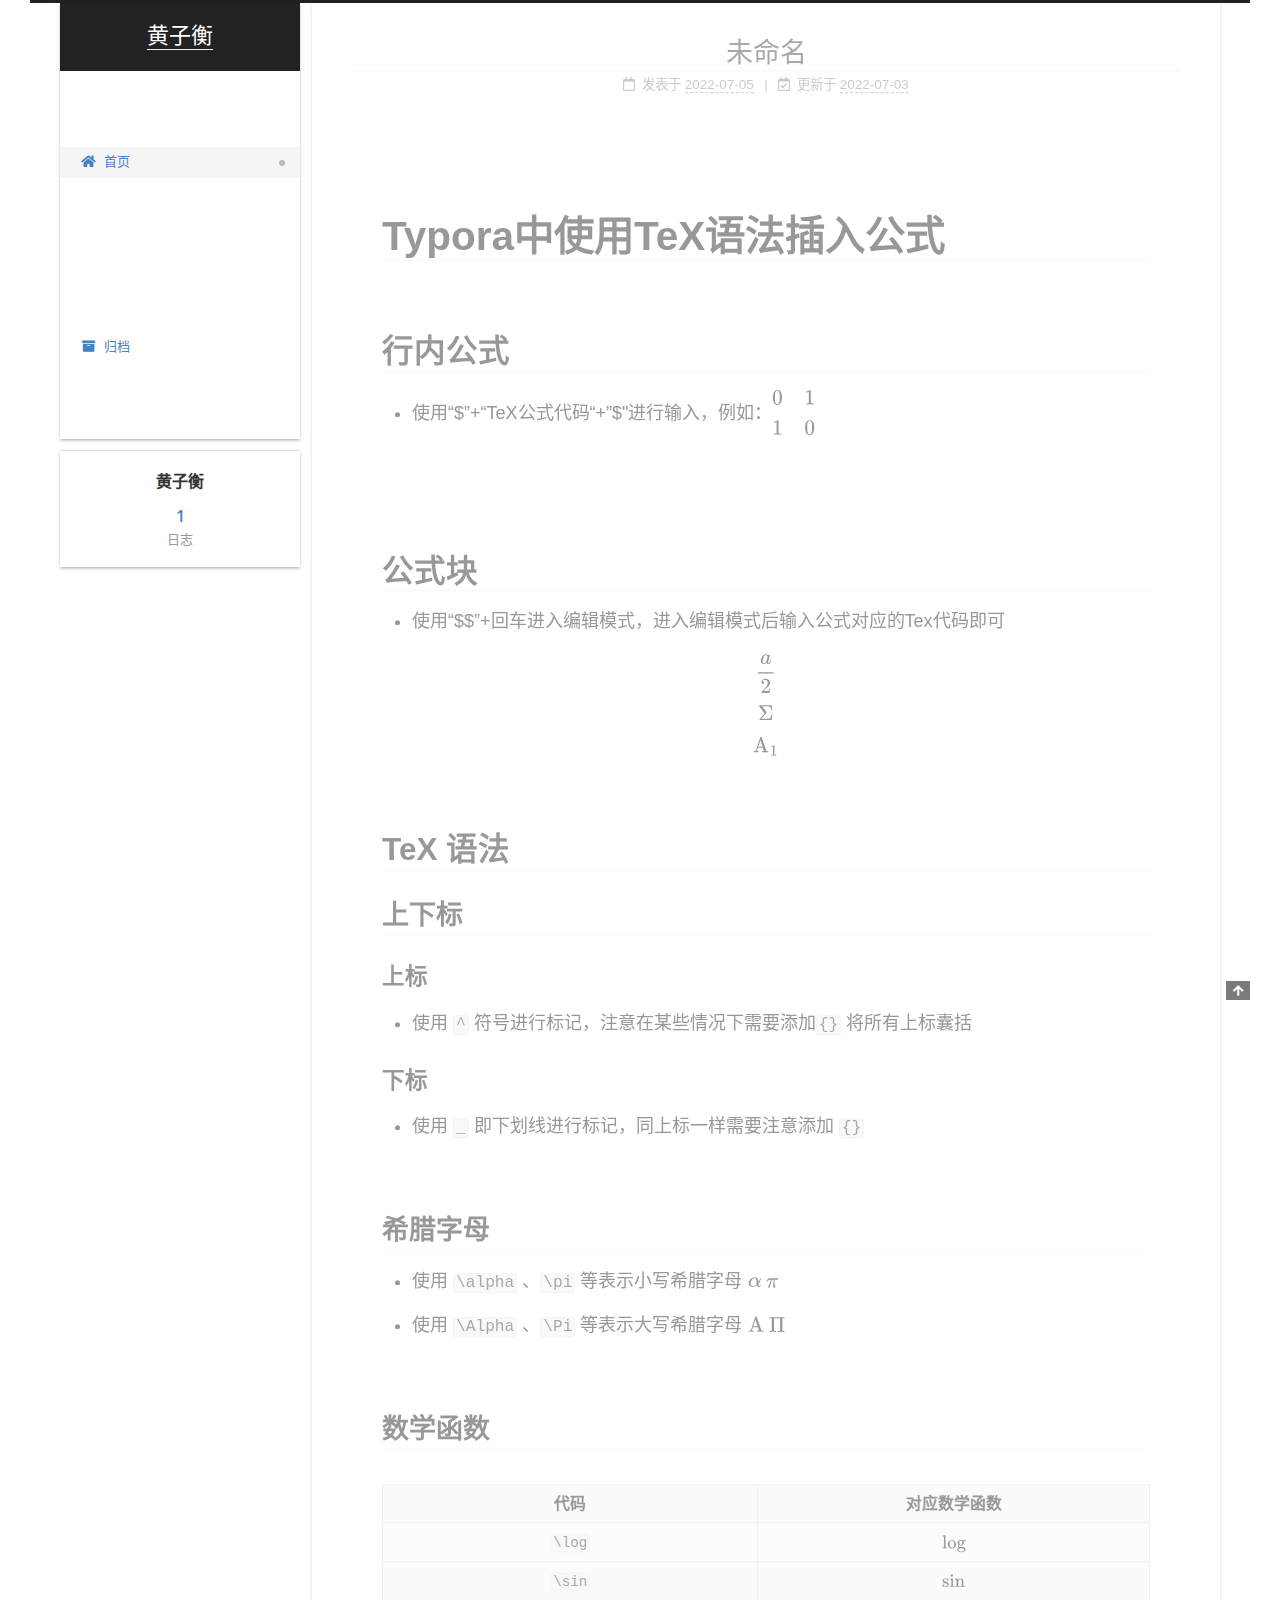
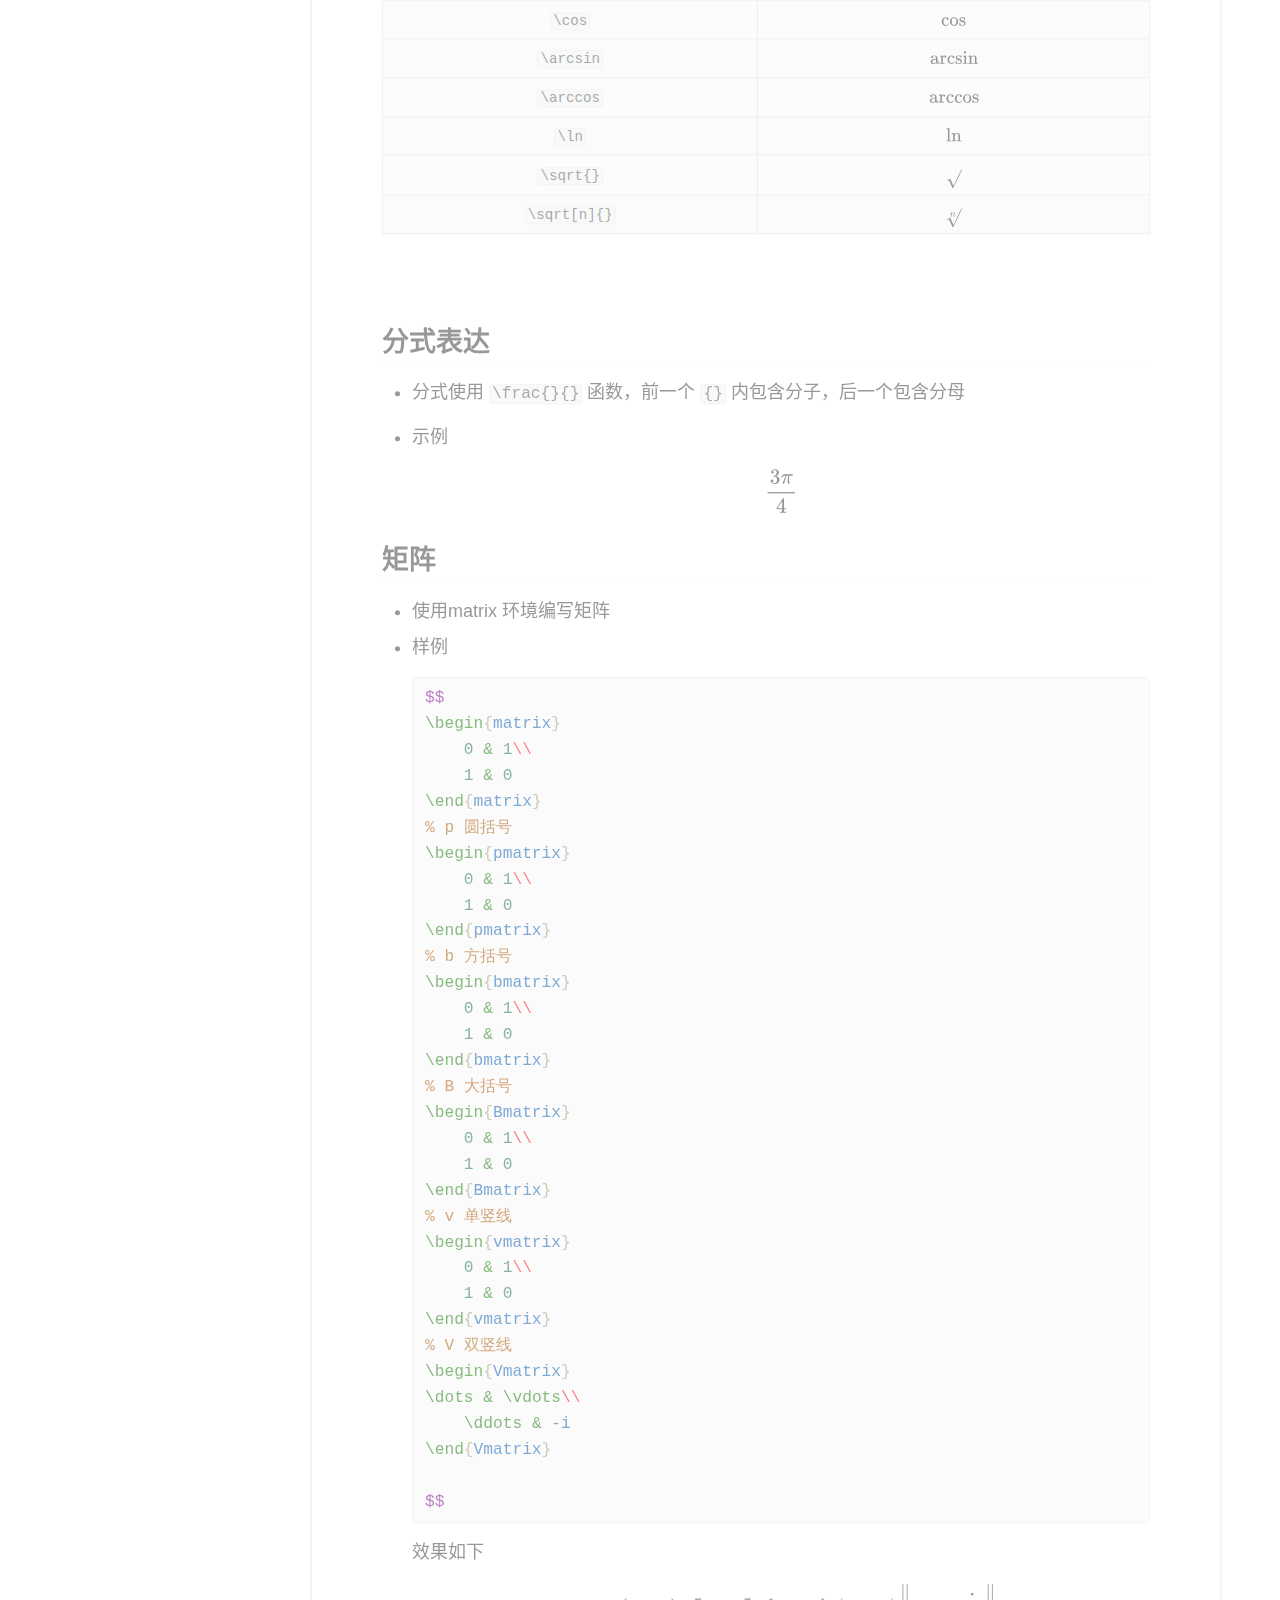
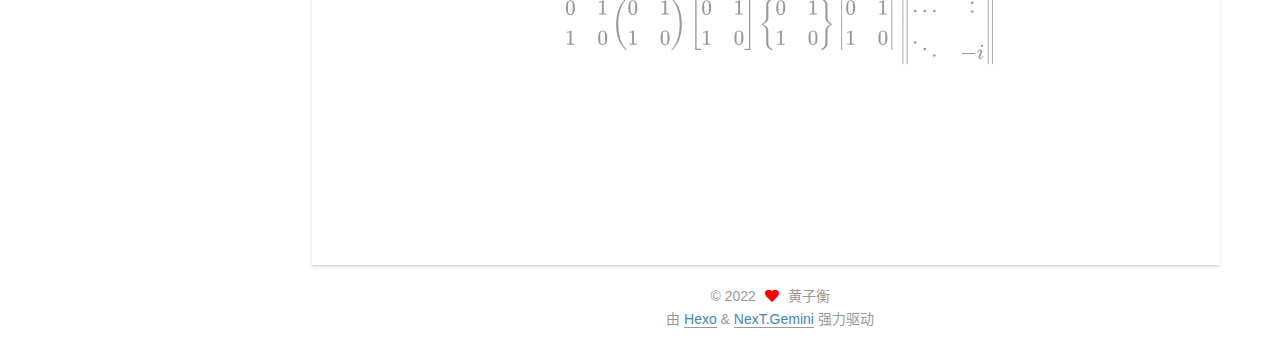
<file: index.html>
<!DOCTYPE html>
<html lang="zh-CN">
<head>
  <meta charset="UTF-8">
<meta name="viewport" content="width=device-width, initial-scale=1, maximum-scale=2">
<meta name="theme-color" content="#222">
<meta name="generator" content="Hexo 6.2.0">
  <link rel="apple-touch-icon" sizes="180x180" href="/images/apple-touch-icon-next.png">
  <link rel="icon" type="image/png" sizes="32x32" href="/images/favicon-32x32-next.png">
  <link rel="icon" type="image/png" sizes="16x16" href="/images/favicon-16x16-next.png">
  <link rel="mask-icon" href="/images/logo.svg" color="#222">

<link rel="stylesheet" href="/css/main.css">


<link rel="stylesheet" href="/lib/font-awesome/css/all.min.css">

<script id="hexo-configurations">
    var NexT = window.NexT || {};
    var CONFIG = {"hostname":"example.com","root":"/","scheme":"Gemini","version":"7.8.0","exturl":false,"sidebar":{"position":"left","display":"post","padding":18,"offset":12,"onmobile":false},"copycode":{"enable":false,"show_result":false,"style":null},"back2top":{"enable":true,"sidebar":false,"scrollpercent":false},"bookmark":{"enable":false,"color":"#222","save":"auto"},"fancybox":false,"mediumzoom":false,"lazyload":false,"pangu":false,"comments":{"style":"tabs","active":null,"storage":true,"lazyload":false,"nav":null},"algolia":{"hits":{"per_page":10},"labels":{"input_placeholder":"Search for Posts","hits_empty":"We didn't find any results for the search: ${query}","hits_stats":"${hits} results found in ${time} ms"}},"localsearch":{"enable":false,"trigger":"auto","top_n_per_article":1,"unescape":false,"preload":false},"motion":{"enable":true,"async":false,"transition":{"post_block":"fadeIn","post_header":"slideDownIn","post_body":"slideDownIn","coll_header":"slideLeftIn","sidebar":"slideUpIn"}}};
  </script>

  <meta property="og:type" content="website">
<meta property="og:title" content="黄子衡">
<meta property="og:url" content="http://example.com/index.html">
<meta property="og:site_name" content="黄子衡">
<meta property="og:locale" content="zh_CN">
<meta property="article:author" content="黄子衡">
<meta name="twitter:card" content="summary">

<link rel="canonical" href="http://example.com/">


<script id="page-configurations">
  // https://hexo.io/docs/variables.html
  CONFIG.page = {
    sidebar: "",
    isHome : true,
    isPost : false,
    lang   : 'zh-CN'
  };
</script>

  <title>黄子衡</title>
  






  <noscript>
  <style>
  .use-motion .brand,
  .use-motion .menu-item,
  .sidebar-inner,
  .use-motion .post-block,
  .use-motion .pagination,
  .use-motion .comments,
  .use-motion .post-header,
  .use-motion .post-body,
  .use-motion .collection-header { opacity: initial; }

  .use-motion .site-title,
  .use-motion .site-subtitle {
    opacity: initial;
    top: initial;
  }

  .use-motion .logo-line-before i { left: initial; }
  .use-motion .logo-line-after i { right: initial; }
  </style>
</noscript>

</head>

<body itemscope itemtype="http://schema.org/WebPage">
  <div class="container use-motion">
    <div class="headband"></div>

    <header class="header" itemscope itemtype="http://schema.org/WPHeader">
      <div class="header-inner"><div class="site-brand-container">
  <div class="site-nav-toggle">
    <div class="toggle" aria-label="切换导航栏">
      <span class="toggle-line toggle-line-first"></span>
      <span class="toggle-line toggle-line-middle"></span>
      <span class="toggle-line toggle-line-last"></span>
    </div>
  </div>

  <div class="site-meta">

    <a href="/" class="brand" rel="start">
      <span class="logo-line-before"><i></i></span>
      <h1 class="site-title">黄子衡</h1>
      <span class="logo-line-after"><i></i></span>
    </a>
  </div>

  <div class="site-nav-right">
    <div class="toggle popup-trigger">
    </div>
  </div>
</div>




<nav class="site-nav">
  <ul id="menu" class="main-menu menu">
        <li class="menu-item menu-item-home">

    <a href="/" rel="section"><i class="fa fa-home fa-fw"></i>首页</a>

  </li>
        <li class="menu-item menu-item-archives">

    <a href="/archives/" rel="section"><i class="fa fa-archive fa-fw"></i>归档</a>

  </li>
  </ul>
</nav>




</div>
    </header>

    
  <div class="back-to-top">
    <i class="fa fa-arrow-up"></i>
    <span>0%</span>
  </div>


    <main class="main">
      <div class="main-inner">
        <div class="content-wrap">
          

          <div class="content index posts-expand">
            
      
  
  
  <article itemscope itemtype="http://schema.org/Article" class="post-block" lang="zh-CN">
    <link itemprop="mainEntityOfPage" href="http://example.com/2022/07/05/Typora%20%E4%B8%AD%E4%BD%BF%E7%94%A8Tex%20%E8%AF%AD%E6%B3%95%E6%8F%92%E5%85%A5%E5%85%AC%E5%BC%8F/">

    <span hidden itemprop="author" itemscope itemtype="http://schema.org/Person">
      <meta itemprop="image" content="/images/avatar.gif">
      <meta itemprop="name" content="黄子衡">
      <meta itemprop="description" content="">
    </span>

    <span hidden itemprop="publisher" itemscope itemtype="http://schema.org/Organization">
      <meta itemprop="name" content="黄子衡">
    </span>
      <header class="post-header">
        <h2 class="post-title" itemprop="name headline">
          
            <a href="/2022/07/05/Typora%20%E4%B8%AD%E4%BD%BF%E7%94%A8Tex%20%E8%AF%AD%E6%B3%95%E6%8F%92%E5%85%A5%E5%85%AC%E5%BC%8F/" class="post-title-link" itemprop="url">未命名</a>
        </h2>

        <div class="post-meta">
            <span class="post-meta-item">
              <span class="post-meta-item-icon">
                <i class="far fa-calendar"></i>
              </span>
              <span class="post-meta-item-text">发表于</span>

              <time title="创建时间：2022-07-05 15:28:54" itemprop="dateCreated datePublished" datetime="2022-07-05T15:28:54+08:00">2022-07-05</time>
            </span>
              <span class="post-meta-item">
                <span class="post-meta-item-icon">
                  <i class="far fa-calendar-check"></i>
                </span>
                <span class="post-meta-item-text">更新于</span>
                <time title="修改时间：2022-07-03 00:42:41" itemprop="dateModified" datetime="2022-07-03T00:42:41+08:00">2022-07-03</time>
              </span>

          

        </div>
      </header>

    
    
    
    <div class="post-body" itemprop="articleBody">

      
          <!doctype html>
<html>
<head>
<meta charset='UTF-8'><meta name='viewport' content='width=device-width initial-scale=1'>

<link href='https://fonts.loli.net/css?family=Open+Sans:400italic,700italic,700,400&subset=latin,latin-ext' rel='stylesheet' type='text/css' /><style type='text/css'>html {overflow-x: initial !important;}:root { --bg-color:#ffffff; --text-color:#333333; --select-text-bg-color:#B5D6FC; --select-text-font-color:auto; --monospace:"Lucida Console",Consolas,"Courier",monospace; --title-bar-height:20px; }
.mac-os-11 { --title-bar-height:28px; }
html { font-size: 14px; background-color: var(--bg-color); color: var(--text-color); font-family: "Helvetica Neue", Helvetica, Arial, sans-serif; -webkit-font-smoothing: antialiased; }
body { margin: 0px; padding: 0px; height: auto; inset: 0px; font-size: 1rem; line-height: 1.42857; overflow-x: hidden; background: inherit; tab-size: 4; }
iframe { margin: auto; }
a.url { word-break: break-all; }
a:active, a:hover { outline: 0px; }
.in-text-selection, ::selection { text-shadow: none; background: var(--select-text-bg-color); color: var(--select-text-font-color); }
#write { margin: 0px auto; height: auto; width: inherit; word-break: normal; overflow-wrap: break-word; position: relative; white-space: normal; overflow-x: visible; padding-top: 36px; }
#write.first-line-indent p { text-indent: 2em; }
#write.first-line-indent li p, #write.first-line-indent p * { text-indent: 0px; }
#write.first-line-indent li { margin-left: 2em; }
.for-image #write { padding-left: 8px; padding-right: 8px; }
body.typora-export { padding-left: 30px; padding-right: 30px; }
.typora-export .footnote-line, .typora-export li, .typora-export p { white-space: pre-wrap; }
.typora-export .task-list-item input { pointer-events: none; }
@media screen and (max-width: 500px) {
  body.typora-export { padding-left: 0px; padding-right: 0px; }
  #write { padding-left: 20px; padding-right: 20px; }
  .CodeMirror-sizer { margin-left: 0px !important; }
  .CodeMirror-gutters { display: none !important; }
}
#write li > figure:last-child { margin-bottom: 0.5rem; }
#write ol, #write ul { position: relative; }
img { max-width: 100%; vertical-align: middle; image-orientation: from-image; }
button, input, select, textarea { color: inherit; font: inherit; }
input[type="checkbox"], input[type="radio"] { line-height: normal; padding: 0px; }
*, ::after, ::before { box-sizing: border-box; }
#write h1, #write h2, #write h3, #write h4, #write h5, #write h6, #write p, #write pre { width: inherit; }
#write h1, #write h2, #write h3, #write h4, #write h5, #write h6, #write p { position: relative; }
p { line-height: inherit; }
h1, h2, h3, h4, h5, h6 { break-after: avoid-page; break-inside: avoid; orphans: 4; }
p { orphans: 4; }
h1 { font-size: 2rem; }
h2 { font-size: 1.8rem; }
h3 { font-size: 1.6rem; }
h4 { font-size: 1.4rem; }
h5 { font-size: 1.2rem; }
h6 { font-size: 1rem; }
.md-math-block, .md-rawblock, h1, h2, h3, h4, h5, h6, p { margin-top: 1rem; margin-bottom: 1rem; }
.hidden { display: none; }
.md-blockmeta { color: rgb(204, 204, 204); font-weight: 700; font-style: italic; }
a { cursor: pointer; }
sup.md-footnote { padding: 2px 4px; background-color: rgba(238, 238, 238, 0.7); color: rgb(85, 85, 85); border-radius: 4px; cursor: pointer; }
sup.md-footnote a, sup.md-footnote a:hover { color: inherit; text-transform: inherit; text-decoration: inherit; }
#write input[type="checkbox"] { cursor: pointer; width: inherit; height: inherit; }
figure { overflow-x: auto; margin: 1.2em 0px; max-width: calc(100% + 16px); padding: 0px; }
figure > table { margin: 0px; }
tr { break-inside: avoid; break-after: auto; }
thead { display: table-header-group; }
table { border-collapse: collapse; border-spacing: 0px; width: 100%; overflow: auto; break-inside: auto; text-align: left; }
table.md-table td { min-width: 32px; }
.CodeMirror-gutters { border-right: 0px; background-color: inherit; }
.CodeMirror-linenumber { user-select: none; }
.CodeMirror { text-align: left; }
.CodeMirror-placeholder { opacity: 0.3; }
.CodeMirror pre { padding: 0px 4px; }
.CodeMirror-lines { padding: 0px; }
div.hr:focus { cursor: none; }
#write pre { white-space: pre-wrap; }
#write.fences-no-line-wrapping pre { white-space: pre; }
#write pre.ty-contain-cm { white-space: normal; }
.CodeMirror-gutters { margin-right: 4px; }
.md-fences { font-size: 0.9rem; display: block; break-inside: avoid; text-align: left; overflow: visible; white-space: pre; background: inherit; position: relative !important; }
.md-fences-adv-panel { width: 100%; margin-top: 10px; text-align: center; padding-top: 0px; padding-bottom: 8px; overflow-x: auto; }
#write .md-fences.mock-cm { white-space: pre-wrap; }
.md-fences.md-fences-with-lineno { padding-left: 0px; }
#write.fences-no-line-wrapping .md-fences.mock-cm { white-space: pre; overflow-x: auto; }
.md-fences.mock-cm.md-fences-with-lineno { padding-left: 8px; }
.CodeMirror-line, twitterwidget { break-inside: avoid; }
.footnotes { opacity: 0.8; font-size: 0.9rem; margin-top: 1em; margin-bottom: 1em; }
.footnotes + .footnotes { margin-top: 0px; }
.md-reset { margin: 0px; padding: 0px; border: 0px; outline: 0px; vertical-align: top; background: 0px 0px; text-decoration: none; text-shadow: none; float: none; position: static; width: auto; height: auto; white-space: nowrap; cursor: inherit; -webkit-tap-highlight-color: transparent; line-height: normal; font-weight: 400; text-align: left; box-sizing: content-box; direction: ltr; }
li div { padding-top: 0px; }
blockquote { margin: 1rem 0px; }
li .mathjax-block, li p { margin: 0.5rem 0px; }
li blockquote { margin: 1rem 0px; }
li { margin: 0px; position: relative; }
blockquote > :last-child { margin-bottom: 0px; }
blockquote > :first-child, li > :first-child { margin-top: 0px; }
.footnotes-area { color: rgb(136, 136, 136); margin-top: 0.714rem; padding-bottom: 0.143rem; white-space: normal; }
#write .footnote-line { white-space: pre-wrap; }
@media print {
  body, html { border: 1px solid transparent; height: 99%; break-after: avoid; break-before: avoid; font-variant-ligatures: no-common-ligatures; }
  #write { margin-top: 0px; padding-top: 0px; border-color: transparent !important; }
  .typora-export * { -webkit-print-color-adjust: exact; }
  .typora-export #write { break-after: avoid; }
  .typora-export #write::after { height: 0px; }
  .is-mac table { break-inside: avoid; }
  .typora-export-show-outline .typora-export-sidebar { display: none; }
}
.footnote-line { margin-top: 0.714em; font-size: 0.7em; }
a img, img a { cursor: pointer; }
pre.md-meta-block { font-size: 0.8rem; min-height: 0.8rem; white-space: pre-wrap; background: rgb(204, 204, 204); display: block; overflow-x: hidden; }
p > .md-image:only-child:not(.md-img-error) img, p > img:only-child { display: block; margin: auto; }
#write.first-line-indent p > .md-image:only-child:not(.md-img-error) img { left: -2em; position: relative; }
p > .md-image:only-child { display: inline-block; width: 100%; }
#write .MathJax_Display { margin: 0.8em 0px 0px; }
.md-math-block { width: 100%; }
.md-math-block:not(:empty)::after { display: none; }
.MathJax_ref { fill: currentcolor; }
[contenteditable="true"]:active, [contenteditable="true"]:focus, [contenteditable="false"]:active, [contenteditable="false"]:focus { outline: 0px; box-shadow: none; }
.md-task-list-item { position: relative; list-style-type: none; }
.task-list-item.md-task-list-item { padding-left: 0px; }
.md-task-list-item > input { position: absolute; top: 0px; left: 0px; margin-left: -1.2em; margin-top: calc(1em - 10px); border: none; }
.math { font-size: 1rem; }
.md-toc { min-height: 3.58rem; position: relative; font-size: 0.9rem; border-radius: 10px; }
.md-toc-content { position: relative; margin-left: 0px; }
.md-toc-content::after, .md-toc::after { display: none; }
.md-toc-item { display: block; color: rgb(65, 131, 196); }
.md-toc-item a { text-decoration: none; }
.md-toc-inner:hover { text-decoration: underline; }
.md-toc-inner { display: inline-block; cursor: pointer; }
.md-toc-h1 .md-toc-inner { margin-left: 0px; font-weight: 700; }
.md-toc-h2 .md-toc-inner { margin-left: 2em; }
.md-toc-h3 .md-toc-inner { margin-left: 4em; }
.md-toc-h4 .md-toc-inner { margin-left: 6em; }
.md-toc-h5 .md-toc-inner { margin-left: 8em; }
.md-toc-h6 .md-toc-inner { margin-left: 10em; }
@media screen and (max-width: 48em) {
  .md-toc-h3 .md-toc-inner { margin-left: 3.5em; }
  .md-toc-h4 .md-toc-inner { margin-left: 5em; }
  .md-toc-h5 .md-toc-inner { margin-left: 6.5em; }
  .md-toc-h6 .md-toc-inner { margin-left: 8em; }
}
a.md-toc-inner { font-size: inherit; font-style: inherit; font-weight: inherit; line-height: inherit; }
.footnote-line a:not(.reversefootnote) { color: inherit; }
.md-attr { display: none; }
.md-fn-count::after { content: "."; }
code, pre, samp, tt { font-family: var(--monospace); }
kbd { margin: 0px 0.1em; padding: 0.1em 0.6em; font-size: 0.8em; color: rgb(36, 39, 41); background: rgb(255, 255, 255); border: 1px solid rgb(173, 179, 185); border-radius: 3px; box-shadow: rgba(12, 13, 14, 0.2) 0px 1px 0px, rgb(255, 255, 255) 0px 0px 0px 2px inset; white-space: nowrap; vertical-align: middle; }
.md-comment { color: rgb(162, 127, 3); opacity: 0.6; font-family: var(--monospace); }
code { text-align: left; vertical-align: initial; }
a.md-print-anchor { white-space: pre !important; border-width: initial !important; border-style: none !important; border-color: initial !important; display: inline-block !important; position: absolute !important; width: 1px !important; right: 0px !important; outline: 0px !important; background: 0px 0px !important; text-decoration: initial !important; text-shadow: initial !important; }
.os-windows.monocolor-emoji .md-emoji { font-family: "Segoe UI Symbol", sans-serif; }
.md-diagram-panel > svg { max-width: 100%; }
[lang="flow"] svg, [lang="mermaid"] svg { max-width: 100%; height: auto; }
[lang="mermaid"] .node text { font-size: 1rem; }
table tr th { border-bottom: 0px; }
video { max-width: 100%; display: block; margin: 0px auto; }
iframe { max-width: 100%; width: 100%; border: none; }
.highlight td, .highlight tr { border: 0px; }
mark { background: rgb(255, 255, 0); color: rgb(0, 0, 0); }
.md-html-inline .md-plain, .md-html-inline strong, mark .md-inline-math, mark strong { color: inherit; }
.md-expand mark .md-meta { opacity: 0.3 !important; }
mark .md-meta { color: rgb(0, 0, 0); }
@media print {
  .typora-export h1, .typora-export h2, .typora-export h3, .typora-export h4, .typora-export h5, .typora-export h6 { break-inside: avoid; }
}
.md-diagram-panel .messageText { stroke: none !important; }
.md-diagram-panel .start-state { fill: var(--node-fill); }
.md-diagram-panel .edgeLabel rect { opacity: 1 !important; }
.md-fences.md-fences-math { font-size: 1em; }
.md-fences-advanced:not(.md-focus) { padding: 0px; white-space: nowrap; border: 0px; }
.md-fences-advanced:not(.md-focus) { background: inherit; }
.typora-export-show-outline .typora-export-content { max-width: 1440px; margin: auto; display: flex; flex-direction: row; }
.typora-export-sidebar { width: 300px; font-size: 0.8rem; margin-top: 80px; margin-right: 18px; }
.typora-export-show-outline #write { --webkit-flex:2; flex: 2 1 0%; }
.typora-export-sidebar .outline-content { position: fixed; top: 0px; max-height: 100%; overflow: hidden auto; padding-bottom: 30px; padding-top: 60px; width: 300px; }
@media screen and (max-width: 1024px) {
  .typora-export-sidebar, .typora-export-sidebar .outline-content { width: 240px; }
}
@media screen and (max-width: 800px) {
  .typora-export-sidebar { display: none; }
}
.outline-content li, .outline-content ul { margin-left: 0px; margin-right: 0px; padding-left: 0px; padding-right: 0px; list-style: none; }
.outline-content ul { margin-top: 0px; margin-bottom: 0px; }
.outline-content strong { font-weight: 400; }
.outline-expander { width: 1rem; height: 1.42857rem; position: relative; display: table-cell; vertical-align: middle; cursor: pointer; padding-left: 4px; }
.outline-expander::before { content: ""; position: relative; font-family: Ionicons; display: inline-block; font-size: 8px; vertical-align: middle; }
.outline-item { padding-top: 3px; padding-bottom: 3px; cursor: pointer; }
.outline-expander:hover::before { content: ""; }
.outline-h1 > .outline-item { padding-left: 0px; }
.outline-h2 > .outline-item { padding-left: 1em; }
.outline-h3 > .outline-item { padding-left: 2em; }
.outline-h4 > .outline-item { padding-left: 3em; }
.outline-h5 > .outline-item { padding-left: 4em; }
.outline-h6 > .outline-item { padding-left: 5em; }
.outline-label { cursor: pointer; display: table-cell; vertical-align: middle; text-decoration: none; color: inherit; }
.outline-label:hover { text-decoration: underline; }
.outline-item:hover { border-color: rgb(245, 245, 245); background-color: var(--item-hover-bg-color); }
.outline-item:hover { margin-left: -28px; margin-right: -28px; border-left: 28px solid transparent; border-right: 28px solid transparent; }
.outline-item-single .outline-expander::before, .outline-item-single .outline-expander:hover::before { display: none; }
.outline-item-open > .outline-item > .outline-expander::before { content: ""; }
.outline-children { display: none; }
.info-panel-tab-wrapper { display: none; }
.outline-item-open > .outline-children { display: block; }
.typora-export .outline-item { padding-top: 1px; padding-bottom: 1px; }
.typora-export .outline-item:hover { margin-right: -8px; border-right: 8px solid transparent; }
.typora-export .outline-expander::before { content: "+"; font-family: inherit; top: -1px; }
.typora-export .outline-expander:hover::before, .typora-export .outline-item-open > .outline-item > .outline-expander::before { content: "−"; }
.typora-export-collapse-outline .outline-children { display: none; }
.typora-export-collapse-outline .outline-item-open > .outline-children, .typora-export-no-collapse-outline .outline-children { display: block; }
.typora-export-no-collapse-outline .outline-expander::before { content: "" !important; }
.typora-export-show-outline .outline-item-active > .outline-item .outline-label { font-weight: 700; }
.md-inline-math-container mjx-container { zoom: 0.95; }


.CodeMirror { height: auto; }
.CodeMirror.cm-s-inner { background: inherit; }
.CodeMirror-scroll { overflow: auto hidden; z-index: 3; }
.CodeMirror-gutter-filler, .CodeMirror-scrollbar-filler { background-color: rgb(255, 255, 255); }
.CodeMirror-gutters { border-right: 1px solid rgb(221, 221, 221); background: inherit; white-space: nowrap; }
.CodeMirror-linenumber { padding: 0px 3px 0px 5px; text-align: right; color: rgb(153, 153, 153); }
.cm-s-inner .cm-keyword { color: rgb(119, 0, 136); }
.cm-s-inner .cm-atom, .cm-s-inner.cm-atom { color: rgb(34, 17, 153); }
.cm-s-inner .cm-number { color: rgb(17, 102, 68); }
.cm-s-inner .cm-def { color: rgb(0, 0, 255); }
.cm-s-inner .cm-variable { color: rgb(0, 0, 0); }
.cm-s-inner .cm-variable-2 { color: rgb(0, 85, 170); }
.cm-s-inner .cm-variable-3 { color: rgb(0, 136, 85); }
.cm-s-inner .cm-string { color: rgb(170, 17, 17); }
.cm-s-inner .cm-property { color: rgb(0, 0, 0); }
.cm-s-inner .cm-operator { color: rgb(152, 26, 26); }
.cm-s-inner .cm-comment, .cm-s-inner.cm-comment { color: rgb(170, 85, 0); }
.cm-s-inner .cm-string-2 { color: rgb(255, 85, 0); }
.cm-s-inner .cm-meta { color: rgb(85, 85, 85); }
.cm-s-inner .cm-qualifier { color: rgb(85, 85, 85); }
.cm-s-inner .cm-builtin { color: rgb(51, 0, 170); }
.cm-s-inner .cm-bracket { color: rgb(153, 153, 119); }
.cm-s-inner .cm-tag { color: rgb(17, 119, 0); }
.cm-s-inner .cm-attribute { color: rgb(0, 0, 204); }
.cm-s-inner .cm-header, .cm-s-inner.cm-header { color: rgb(0, 0, 255); }
.cm-s-inner .cm-quote, .cm-s-inner.cm-quote { color: rgb(0, 153, 0); }
.cm-s-inner .cm-hr, .cm-s-inner.cm-hr { color: rgb(153, 153, 153); }
.cm-s-inner .cm-link, .cm-s-inner.cm-link { color: rgb(0, 0, 204); }
.cm-negative { color: rgb(221, 68, 68); }
.cm-positive { color: rgb(34, 153, 34); }
.cm-header, .cm-strong { font-weight: 700; }
.cm-del { text-decoration: line-through; }
.cm-em { font-style: italic; }
.cm-link { text-decoration: underline; }
.cm-error { color: red; }
.cm-invalidchar { color: red; }
.cm-constant { color: rgb(38, 139, 210); }
.cm-defined { color: rgb(181, 137, 0); }
div.CodeMirror span.CodeMirror-matchingbracket { color: rgb(0, 255, 0); }
div.CodeMirror span.CodeMirror-nonmatchingbracket { color: rgb(255, 34, 34); }
.cm-s-inner .CodeMirror-activeline-background { background: inherit; }
.CodeMirror { position: relative; overflow: hidden; }
.CodeMirror-scroll { height: 100%; outline: 0px; position: relative; box-sizing: content-box; background: inherit; }
.CodeMirror-sizer { position: relative; }
.CodeMirror-gutter-filler, .CodeMirror-hscrollbar, .CodeMirror-scrollbar-filler, .CodeMirror-vscrollbar { position: absolute; z-index: 6; display: none; outline: 0px; }
.CodeMirror-vscrollbar { right: 0px; top: 0px; overflow: hidden; }
.CodeMirror-hscrollbar { bottom: 0px; left: 0px; overflow: auto hidden; }
.CodeMirror-scrollbar-filler { right: 0px; bottom: 0px; }
.CodeMirror-gutter-filler { left: 0px; bottom: 0px; }
.CodeMirror-gutters { position: absolute; left: 0px; top: 0px; padding-bottom: 10px; z-index: 3; overflow-y: hidden; }
.CodeMirror-gutter { white-space: normal; height: 100%; box-sizing: content-box; padding-bottom: 30px; margin-bottom: -32px; display: inline-block; }
.CodeMirror-gutter-wrapper { position: absolute; z-index: 4; background: 0px 0px !important; border: none !important; }
.CodeMirror-gutter-background { position: absolute; top: 0px; bottom: 0px; z-index: 4; }
.CodeMirror-gutter-elt { position: absolute; cursor: default; z-index: 4; }
.CodeMirror-lines { cursor: text; }
.CodeMirror pre { border-radius: 0px; border-width: 0px; background: 0px 0px; font-family: inherit; font-size: inherit; margin: 0px; white-space: pre; overflow-wrap: normal; color: inherit; z-index: 2; position: relative; overflow: visible; }
.CodeMirror-wrap pre { overflow-wrap: break-word; white-space: pre-wrap; word-break: normal; }
.CodeMirror-code pre { border-right: 30px solid transparent; width: fit-content; }
.CodeMirror-wrap .CodeMirror-code pre { border-right: none; width: auto; }
.CodeMirror-linebackground { position: absolute; inset: 0px; z-index: 0; }
.CodeMirror-linewidget { position: relative; z-index: 2; overflow: auto; }
.CodeMirror-wrap .CodeMirror-scroll { overflow-x: hidden; }
.CodeMirror-measure { position: absolute; width: 100%; height: 0px; overflow: hidden; visibility: hidden; }
.CodeMirror-measure pre { position: static; }
.CodeMirror div.CodeMirror-cursor { position: absolute; visibility: hidden; border-right: none; width: 0px; }
.CodeMirror div.CodeMirror-cursor { visibility: hidden; }
.CodeMirror-focused div.CodeMirror-cursor { visibility: inherit; }
.cm-searching { background: rgba(255, 255, 0, 0.4); }
span.cm-underlined { text-decoration: underline; }
span.cm-strikethrough { text-decoration: line-through; }
.cm-tw-syntaxerror { color: rgb(255, 255, 255); background-color: rgb(153, 0, 0); }
.cm-tw-deleted { text-decoration: line-through; }
.cm-tw-header5 { font-weight: 700; }
.cm-tw-listitem:first-child { padding-left: 10px; }
.cm-tw-box { border-style: solid; border-right-width: 1px; border-bottom-width: 1px; border-left-width: 1px; border-color: inherit; border-top-width: 0px !important; }
.cm-tw-underline { text-decoration: underline; }
@media print {
  .CodeMirror div.CodeMirror-cursor { visibility: hidden; }
}


:root {
    --side-bar-bg-color: #fafafa;
    --control-text-color: #777;
}

@include-when-export url(https://fonts.loli.net/css?family=Open+Sans:400italic,700italic,700,400&subset=latin,latin-ext);

/* open-sans-regular - latin-ext_latin */
  /* open-sans-italic - latin-ext_latin */
    /* open-sans-700 - latin-ext_latin */
    /* open-sans-700italic - latin-ext_latin */
  html {
    font-size: 16px;
    -webkit-font-smoothing: antialiased;
}

body {
    font-family: "Open Sans","Clear Sans", "Helvetica Neue", Helvetica, Arial, 'Segoe UI Emoji', sans-serif;
    color: rgb(51, 51, 51);
    line-height: 1.6;
}

#write {
    max-width: 860px;
  	margin: 0 auto;
  	padding: 30px;
    padding-bottom: 100px;
}

@media only screen and (min-width: 1400px) {
	#write {
		max-width: 1024px;
	}
}

@media only screen and (min-width: 1800px) {
	#write {
		max-width: 1200px;
	}
}

#write > ul:first-child,
#write > ol:first-child{
    margin-top: 30px;
}

a {
    color: #4183C4;
}
h1,
h2,
h3,
h4,
h5,
h6 {
    position: relative;
    margin-top: 1rem;
    margin-bottom: 1rem;
    font-weight: bold;
    line-height: 1.4;
    cursor: text;
}
h1:hover a.anchor,
h2:hover a.anchor,
h3:hover a.anchor,
h4:hover a.anchor,
h5:hover a.anchor,
h6:hover a.anchor {
    text-decoration: none;
}
h1 tt,
h1 code {
    font-size: inherit;
}
h2 tt,
h2 code {
    font-size: inherit;
}
h3 tt,
h3 code {
    font-size: inherit;
}
h4 tt,
h4 code {
    font-size: inherit;
}
h5 tt,
h5 code {
    font-size: inherit;
}
h6 tt,
h6 code {
    font-size: inherit;
}
h1 {
    font-size: 2.25em;
    line-height: 1.2;
    border-bottom: 1px solid #eee;
}
h2 {
    font-size: 1.75em;
    line-height: 1.225;
    border-bottom: 1px solid #eee;
}

/*@media print {
    .typora-export h1,
    .typora-export h2 {
        border-bottom: none;
        padding-bottom: initial;
    }

    .typora-export h1::after,
    .typora-export h2::after {
        content: "";
        display: block;
        height: 100px;
        margin-top: -96px;
        border-top: 1px solid #eee;
    }
}*/

h3 {
    font-size: 1.5em;
    line-height: 1.43;
}
h4 {
    font-size: 1.25em;
}
h5 {
    font-size: 1em;
}
h6 {
   font-size: 1em;
    color: #777;
}
p,
blockquote,
ul,
ol,
dl,
table{
    margin: 0.8em 0;
}
li>ol,
li>ul {
    margin: 0 0;
}
hr {
    height: 2px;
    padding: 0;
    margin: 16px 0;
    background-color: #e7e7e7;
    border: 0 none;
    overflow: hidden;
    box-sizing: content-box;
}

li p.first {
    display: inline-block;
}
ul,
ol {
    padding-left: 30px;
}
ul:first-child,
ol:first-child {
    margin-top: 0;
}
ul:last-child,
ol:last-child {
    margin-bottom: 0;
}
blockquote {
    border-left: 4px solid #dfe2e5;
    padding: 0 15px;
    color: #777777;
}
blockquote blockquote {
    padding-right: 0;
}
table {
    padding: 0;
    word-break: initial;
}
table tr {
    border: 1px solid #dfe2e5;
    margin: 0;
    padding: 0;
}
table tr:nth-child(2n),
thead {
    background-color: #f8f8f8;
}
table th {
    font-weight: bold;
    border: 1px solid #dfe2e5;
    border-bottom: 0;
    margin: 0;
    padding: 6px 13px;
}
table td {
    border: 1px solid #dfe2e5;
    margin: 0;
    padding: 6px 13px;
}
table th:first-child,
table td:first-child {
    margin-top: 0;
}
table th:last-child,
table td:last-child {
    margin-bottom: 0;
}

.CodeMirror-lines {
    padding-left: 4px;
}

.code-tooltip {
    box-shadow: 0 1px 1px 0 rgba(0,28,36,.3);
    border-top: 1px solid #eef2f2;
}

.md-fences,
code,
tt {
    border: 1px solid #e7eaed;
    background-color: #f8f8f8;
    border-radius: 3px;
    padding: 0;
    padding: 2px 4px 0px 4px;
    font-size: 0.9em;
}

code {
    background-color: #f3f4f4;
    padding: 0 2px 0 2px;
}

.md-fences {
    margin-bottom: 15px;
    margin-top: 15px;
    padding-top: 8px;
    padding-bottom: 6px;
}


.md-task-list-item > input {
  margin-left: -1.3em;
}

@media print {
    html {
        font-size: 13px;
    }
    table,
    pre {
        page-break-inside: avoid;
    }
    pre {
        word-wrap: break-word;
    }
}

.md-fences {
	background-color: #f8f8f8;
}
#write pre.md-meta-block {
	padding: 1rem;
    font-size: 85%;
    line-height: 1.45;
    background-color: #f7f7f7;
    border: 0;
    border-radius: 3px;
    color: #777777;
    margin-top: 0 !important;
}

.mathjax-block>.code-tooltip {
	bottom: .375rem;
}

.md-mathjax-midline {
    background: #fafafa;
}

#write>h3.md-focus:before{
	left: -1.5625rem;
	top: .375rem;
}
#write>h4.md-focus:before{
	left: -1.5625rem;
	top: .285714286rem;
}
#write>h5.md-focus:before{
	left: -1.5625rem;
	top: .285714286rem;
}
#write>h6.md-focus:before{
	left: -1.5625rem;
	top: .285714286rem;
}
.md-image>.md-meta {
    /*border: 1px solid #ddd;*/
    border-radius: 3px;
    padding: 2px 0px 0px 4px;
    font-size: 0.9em;
    color: inherit;
}

.md-tag {
    color: #a7a7a7;
    opacity: 1;
}

.md-toc { 
    margin-top:20px;
    padding-bottom:20px;
}

.sidebar-tabs {
    border-bottom: none;
}

#typora-quick-open {
    border: 1px solid #ddd;
    background-color: #f8f8f8;
}

#typora-quick-open-item {
    background-color: #FAFAFA;
    border-color: #FEFEFE #e5e5e5 #e5e5e5 #eee;
    border-style: solid;
    border-width: 1px;
}

/** focus mode */
.on-focus-mode blockquote {
    border-left-color: rgba(85, 85, 85, 0.12);
}

header, .context-menu, .megamenu-content, footer{
    font-family: "Segoe UI", "Arial", sans-serif;
}

.file-node-content:hover .file-node-icon,
.file-node-content:hover .file-node-open-state{
    visibility: visible;
}

.mac-seamless-mode #typora-sidebar {
    background-color: #fafafa;
    background-color: var(--side-bar-bg-color);
}

.md-lang {
    color: #b4654d;
}

/*.html-for-mac {
    --item-hover-bg-color: #E6F0FE;
}*/

#md-notification .btn {
    border: 0;
}

.dropdown-menu .divider {
    border-color: #e5e5e5;
    opacity: 0.4;
}

.ty-preferences .window-content {
    background-color: #fafafa;
}

.ty-preferences .nav-group-item.active {
    color: white;
    background: #999;
}

.menu-item-container a.menu-style-btn {
    background-color: #f5f8fa;
    background-image: linear-gradient( 180deg , hsla(0, 0%, 100%, 0.8), hsla(0, 0%, 100%, 0)); 
}



mjx-container[jax="SVG"] {
  direction: ltr;
}

mjx-container[jax="SVG"] > svg {
  overflow: visible;
  min-height: 1px;
  min-width: 1px;
}

mjx-container[jax="SVG"] > svg a {
  fill: blue;
  stroke: blue;
}

mjx-assistive-mml {
  position: absolute !important;
  top: 0px;
  left: 0px;
  clip: rect(1px, 1px, 1px, 1px);
  padding: 1px 0px 0px 0px !important;
  border: 0px !important;
  display: block !important;
  width: auto !important;
  overflow: hidden !important;
  -webkit-touch-callout: none;
  -webkit-user-select: none;
  -khtml-user-select: none;
  -moz-user-select: none;
  -ms-user-select: none;
  user-select: none;
}

mjx-assistive-mml[display="block"] {
  width: 100% !important;
}

mjx-container[jax="SVG"][display="true"] {
  display: block;
  text-align: center;
  margin: 1em 0;
}

mjx-container[jax="SVG"][display="true"][width="full"] {
  display: flex;
}

mjx-container[jax="SVG"][justify="left"] {
  text-align: left;
}

mjx-container[jax="SVG"][justify="right"] {
  text-align: right;
}

g[data-mml-node="merror"] > g {
  fill: red;
  stroke: red;
}

g[data-mml-node="merror"] > rect[data-background] {
  fill: yellow;
  stroke: none;
}

g[data-mml-node="mtable"] > line[data-line], svg[data-table] > g > line[data-line] {
  stroke-width: 70px;
  fill: none;
}

g[data-mml-node="mtable"] > rect[data-frame], svg[data-table] > g > rect[data-frame] {
  stroke-width: 70px;
  fill: none;
}

g[data-mml-node="mtable"] > .mjx-dashed, svg[data-table] > g > .mjx-dashed {
  stroke-dasharray: 140;
}

g[data-mml-node="mtable"] > .mjx-dotted, svg[data-table] > g > .mjx-dotted {
  stroke-linecap: round;
  stroke-dasharray: 0,140;
}

g[data-mml-node="mtable"] > g > svg {
  overflow: visible;
}

[jax="SVG"] mjx-tool {
  display: inline-block;
  position: relative;
  width: 0;
  height: 0;
}

[jax="SVG"] mjx-tool > mjx-tip {
  position: absolute;
  top: 0;
  left: 0;
}

mjx-tool > mjx-tip {
  display: inline-block;
  padding: .2em;
  border: 1px solid #888;
  font-size: 70%;
  background-color: #F8F8F8;
  color: black;
  box-shadow: 2px 2px 5px #AAAAAA;
}

g[data-mml-node="maction"][data-toggle] {
  cursor: pointer;
}

mjx-status {
  display: block;
  position: fixed;
  left: 1em;
  bottom: 1em;
  min-width: 25%;
  padding: .2em .4em;
  border: 1px solid #888;
  font-size: 90%;
  background-color: #F8F8F8;
  color: black;
}

foreignObject[data-mjx-xml] {
  font-family: initial;
  line-height: normal;
  overflow: visible;
}

mjx-container[jax="SVG"] path[data-c], mjx-container[jax="SVG"] use[data-c] {
  stroke-width: 3;
}

g[data-mml-node="xypic"] path {
  stroke-width: inherit;
}

.MathJax g[data-mml-node="xypic"] path {
  stroke-width: inherit;
}
mjx-container[jax="SVG"] path[data-c], mjx-container[jax="SVG"] use[data-c] {
							stroke-width: 0;
						}
</style><title>Typora 中使用Tex 语法插入公式</title>
</head>
<body class='typora-export os-windows'><div class='typora-export-content'>
<div id='write'  class=''><h1 id='typora中使用tex语法插入公式'><span>Typora中使用TeX语法插入公式</span></h1><p>&nbsp;</p><h2 id='行内公式'><span>行内公式</span></h2><ul><li><span>使用“</span><span>$</span><span>”+“TeX公式代码“+”</span><span>$</span><span>&quot;进行输入，例如：</span><mjx-container class="MathJax" jax="SVG" style="position: relative;"><svg xmlns="http://www.w3.org/2000/svg" width="4.525ex" height="5.43ex" role="img" focusable="false" viewBox="0 -1450 2000 2400" xmlns:xlink="http://www.w3.org/1999/xlink" aria-hidden="true" style="vertical-align: -2.149ex;"><defs><path id="MJX-383-TEX-N-30" d="M96 585Q152 666 249 666Q297 666 345 640T423 548Q460 465 460 320Q460 165 417 83Q397 41 362 16T301 -15T250 -22Q224 -22 198 -16T137 16T82 83Q39 165 39 320Q39 494 96 585ZM321 597Q291 629 250 629Q208 629 178 597Q153 571 145 525T137 333Q137 175 145 125T181 46Q209 16 250 16Q290 16 318 46Q347 76 354 130T362 333Q362 478 354 524T321 597Z"></path><path id="MJX-383-TEX-N-31" d="M213 578L200 573Q186 568 160 563T102 556H83V602H102Q149 604 189 617T245 641T273 663Q275 666 285 666Q294 666 302 660V361L303 61Q310 54 315 52T339 48T401 46H427V0H416Q395 3 257 3Q121 3 100 0H88V46H114Q136 46 152 46T177 47T193 50T201 52T207 57T213 61V578Z"></path></defs><g stroke="currentColor" fill="currentColor" stroke-width="0" transform="scale(1,-1)"><g data-mml-node="math"><g data-mml-node="mtable"><g data-mml-node="mtr" transform="translate(0,700)"><g data-mml-node="mtd"><g data-mml-node="mn"><use data-c="30" xlink:href="#MJX-383-TEX-N-30"></use></g></g><g data-mml-node="mtd" transform="translate(1500,0)"><g data-mml-node="mn"><use data-c="31" xlink:href="#MJX-383-TEX-N-31"></use></g></g></g><g data-mml-node="mtr" transform="translate(0,-700)"><g data-mml-node="mtd"><g data-mml-node="mn"><use data-c="31" xlink:href="#MJX-383-TEX-N-31"></use></g></g><g data-mml-node="mtd" transform="translate(1500,0)"><g data-mml-node="mn"><use data-c="30" xlink:href="#MJX-383-TEX-N-30"></use></g></g></g></g></g></g></svg><mjx-assistive-mml unselectable="on" display="inline"><math xmlns="http://www.w3.org/1998/Math/MathML"><mtable columnspacing="1em" rowspacing="4pt"><mtr><mtd><mn>0</mn></mtd><mtd><mn>1</mn></mtd></mtr><mtr><mtd><mn>1</mn></mtd><mtd><mn>0</mn></mtd></mtr></mtable></math></mjx-assistive-mml></mjx-container><script type="math/tex">\begin{matrix}	0 & 1\\	1 & 0\end{matrix}</script></li></ul><p>&nbsp;</p><p>&nbsp;</p><h2 id='公式块'><span>公式块</span></h2><ul><li><span>使用“$$”+回车进入编辑模式，进入编辑模式后输入公式对应的Tex代码即可</span></li></ul><div contenteditable="false" spellcheck="false" class="mathjax-block md-end-block md-math-block md-rawblock" id="mathjax-n4" cid="n4" mdtype="math_block" data-math-tag-before="0" data-math-labels="[]" data-math-tag-after="0"><div class="md-rawblock-container md-math-container" contenteditable="false" tabindex="-1"><mjx-container class="MathJax" jax="SVG" display="true" style="position: relative;"><svg xmlns="http://www.w3.org/2000/svg" width="2.685ex" height="10.867ex" role="img" focusable="false" viewBox="0 -2651.5 1186.6 4803" xmlns:xlink="http://www.w3.org/1999/xlink" aria-hidden="true" style="vertical-align: -4.868ex;"><defs><path id="MJX-377-TEX-I-1D44E" d="M33 157Q33 258 109 349T280 441Q331 441 370 392Q386 422 416 422Q429 422 439 414T449 394Q449 381 412 234T374 68Q374 43 381 35T402 26Q411 27 422 35Q443 55 463 131Q469 151 473 152Q475 153 483 153H487Q506 153 506 144Q506 138 501 117T481 63T449 13Q436 0 417 -8Q409 -10 393 -10Q359 -10 336 5T306 36L300 51Q299 52 296 50Q294 48 292 46Q233 -10 172 -10Q117 -10 75 30T33 157ZM351 328Q351 334 346 350T323 385T277 405Q242 405 210 374T160 293Q131 214 119 129Q119 126 119 118T118 106Q118 61 136 44T179 26Q217 26 254 59T298 110Q300 114 325 217T351 328Z"></path><path id="MJX-377-TEX-N-32" d="M109 429Q82 429 66 447T50 491Q50 562 103 614T235 666Q326 666 387 610T449 465Q449 422 429 383T381 315T301 241Q265 210 201 149L142 93L218 92Q375 92 385 97Q392 99 409 186V189H449V186Q448 183 436 95T421 3V0H50V19V31Q50 38 56 46T86 81Q115 113 136 137Q145 147 170 174T204 211T233 244T261 278T284 308T305 340T320 369T333 401T340 431T343 464Q343 527 309 573T212 619Q179 619 154 602T119 569T109 550Q109 549 114 549Q132 549 151 535T170 489Q170 464 154 447T109 429Z"></path><path id="MJX-377-TEX-N-3A3" d="M666 247Q664 244 652 126T638 4V0H351Q131 0 95 0T57 5V6Q54 12 57 17L73 36Q89 54 121 90T182 159L305 299L56 644L55 658Q55 677 60 681Q63 683 351 683H638V679Q640 674 652 564T666 447V443H626V447Q618 505 604 543T559 605Q529 626 478 631T333 637H294H189L293 494Q314 465 345 422Q400 346 400 340Q400 338 399 337L154 57Q407 57 428 58Q476 60 508 68T551 83T575 103Q595 125 608 162T624 225L626 251H666V247Z"></path><path id="MJX-377-TEX-N-41" d="M255 0Q240 3 140 3Q48 3 39 0H32V46H47Q119 49 139 88Q140 91 192 245T295 553T348 708Q351 716 366 716H376Q396 715 400 709Q402 707 508 390L617 67Q624 54 636 51T687 46H717V0H708Q699 3 581 3Q458 3 437 0H427V46H440Q510 46 510 64Q510 66 486 138L462 209H229L209 150Q189 91 189 85Q189 72 209 59T259 46H264V0H255ZM447 255L345 557L244 256Q244 255 345 255H447Z"></path><path id="MJX-377-TEX-N-31" d="M213 578L200 573Q186 568 160 563T102 556H83V602H102Q149 604 189 617T245 641T273 663Q275 666 285 666Q294 666 302 660V361L303 61Q310 54 315 52T339 48T401 46H427V0H416Q395 3 257 3Q121 3 100 0H88V46H114Q136 46 152 46T177 47T193 50T201 52T207 57T213 61V578Z"></path></defs><g stroke="currentColor" fill="currentColor" stroke-width="0" transform="scale(1,-1)"><g data-mml-node="math"><g data-mml-node="mtable"><g data-mml-node="mtr" transform="translate(0,1534.5)"><g data-mml-node="mtd" transform="translate(108.8,0)"><g data-mml-node="mfrac"><g data-mml-node="mi" transform="translate(220,676)"><use data-c="1D44E" xlink:href="#MJX-377-TEX-I-1D44E"></use></g><g data-mml-node="mn" transform="translate(234.5,-686)"><use data-c="32" xlink:href="#MJX-377-TEX-N-32"></use></g><rect width="729" height="60" x="120" y="220"></rect></g></g></g><g data-mml-node="mtr" transform="translate(0,-401.5)"><g data-mml-node="mtd" transform="translate(232.3,0)"><g data-mml-node="mi"><use data-c="3A3" xlink:href="#MJX-377-TEX-N-3A3"></use></g></g></g><g data-mml-node="mtr" transform="translate(0,-1901.5)"><g data-mml-node="mtd"><g data-mml-node="msub"><g data-mml-node="TeXAtom" data-mjx-texclass="ORD"><g data-mml-node="mi"><use data-c="41" xlink:href="#MJX-377-TEX-N-41"></use></g></g><g data-mml-node="mn" transform="translate(783,-150) scale(0.707)"><use data-c="31" xlink:href="#MJX-377-TEX-N-31"></use></g></g></g></g></g></g></g></svg><mjx-assistive-mml unselectable="on" display="block"><math xmlns="http://www.w3.org/1998/Math/MathML" display="block"><mtable rowspacing=".5em" columnspacing="1em" displaystyle="true"><mtr><mtd><mfrac><mi>a</mi><mn>2</mn></mfrac></mtd></mtr><mtr><mtd><mi mathvariant="normal">Σ</mi></mtd></mtr><mtr><mtd><msub><mrow data-mjx-texclass="ORD"><mi data-mjx-auto-op="false" mathvariant="normal">A</mi></mrow><mn>1</mn></msub></mtd></mtr></mtable></math></mjx-assistive-mml></mjx-container></div></div><p>&nbsp;</p><h2 id='tex-语法'><span>TeX 语法</span></h2><h3 id='上下标'><span>上下标</span></h3><h4 id='上标'><span>上标</span></h4><ul><li><span>使用 </span><code>^</code><span> 符号进行标记，注意在某些情况下需要添加</span><code>&#123;&#125;</code><span> 将所有上标囊括</span></li></ul><h4 id='下标'><span>下标</span></h4><ul><li><span>使用 </span><code>_</code><span> 即下划线进行标记，同上标一样需要注意添加 </span><code>&#123;&#125;</code><span> </span></li></ul><p>&nbsp;</p><h3 id='希腊字母'><span>希腊字母</span></h3><ul><li><span>使用 </span><code>\alpha</code><span> 、</span><code>\pi</code><span> 等表示小写希腊字母 </span><mjx-container class="MathJax" jax="SVG" style="position: relative;"><svg xmlns="http://www.w3.org/2000/svg" width="1.448ex" height="1.025ex" role="img" focusable="false" viewBox="0 -442 640 453" xmlns:xlink="http://www.w3.org/1999/xlink" aria-hidden="true" style="vertical-align: -0.025ex;"><defs><path id="MJX-69-TEX-I-1D6FC" d="M34 156Q34 270 120 356T309 442Q379 442 421 402T478 304Q484 275 485 237V208Q534 282 560 374Q564 388 566 390T582 393Q603 393 603 385Q603 376 594 346T558 261T497 161L486 147L487 123Q489 67 495 47T514 26Q528 28 540 37T557 60Q559 67 562 68T577 70Q597 70 597 62Q597 56 591 43Q579 19 556 5T512 -10H505Q438 -10 414 62L411 69L400 61Q390 53 370 41T325 18T267 -2T203 -11Q124 -11 79 39T34 156ZM208 26Q257 26 306 47T379 90L403 112Q401 255 396 290Q382 405 304 405Q235 405 183 332Q156 292 139 224T121 120Q121 71 146 49T208 26Z"></path></defs><g stroke="currentColor" fill="currentColor" stroke-width="0" transform="scale(1,-1)"><g data-mml-node="math"><g data-mml-node="mi"><use data-c="1D6FC" xlink:href="#MJX-69-TEX-I-1D6FC"></use></g></g></g></svg><mjx-assistive-mml unselectable="on" display="inline"><math xmlns="http://www.w3.org/1998/Math/MathML"><mi>α</mi></math></mjx-assistive-mml></mjx-container><script type="math/tex">\alpha</script><span> </span><mjx-container class="MathJax" jax="SVG" style="position: relative;"><svg xmlns="http://www.w3.org/2000/svg" width="1.29ex" height="1ex" role="img" focusable="false" viewBox="0 -431 570 442" xmlns:xlink="http://www.w3.org/1999/xlink" aria-hidden="true" style="vertical-align: -0.025ex;"><defs><path id="MJX-70-TEX-I-1D70B" d="M132 -11Q98 -11 98 22V33L111 61Q186 219 220 334L228 358H196Q158 358 142 355T103 336Q92 329 81 318T62 297T53 285Q51 284 38 284Q19 284 19 294Q19 300 38 329T93 391T164 429Q171 431 389 431Q549 431 553 430Q573 423 573 402Q573 371 541 360Q535 358 472 358H408L405 341Q393 269 393 222Q393 170 402 129T421 65T431 37Q431 20 417 5T381 -10Q370 -10 363 -7T347 17T331 77Q330 86 330 121Q330 170 339 226T357 318T367 358H269L268 354Q268 351 249 275T206 114T175 17Q164 -11 132 -11Z"></path></defs><g stroke="currentColor" fill="currentColor" stroke-width="0" transform="scale(1,-1)"><g data-mml-node="math"><g data-mml-node="mi"><use data-c="1D70B" xlink:href="#MJX-70-TEX-I-1D70B"></use></g></g></g></svg><mjx-assistive-mml unselectable="on" display="inline"><math xmlns="http://www.w3.org/1998/Math/MathML"><mi>π</mi></math></mjx-assistive-mml></mjx-container><script type="math/tex">\pi</script></li></ul><ul><li><span>使用 </span><code>\Alpha</code><span> 、</span><code>\Pi</code><span> 等表示大写希腊字母 </span><mjx-container class="MathJax" jax="SVG" style="position: relative;"><svg xmlns="http://www.w3.org/2000/svg" width="1.697ex" height="1.62ex" role="img" focusable="false" viewBox="0 -716 750 716" xmlns:xlink="http://www.w3.org/1999/xlink" aria-hidden="true" style="vertical-align: 0px;"><defs><path id="MJX-71-TEX-N-41" d="M255 0Q240 3 140 3Q48 3 39 0H32V46H47Q119 49 139 88Q140 91 192 245T295 553T348 708Q351 716 366 716H376Q396 715 400 709Q402 707 508 390L617 67Q624 54 636 51T687 46H717V0H708Q699 3 581 3Q458 3 437 0H427V46H440Q510 46 510 64Q510 66 486 138L462 209H229L209 150Q189 91 189 85Q189 72 209 59T259 46H264V0H255ZM447 255L345 557L244 256Q244 255 345 255H447Z"></path></defs><g stroke="currentColor" fill="currentColor" stroke-width="0" transform="scale(1,-1)"><g data-mml-node="math"><g data-mml-node="TeXAtom" data-mjx-texclass="ORD"><g data-mml-node="mi"><use data-c="41" xlink:href="#MJX-71-TEX-N-41"></use></g></g></g></g></svg><mjx-assistive-mml unselectable="on" display="inline"><math xmlns="http://www.w3.org/1998/Math/MathML"><mrow data-mjx-texclass="ORD"><mi data-mjx-auto-op="false" mathvariant="normal">A</mi></mrow></math></mjx-assistive-mml></mjx-container><script type="math/tex">\Alpha</script><span> </span><mjx-container class="MathJax" jax="SVG" style="position: relative;"><svg xmlns="http://www.w3.org/2000/svg" width="1.697ex" height="1.538ex" role="img" focusable="false" viewBox="0 -680 750 680" xmlns:xlink="http://www.w3.org/1999/xlink" aria-hidden="true" style="vertical-align: 0px;"><defs><path id="MJX-84-TEX-N-3A0" d="M128 619Q121 626 117 628T101 631T58 634H25V680H724V634H691Q651 633 640 631T622 619V61Q628 51 639 49T691 46H724V0H713Q692 3 569 3Q434 3 425 0H414V46H447Q489 47 498 49T517 61V634H232V348L233 61Q239 51 250 49T302 46H335V0H324Q303 3 180 3Q45 3 36 0H25V46H58Q100 47 109 49T128 61V619Z"></path></defs><g stroke="currentColor" fill="currentColor" stroke-width="0" transform="scale(1,-1)"><g data-mml-node="math"><g data-mml-node="mi"><use data-c="3A0" xlink:href="#MJX-84-TEX-N-3A0"></use></g></g></g></svg><mjx-assistive-mml unselectable="on" display="inline"><math xmlns="http://www.w3.org/1998/Math/MathML"><mi mathvariant="normal">Π</mi></math></mjx-assistive-mml></mjx-container><script type="math/tex">\Pi</script></li></ul><p>&nbsp;</p><h3 id='数学函数'><span>数学函数</span></h3><figure><table><thead><tr><th style='text-align:center;' ><span>代码</span></th><th style='text-align:center;' ><span>对应数学函数</span></th></tr></thead><tbody><tr><td style='text-align:center;' ><code>\log</code></td><td style='text-align:center;' ><mjx-container class="MathJax" jax="SVG" style="position: relative;"><svg xmlns="http://www.w3.org/2000/svg" width="2.891ex" height="2.036ex" role="img" focusable="false" viewBox="0 -694 1278 900" xmlns:xlink="http://www.w3.org/1999/xlink" aria-hidden="true" style="vertical-align: -0.466ex;"><defs><path id="MJX-75-TEX-N-6C" d="M42 46H56Q95 46 103 60V68Q103 77 103 91T103 124T104 167T104 217T104 272T104 329Q104 366 104 407T104 482T104 542T103 586T103 603Q100 622 89 628T44 637H26V660Q26 683 28 683L38 684Q48 685 67 686T104 688Q121 689 141 690T171 693T182 694H185V379Q185 62 186 60Q190 52 198 49Q219 46 247 46H263V0H255L232 1Q209 2 183 2T145 3T107 3T57 1L34 0H26V46H42Z"></path><path id="MJX-75-TEX-N-6F" d="M28 214Q28 309 93 378T250 448Q340 448 405 380T471 215Q471 120 407 55T250 -10Q153 -10 91 57T28 214ZM250 30Q372 30 372 193V225V250Q372 272 371 288T364 326T348 362T317 390T268 410Q263 411 252 411Q222 411 195 399Q152 377 139 338T126 246V226Q126 130 145 91Q177 30 250 30Z"></path><path id="MJX-75-TEX-N-67" d="M329 409Q373 453 429 453Q459 453 472 434T485 396Q485 382 476 371T449 360Q416 360 412 390Q410 404 415 411Q415 412 416 414V415Q388 412 363 393Q355 388 355 386Q355 385 359 381T368 369T379 351T388 325T392 292Q392 230 343 187T222 143Q172 143 123 171Q112 153 112 133Q112 98 138 81Q147 75 155 75T227 73Q311 72 335 67Q396 58 431 26Q470 -13 470 -72Q470 -139 392 -175Q332 -206 250 -206Q167 -206 107 -175Q29 -140 29 -75Q29 -39 50 -15T92 18L103 24Q67 55 67 108Q67 155 96 193Q52 237 52 292Q52 355 102 398T223 442Q274 442 318 416L329 409ZM299 343Q294 371 273 387T221 404Q192 404 171 388T145 343Q142 326 142 292Q142 248 149 227T179 192Q196 182 222 182Q244 182 260 189T283 207T294 227T299 242Q302 258 302 292T299 343ZM403 -75Q403 -50 389 -34T348 -11T299 -2T245 0H218Q151 0 138 -6Q118 -15 107 -34T95 -74Q95 -84 101 -97T122 -127T170 -155T250 -167Q319 -167 361 -139T403 -75Z"></path></defs><g stroke="currentColor" fill="currentColor" stroke-width="0" transform="scale(1,-1)"><g data-mml-node="math"><g data-mml-node="mi"><use data-c="6C" xlink:href="#MJX-75-TEX-N-6C"></use><use data-c="6F" xlink:href="#MJX-75-TEX-N-6F" transform="translate(278,0)"></use><use data-c="67" xlink:href="#MJX-75-TEX-N-67" transform="translate(778,0)"></use></g></g></g></svg><mjx-assistive-mml unselectable="on" display="inline"><math xmlns="http://www.w3.org/1998/Math/MathML"><mi>log</mi></math></mjx-assistive-mml></mjx-container><script type="math/tex">\log</script></td></tr><tr><td style='text-align:center;' ><code>\sin</code></td><td style='text-align:center;' ><mjx-container class="MathJax" jax="SVG" style="position: relative;"><svg xmlns="http://www.w3.org/2000/svg" width="2.778ex" height="1.538ex" role="img" focusable="false" viewBox="0 -669 1228 680" xmlns:xlink="http://www.w3.org/1999/xlink" aria-hidden="true" style="vertical-align: -0.025ex;"><defs><path id="MJX-76-TEX-N-73" d="M295 316Q295 356 268 385T190 414Q154 414 128 401Q98 382 98 349Q97 344 98 336T114 312T157 287Q175 282 201 278T245 269T277 256Q294 248 310 236T342 195T359 133Q359 71 321 31T198 -10H190Q138 -10 94 26L86 19L77 10Q71 4 65 -1L54 -11H46H42Q39 -11 33 -5V74V132Q33 153 35 157T45 162H54Q66 162 70 158T75 146T82 119T101 77Q136 26 198 26Q295 26 295 104Q295 133 277 151Q257 175 194 187T111 210Q75 227 54 256T33 318Q33 357 50 384T93 424T143 442T187 447H198Q238 447 268 432L283 424L292 431Q302 440 314 448H322H326Q329 448 335 442V310L329 304H301Q295 310 295 316Z"></path><path id="MJX-76-TEX-N-69" d="M69 609Q69 637 87 653T131 669Q154 667 171 652T188 609Q188 579 171 564T129 549Q104 549 87 564T69 609ZM247 0Q232 3 143 3Q132 3 106 3T56 1L34 0H26V46H42Q70 46 91 49Q100 53 102 60T104 102V205V293Q104 345 102 359T88 378Q74 385 41 385H30V408Q30 431 32 431L42 432Q52 433 70 434T106 436Q123 437 142 438T171 441T182 442H185V62Q190 52 197 50T232 46H255V0H247Z"></path><path id="MJX-76-TEX-N-6E" d="M41 46H55Q94 46 102 60V68Q102 77 102 91T102 122T103 161T103 203Q103 234 103 269T102 328V351Q99 370 88 376T43 385H25V408Q25 431 27 431L37 432Q47 433 65 434T102 436Q119 437 138 438T167 441T178 442H181V402Q181 364 182 364T187 369T199 384T218 402T247 421T285 437Q305 442 336 442Q450 438 463 329Q464 322 464 190V104Q464 66 466 59T477 49Q498 46 526 46H542V0H534L510 1Q487 2 460 2T422 3Q319 3 310 0H302V46H318Q379 46 379 62Q380 64 380 200Q379 335 378 343Q372 371 358 385T334 402T308 404Q263 404 229 370Q202 343 195 315T187 232V168V108Q187 78 188 68T191 55T200 49Q221 46 249 46H265V0H257L234 1Q210 2 183 2T145 3Q42 3 33 0H25V46H41Z"></path></defs><g stroke="currentColor" fill="currentColor" stroke-width="0" transform="scale(1,-1)"><g data-mml-node="math"><g data-mml-node="mi"><use data-c="73" xlink:href="#MJX-76-TEX-N-73"></use><use data-c="69" xlink:href="#MJX-76-TEX-N-69" transform="translate(394,0)"></use><use data-c="6E" xlink:href="#MJX-76-TEX-N-6E" transform="translate(672,0)"></use></g></g></g></svg><mjx-assistive-mml unselectable="on" display="inline"><math xmlns="http://www.w3.org/1998/Math/MathML"><mi>sin</mi></math></mjx-assistive-mml></mjx-container><script type="math/tex">\sin</script></td></tr><tr><td style='text-align:center;' ><code>\cos</code></td><td style='text-align:center;' ><mjx-container class="MathJax" jax="SVG" style="position: relative;"><svg xmlns="http://www.w3.org/2000/svg" width="3.027ex" height="1.038ex" role="img" focusable="false" viewBox="0 -448 1338 459" xmlns:xlink="http://www.w3.org/1999/xlink" aria-hidden="true" style="vertical-align: -0.025ex;"><defs><path id="MJX-77-TEX-N-63" d="M370 305T349 305T313 320T297 358Q297 381 312 396Q317 401 317 402T307 404Q281 408 258 408Q209 408 178 376Q131 329 131 219Q131 137 162 90Q203 29 272 29Q313 29 338 55T374 117Q376 125 379 127T395 129H409Q415 123 415 120Q415 116 411 104T395 71T366 33T318 2T249 -11Q163 -11 99 53T34 214Q34 318 99 383T250 448T370 421T404 357Q404 334 387 320Z"></path><path id="MJX-77-TEX-N-6F" d="M28 214Q28 309 93 378T250 448Q340 448 405 380T471 215Q471 120 407 55T250 -10Q153 -10 91 57T28 214ZM250 30Q372 30 372 193V225V250Q372 272 371 288T364 326T348 362T317 390T268 410Q263 411 252 411Q222 411 195 399Q152 377 139 338T126 246V226Q126 130 145 91Q177 30 250 30Z"></path><path id="MJX-77-TEX-N-73" d="M295 316Q295 356 268 385T190 414Q154 414 128 401Q98 382 98 349Q97 344 98 336T114 312T157 287Q175 282 201 278T245 269T277 256Q294 248 310 236T342 195T359 133Q359 71 321 31T198 -10H190Q138 -10 94 26L86 19L77 10Q71 4 65 -1L54 -11H46H42Q39 -11 33 -5V74V132Q33 153 35 157T45 162H54Q66 162 70 158T75 146T82 119T101 77Q136 26 198 26Q295 26 295 104Q295 133 277 151Q257 175 194 187T111 210Q75 227 54 256T33 318Q33 357 50 384T93 424T143 442T187 447H198Q238 447 268 432L283 424L292 431Q302 440 314 448H322H326Q329 448 335 442V310L329 304H301Q295 310 295 316Z"></path></defs><g stroke="currentColor" fill="currentColor" stroke-width="0" transform="scale(1,-1)"><g data-mml-node="math"><g data-mml-node="mi"><use data-c="63" xlink:href="#MJX-77-TEX-N-63"></use><use data-c="6F" xlink:href="#MJX-77-TEX-N-6F" transform="translate(444,0)"></use><use data-c="73" xlink:href="#MJX-77-TEX-N-73" transform="translate(944,0)"></use></g></g></g></svg><mjx-assistive-mml unselectable="on" display="inline"><math xmlns="http://www.w3.org/1998/Math/MathML"><mi>cos</mi></math></mjx-assistive-mml></mjx-container><script type="math/tex">\cos</script></td></tr><tr><td style='text-align:center;' ><code>\arcsin</code></td><td style='text-align:center;' ><mjx-container class="MathJax" jax="SVG" style="position: relative;"><svg xmlns="http://www.w3.org/2000/svg" width="5.801ex" height="1.538ex" role="img" focusable="false" viewBox="0 -669 2564 680" xmlns:xlink="http://www.w3.org/1999/xlink" aria-hidden="true" style="vertical-align: -0.025ex;"><defs><path id="MJX-78-TEX-N-61" d="M137 305T115 305T78 320T63 359Q63 394 97 421T218 448Q291 448 336 416T396 340Q401 326 401 309T402 194V124Q402 76 407 58T428 40Q443 40 448 56T453 109V145H493V106Q492 66 490 59Q481 29 455 12T400 -6T353 12T329 54V58L327 55Q325 52 322 49T314 40T302 29T287 17T269 6T247 -2T221 -8T190 -11Q130 -11 82 20T34 107Q34 128 41 147T68 188T116 225T194 253T304 268H318V290Q318 324 312 340Q290 411 215 411Q197 411 181 410T156 406T148 403Q170 388 170 359Q170 334 154 320ZM126 106Q126 75 150 51T209 26Q247 26 276 49T315 109Q317 116 318 175Q318 233 317 233Q309 233 296 232T251 223T193 203T147 166T126 106Z"></path><path id="MJX-78-TEX-N-72" d="M36 46H50Q89 46 97 60V68Q97 77 97 91T98 122T98 161T98 203Q98 234 98 269T98 328L97 351Q94 370 83 376T38 385H20V408Q20 431 22 431L32 432Q42 433 60 434T96 436Q112 437 131 438T160 441T171 442H174V373Q213 441 271 441H277Q322 441 343 419T364 373Q364 352 351 337T313 322Q288 322 276 338T263 372Q263 381 265 388T270 400T273 405Q271 407 250 401Q234 393 226 386Q179 341 179 207V154Q179 141 179 127T179 101T180 81T180 66V61Q181 59 183 57T188 54T193 51T200 49T207 48T216 47T225 47T235 46T245 46H276V0H267Q249 3 140 3Q37 3 28 0H20V46H36Z"></path><path id="MJX-78-TEX-N-63" d="M370 305T349 305T313 320T297 358Q297 381 312 396Q317 401 317 402T307 404Q281 408 258 408Q209 408 178 376Q131 329 131 219Q131 137 162 90Q203 29 272 29Q313 29 338 55T374 117Q376 125 379 127T395 129H409Q415 123 415 120Q415 116 411 104T395 71T366 33T318 2T249 -11Q163 -11 99 53T34 214Q34 318 99 383T250 448T370 421T404 357Q404 334 387 320Z"></path><path id="MJX-78-TEX-N-73" d="M295 316Q295 356 268 385T190 414Q154 414 128 401Q98 382 98 349Q97 344 98 336T114 312T157 287Q175 282 201 278T245 269T277 256Q294 248 310 236T342 195T359 133Q359 71 321 31T198 -10H190Q138 -10 94 26L86 19L77 10Q71 4 65 -1L54 -11H46H42Q39 -11 33 -5V74V132Q33 153 35 157T45 162H54Q66 162 70 158T75 146T82 119T101 77Q136 26 198 26Q295 26 295 104Q295 133 277 151Q257 175 194 187T111 210Q75 227 54 256T33 318Q33 357 50 384T93 424T143 442T187 447H198Q238 447 268 432L283 424L292 431Q302 440 314 448H322H326Q329 448 335 442V310L329 304H301Q295 310 295 316Z"></path><path id="MJX-78-TEX-N-69" d="M69 609Q69 637 87 653T131 669Q154 667 171 652T188 609Q188 579 171 564T129 549Q104 549 87 564T69 609ZM247 0Q232 3 143 3Q132 3 106 3T56 1L34 0H26V46H42Q70 46 91 49Q100 53 102 60T104 102V205V293Q104 345 102 359T88 378Q74 385 41 385H30V408Q30 431 32 431L42 432Q52 433 70 434T106 436Q123 437 142 438T171 441T182 442H185V62Q190 52 197 50T232 46H255V0H247Z"></path><path id="MJX-78-TEX-N-6E" d="M41 46H55Q94 46 102 60V68Q102 77 102 91T102 122T103 161T103 203Q103 234 103 269T102 328V351Q99 370 88 376T43 385H25V408Q25 431 27 431L37 432Q47 433 65 434T102 436Q119 437 138 438T167 441T178 442H181V402Q181 364 182 364T187 369T199 384T218 402T247 421T285 437Q305 442 336 442Q450 438 463 329Q464 322 464 190V104Q464 66 466 59T477 49Q498 46 526 46H542V0H534L510 1Q487 2 460 2T422 3Q319 3 310 0H302V46H318Q379 46 379 62Q380 64 380 200Q379 335 378 343Q372 371 358 385T334 402T308 404Q263 404 229 370Q202 343 195 315T187 232V168V108Q187 78 188 68T191 55T200 49Q221 46 249 46H265V0H257L234 1Q210 2 183 2T145 3Q42 3 33 0H25V46H41Z"></path></defs><g stroke="currentColor" fill="currentColor" stroke-width="0" transform="scale(1,-1)"><g data-mml-node="math"><g data-mml-node="mi"><use data-c="61" xlink:href="#MJX-78-TEX-N-61"></use><use data-c="72" xlink:href="#MJX-78-TEX-N-72" transform="translate(500,0)"></use><use data-c="63" xlink:href="#MJX-78-TEX-N-63" transform="translate(892,0)"></use><use data-c="73" xlink:href="#MJX-78-TEX-N-73" transform="translate(1336,0)"></use><use data-c="69" xlink:href="#MJX-78-TEX-N-69" transform="translate(1730,0)"></use><use data-c="6E" xlink:href="#MJX-78-TEX-N-6E" transform="translate(2008,0)"></use></g></g></g></svg><mjx-assistive-mml unselectable="on" display="inline"><math xmlns="http://www.w3.org/1998/Math/MathML"><mi>arcsin</mi></math></mjx-assistive-mml></mjx-container><script type="math/tex">\arcsin</script></td></tr><tr><td style='text-align:center;' ><code>\arccos</code></td><td style='text-align:center;' ><mjx-container class="MathJax" jax="SVG" style="position: relative;"><svg xmlns="http://www.w3.org/2000/svg" width="6.05ex" height="1.038ex" role="img" focusable="false" viewBox="0 -448 2674 459" xmlns:xlink="http://www.w3.org/1999/xlink" aria-hidden="true" style="vertical-align: -0.025ex;"><defs><path id="MJX-79-TEX-N-61" d="M137 305T115 305T78 320T63 359Q63 394 97 421T218 448Q291 448 336 416T396 340Q401 326 401 309T402 194V124Q402 76 407 58T428 40Q443 40 448 56T453 109V145H493V106Q492 66 490 59Q481 29 455 12T400 -6T353 12T329 54V58L327 55Q325 52 322 49T314 40T302 29T287 17T269 6T247 -2T221 -8T190 -11Q130 -11 82 20T34 107Q34 128 41 147T68 188T116 225T194 253T304 268H318V290Q318 324 312 340Q290 411 215 411Q197 411 181 410T156 406T148 403Q170 388 170 359Q170 334 154 320ZM126 106Q126 75 150 51T209 26Q247 26 276 49T315 109Q317 116 318 175Q318 233 317 233Q309 233 296 232T251 223T193 203T147 166T126 106Z"></path><path id="MJX-79-TEX-N-72" d="M36 46H50Q89 46 97 60V68Q97 77 97 91T98 122T98 161T98 203Q98 234 98 269T98 328L97 351Q94 370 83 376T38 385H20V408Q20 431 22 431L32 432Q42 433 60 434T96 436Q112 437 131 438T160 441T171 442H174V373Q213 441 271 441H277Q322 441 343 419T364 373Q364 352 351 337T313 322Q288 322 276 338T263 372Q263 381 265 388T270 400T273 405Q271 407 250 401Q234 393 226 386Q179 341 179 207V154Q179 141 179 127T179 101T180 81T180 66V61Q181 59 183 57T188 54T193 51T200 49T207 48T216 47T225 47T235 46T245 46H276V0H267Q249 3 140 3Q37 3 28 0H20V46H36Z"></path><path id="MJX-79-TEX-N-63" d="M370 305T349 305T313 320T297 358Q297 381 312 396Q317 401 317 402T307 404Q281 408 258 408Q209 408 178 376Q131 329 131 219Q131 137 162 90Q203 29 272 29Q313 29 338 55T374 117Q376 125 379 127T395 129H409Q415 123 415 120Q415 116 411 104T395 71T366 33T318 2T249 -11Q163 -11 99 53T34 214Q34 318 99 383T250 448T370 421T404 357Q404 334 387 320Z"></path><path id="MJX-79-TEX-N-6F" d="M28 214Q28 309 93 378T250 448Q340 448 405 380T471 215Q471 120 407 55T250 -10Q153 -10 91 57T28 214ZM250 30Q372 30 372 193V225V250Q372 272 371 288T364 326T348 362T317 390T268 410Q263 411 252 411Q222 411 195 399Q152 377 139 338T126 246V226Q126 130 145 91Q177 30 250 30Z"></path><path id="MJX-79-TEX-N-73" d="M295 316Q295 356 268 385T190 414Q154 414 128 401Q98 382 98 349Q97 344 98 336T114 312T157 287Q175 282 201 278T245 269T277 256Q294 248 310 236T342 195T359 133Q359 71 321 31T198 -10H190Q138 -10 94 26L86 19L77 10Q71 4 65 -1L54 -11H46H42Q39 -11 33 -5V74V132Q33 153 35 157T45 162H54Q66 162 70 158T75 146T82 119T101 77Q136 26 198 26Q295 26 295 104Q295 133 277 151Q257 175 194 187T111 210Q75 227 54 256T33 318Q33 357 50 384T93 424T143 442T187 447H198Q238 447 268 432L283 424L292 431Q302 440 314 448H322H326Q329 448 335 442V310L329 304H301Q295 310 295 316Z"></path></defs><g stroke="currentColor" fill="currentColor" stroke-width="0" transform="scale(1,-1)"><g data-mml-node="math"><g data-mml-node="mi"><use data-c="61" xlink:href="#MJX-79-TEX-N-61"></use><use data-c="72" xlink:href="#MJX-79-TEX-N-72" transform="translate(500,0)"></use><use data-c="63" xlink:href="#MJX-79-TEX-N-63" transform="translate(892,0)"></use><use data-c="63" xlink:href="#MJX-79-TEX-N-63" transform="translate(1336,0)"></use><use data-c="6F" xlink:href="#MJX-79-TEX-N-6F" transform="translate(1780,0)"></use><use data-c="73" xlink:href="#MJX-79-TEX-N-73" transform="translate(2280,0)"></use></g></g></g></svg><mjx-assistive-mml unselectable="on" display="inline"><math xmlns="http://www.w3.org/1998/Math/MathML"><mi>arccos</mi></math></mjx-assistive-mml></mjx-container><script type="math/tex">\arccos</script></td></tr><tr><td style='text-align:center;' ><code>\ln</code></td><td style='text-align:center;' ><mjx-container class="MathJax" jax="SVG" style="position: relative;"><svg xmlns="http://www.w3.org/2000/svg" width="1.887ex" height="1.57ex" role="img" focusable="false" viewBox="0 -694 834 694" xmlns:xlink="http://www.w3.org/1999/xlink" aria-hidden="true" style="vertical-align: 0px;"><defs><path id="MJX-80-TEX-N-6C" d="M42 46H56Q95 46 103 60V68Q103 77 103 91T103 124T104 167T104 217T104 272T104 329Q104 366 104 407T104 482T104 542T103 586T103 603Q100 622 89 628T44 637H26V660Q26 683 28 683L38 684Q48 685 67 686T104 688Q121 689 141 690T171 693T182 694H185V379Q185 62 186 60Q190 52 198 49Q219 46 247 46H263V0H255L232 1Q209 2 183 2T145 3T107 3T57 1L34 0H26V46H42Z"></path><path id="MJX-80-TEX-N-6E" d="M41 46H55Q94 46 102 60V68Q102 77 102 91T102 122T103 161T103 203Q103 234 103 269T102 328V351Q99 370 88 376T43 385H25V408Q25 431 27 431L37 432Q47 433 65 434T102 436Q119 437 138 438T167 441T178 442H181V402Q181 364 182 364T187 369T199 384T218 402T247 421T285 437Q305 442 336 442Q450 438 463 329Q464 322 464 190V104Q464 66 466 59T477 49Q498 46 526 46H542V0H534L510 1Q487 2 460 2T422 3Q319 3 310 0H302V46H318Q379 46 379 62Q380 64 380 200Q379 335 378 343Q372 371 358 385T334 402T308 404Q263 404 229 370Q202 343 195 315T187 232V168V108Q187 78 188 68T191 55T200 49Q221 46 249 46H265V0H257L234 1Q210 2 183 2T145 3Q42 3 33 0H25V46H41Z"></path></defs><g stroke="currentColor" fill="currentColor" stroke-width="0" transform="scale(1,-1)"><g data-mml-node="math"><g data-mml-node="mi"><use data-c="6C" xlink:href="#MJX-80-TEX-N-6C"></use><use data-c="6E" xlink:href="#MJX-80-TEX-N-6E" transform="translate(278,0)"></use></g></g></g></svg><mjx-assistive-mml unselectable="on" display="inline"><math xmlns="http://www.w3.org/1998/Math/MathML"><mi>ln</mi></math></mjx-assistive-mml></mjx-container><script type="math/tex">\ln</script></td></tr><tr><td style='text-align:center;' ><code>\sqrt&#123;&#125;</code></td><td style='text-align:center;' ><mjx-container class="MathJax" jax="SVG" style="position: relative;"><svg xmlns="http://www.w3.org/2000/svg" width="1.93ex" height="2.398ex" role="img" focusable="false" viewBox="0 -627.5 853 1060" xmlns:xlink="http://www.w3.org/1999/xlink" aria-hidden="true" style="vertical-align: -0.979ex;"><defs><path id="MJX-98-TEX-N-221A" d="M95 178Q89 178 81 186T72 200T103 230T169 280T207 309Q209 311 212 311H213Q219 311 227 294T281 177Q300 134 312 108L397 -77Q398 -77 501 136T707 565T814 786Q820 800 834 800Q841 800 846 794T853 782V776L620 293L385 -193Q381 -200 366 -200Q357 -200 354 -197Q352 -195 256 15L160 225L144 214Q129 202 113 190T95 178Z"></path></defs><g stroke="currentColor" fill="currentColor" stroke-width="0" transform="scale(1,-1)"><g data-mml-node="math"><g data-mml-node="msqrt"><g transform="translate(853,0)"></g><g data-mml-node="mo" transform="translate(0,-232.5)"><use data-c="221A" xlink:href="#MJX-98-TEX-N-221A"></use></g><rect width="0" height="60" x="853" y="507.5"></rect></g></g></g></svg><mjx-assistive-mml unselectable="on" display="inline"><math xmlns="http://www.w3.org/1998/Math/MathML"><msqrt></msqrt></math></mjx-assistive-mml></mjx-container><script type="math/tex">\sqrt{}</script></td></tr><tr><td style='text-align:center;' ><code>\sqrt[n]&#123;&#125;</code></td><td style='text-align:center;' ><mjx-container class="MathJax" jax="SVG" style="position: relative;"><svg xmlns="http://www.w3.org/2000/svg" width="1.93ex" height="2.398ex" role="img" focusable="false" viewBox="0 -627.5 853 1060" xmlns:xlink="http://www.w3.org/1999/xlink" aria-hidden="true" style="vertical-align: -0.979ex;"><defs><path id="MJX-97-TEX-I-1D45B" d="M21 287Q22 293 24 303T36 341T56 388T89 425T135 442Q171 442 195 424T225 390T231 369Q231 367 232 367L243 378Q304 442 382 442Q436 442 469 415T503 336T465 179T427 52Q427 26 444 26Q450 26 453 27Q482 32 505 65T540 145Q542 153 560 153Q580 153 580 145Q580 144 576 130Q568 101 554 73T508 17T439 -10Q392 -10 371 17T350 73Q350 92 386 193T423 345Q423 404 379 404H374Q288 404 229 303L222 291L189 157Q156 26 151 16Q138 -11 108 -11Q95 -11 87 -5T76 7T74 17Q74 30 112 180T152 343Q153 348 153 366Q153 405 129 405Q91 405 66 305Q60 285 60 284Q58 278 41 278H27Q21 284 21 287Z"></path><path id="MJX-97-TEX-N-221A" d="M95 178Q89 178 81 186T72 200T103 230T169 280T207 309Q209 311 212 311H213Q219 311 227 294T281 177Q300 134 312 108L397 -77Q398 -77 501 136T707 565T814 786Q820 800 834 800Q841 800 846 794T853 782V776L620 293L385 -193Q381 -200 366 -200Q357 -200 354 -197Q352 -195 256 15L160 225L144 214Q129 202 113 190T95 178Z"></path></defs><g stroke="currentColor" fill="currentColor" stroke-width="0" transform="scale(1,-1)"><g data-mml-node="math"><g data-mml-node="mroot"><g><g data-mml-node="mrow" transform="translate(853,0)"></g></g><g data-mml-node="mi" transform="translate(211.8,123) scale(0.5)"><use data-c="1D45B" xlink:href="#MJX-97-TEX-I-1D45B"></use></g><g data-mml-node="mo" transform="translate(0,-232.5)"><use data-c="221A" xlink:href="#MJX-97-TEX-N-221A"></use></g><rect width="0" height="60" x="853" y="507.5"></rect></g></g></g></svg><mjx-assistive-mml unselectable="on" display="inline"><math xmlns="http://www.w3.org/1998/Math/MathML"><mroot><mrow></mrow><mi>n</mi></mroot></math></mjx-assistive-mml></mjx-container><script type="math/tex">\sqrt[n]{}</script></td></tr></tbody></table></figure><p>&nbsp;</p><h3 id='分式表达'><span>分式表达</span></h3><ul><li><span>分式使用 </span><code>\frac&#123;&#125;&#123;&#125;</code><span> 函数，前一个 </span><code>&#123;&#125;</code><span> 内包含分子，后一个包含分母</span></li></ul><ul><li><p><span>示例</span></p><div contenteditable="false" spellcheck="false" class="mathjax-block md-end-block md-math-block md-rawblock" id="mathjax-n126" cid="n126" mdtype="math_block" data-math-tag-before="0" data-math-labels="[]" data-math-tag-after="0"><div class="md-rawblock-container md-math-container" contenteditable="false" tabindex="-1"><mjx-container class="MathJax" jax="SVG" display="true" style="position: relative;"><svg xmlns="http://www.w3.org/2000/svg" width="3.416ex" height="4.586ex" role="img" focusable="false" viewBox="0 -1341 1510 2027" xmlns:xlink="http://www.w3.org/1999/xlink" aria-hidden="true" style="vertical-align: -1.552ex;"><defs><path id="MJX-378-TEX-N-33" d="M127 463Q100 463 85 480T69 524Q69 579 117 622T233 665Q268 665 277 664Q351 652 390 611T430 522Q430 470 396 421T302 350L299 348Q299 347 308 345T337 336T375 315Q457 262 457 175Q457 96 395 37T238 -22Q158 -22 100 21T42 130Q42 158 60 175T105 193Q133 193 151 175T169 130Q169 119 166 110T159 94T148 82T136 74T126 70T118 67L114 66Q165 21 238 21Q293 21 321 74Q338 107 338 175V195Q338 290 274 322Q259 328 213 329L171 330L168 332Q166 335 166 348Q166 366 174 366Q202 366 232 371Q266 376 294 413T322 525V533Q322 590 287 612Q265 626 240 626Q208 626 181 615T143 592T132 580H135Q138 579 143 578T153 573T165 566T175 555T183 540T186 520Q186 498 172 481T127 463Z"></path><path id="MJX-378-TEX-I-1D70B" d="M132 -11Q98 -11 98 22V33L111 61Q186 219 220 334L228 358H196Q158 358 142 355T103 336Q92 329 81 318T62 297T53 285Q51 284 38 284Q19 284 19 294Q19 300 38 329T93 391T164 429Q171 431 389 431Q549 431 553 430Q573 423 573 402Q573 371 541 360Q535 358 472 358H408L405 341Q393 269 393 222Q393 170 402 129T421 65T431 37Q431 20 417 5T381 -10Q370 -10 363 -7T347 17T331 77Q330 86 330 121Q330 170 339 226T357 318T367 358H269L268 354Q268 351 249 275T206 114T175 17Q164 -11 132 -11Z"></path><path id="MJX-378-TEX-N-34" d="M462 0Q444 3 333 3Q217 3 199 0H190V46H221Q241 46 248 46T265 48T279 53T286 61Q287 63 287 115V165H28V211L179 442Q332 674 334 675Q336 677 355 677H373L379 671V211H471V165H379V114Q379 73 379 66T385 54Q393 47 442 46H471V0H462ZM293 211V545L74 212L183 211H293Z"></path></defs><g stroke="currentColor" fill="currentColor" stroke-width="0" transform="scale(1,-1)"><g data-mml-node="math"><g data-mml-node="mfrac"><g data-mml-node="mrow" transform="translate(220,676)"><g data-mml-node="mn"><use data-c="33" xlink:href="#MJX-378-TEX-N-33"></use></g><g data-mml-node="mi" transform="translate(500,0)"><use data-c="1D70B" xlink:href="#MJX-378-TEX-I-1D70B"></use></g></g><g data-mml-node="mn" transform="translate(505,-686)"><use data-c="34" xlink:href="#MJX-378-TEX-N-34"></use></g><rect width="1270" height="60" x="120" y="220"></rect></g></g></g></svg><mjx-assistive-mml unselectable="on" display="block"><math xmlns="http://www.w3.org/1998/Math/MathML" display="block"><mfrac><mrow><mn>3</mn><mi>π</mi></mrow><mn>4</mn></mfrac></math></mjx-assistive-mml></mjx-container></div></div></li></ul><h3 id='矩阵'><span>矩阵</span></h3><ul><li><p><span>使用matrix 环境编写矩阵</span></p></li><li><p><span>样例</span></p><pre class="md-fences md-end-block ty-contain-cm modeLoaded" spellcheck="false" lang="latex" style="break-inside: unset;"><div class="CodeMirror cm-s-inner cm-s-null-scroll CodeMirror-wrap" lang="latex"><div style="overflow: hidden; position: relative; width: 3px; height: 0px; top: 9.33333px; left: 8px;"><textarea autocorrect="off" autocapitalize="off" spellcheck="false" tabindex="0" style="position: absolute; bottom: -1em; padding: 0px; width: 1000px; height: 1em; outline: none;"></textarea></div><div class="CodeMirror-scrollbar-filler" cm-not-content="true"></div><div class="CodeMirror-gutter-filler" cm-not-content="true"></div><div class="CodeMirror-scroll" tabindex="-1"><div class="CodeMirror-sizer" style="margin-left: 0px; margin-bottom: 0px; border-right-width: 0px; padding-right: 0px; padding-bottom: 0px;"><div style="position: relative; top: 0px;"><div class="CodeMirror-lines" role="presentation"><div role="presentation" style="position: relative; outline: none;"><div class="CodeMirror-measure"><pre>x</pre></div><div class="CodeMirror-measure"></div><div style="position: relative; z-index: 1;"></div><div class="CodeMirror-code" role="presentation" style=""><div class="CodeMirror-activeline" style="position: relative;"><div class="CodeMirror-activeline-background CodeMirror-linebackground"></div><div class="CodeMirror-gutter-background CodeMirror-activeline-gutter" style="left: 0px; width: 0px;"></div><pre class=" CodeMirror-line " role="presentation"><span role="presentation" style="padding-right: 0.1px;"><span class="cm-keyword">$$</span></span></pre></div><pre class=" CodeMirror-line " role="presentation"><span role="presentation" style="padding-right: 0.1px;"><span class="cm-tag">\begin</span><span class="cm-bracket">{</span><span class="cm-variable-2">matrix</span><span class="cm-bracket">}</span></span></pre><pre class=" CodeMirror-line " role="presentation"><span role="presentation" style="padding-right: 0.1px;"><span class="cm-tab" role="presentation" cm-text="	">    </span><span class="cm-number">0</span> <span class="cm-tag">&amp;</span> <span class="cm-number">1</span><span class="cm-error">\\</span></span></pre><pre class=" CodeMirror-line " role="presentation"><span role="presentation" style="padding-right: 0.1px;"><span class="cm-tab" role="presentation" cm-text="	">    </span><span class="cm-number">1</span> <span class="cm-tag">&amp;</span> <span class="cm-number">0</span></span></pre><div class="" style="position: relative;"><pre class=" CodeMirror-line " role="presentation"><span role="presentation" style="padding-right: 0.1px;"><span class="cm-tag">\end</span><span class="cm-bracket">{</span><span class="cm-variable-2">matrix</span><span class="cm-bracket">}</span></span></pre></div><pre class=" CodeMirror-line " role="presentation"><span role="presentation" style="padding-right: 0.1px;"><span class="cm-comment">% p 圆括号</span></span></pre><pre class=" CodeMirror-line " role="presentation"><span role="presentation" style="padding-right: 0.1px;"><span class="cm-tag">\begin</span><span class="cm-bracket">{</span><span class="cm-variable-2">pmatrix</span><span class="cm-bracket">}</span></span></pre><pre class=" CodeMirror-line " role="presentation"><span role="presentation" style="padding-right: 0.1px;"><span class="cm-tab" role="presentation" cm-text="	">    </span><span class="cm-number">0</span> <span class="cm-tag">&amp;</span> <span class="cm-number">1</span><span class="cm-error">\\</span></span></pre><pre class=" CodeMirror-line " role="presentation"><span role="presentation" style="padding-right: 0.1px;"><span class="cm-tab" role="presentation" cm-text="	">    </span><span class="cm-number">1</span> <span class="cm-tag">&amp;</span> <span class="cm-number">0</span></span></pre><pre class=" CodeMirror-line " role="presentation"><span role="presentation" style="padding-right: 0.1px;"><span class="cm-tag">\end</span><span class="cm-bracket">{</span><span class="cm-variable-2">pmatrix</span><span class="cm-bracket">}</span></span></pre><pre class=" CodeMirror-line " role="presentation"><span role="presentation" style="padding-right: 0.1px;"><span class="cm-comment">% b 方括号</span></span></pre><pre class=" CodeMirror-line " role="presentation"><span role="presentation" style="padding-right: 0.1px;"><span class="cm-tag">\begin</span><span class="cm-bracket">{</span><span class="cm-variable-2">bmatrix</span><span class="cm-bracket">}</span></span></pre><pre class=" CodeMirror-line " role="presentation"><span role="presentation" style="padding-right: 0.1px;"><span class="cm-tab" role="presentation" cm-text="	">    </span><span class="cm-number">0</span> <span class="cm-tag">&amp;</span> <span class="cm-number">1</span><span class="cm-error">\\</span></span></pre><pre class=" CodeMirror-line " role="presentation"><span role="presentation" style="padding-right: 0.1px;"><span class="cm-tab" role="presentation" cm-text="	">    </span><span class="cm-number">1</span> <span class="cm-tag">&amp;</span> <span class="cm-number">0</span></span></pre><pre class=" CodeMirror-line " role="presentation"><span role="presentation" style="padding-right: 0.1px;"><span class="cm-tag">\end</span><span class="cm-bracket">{</span><span class="cm-variable-2">bmatrix</span><span class="cm-bracket">}</span></span></pre><pre class=" CodeMirror-line " role="presentation"><span role="presentation" style="padding-right: 0.1px;"><span class="cm-comment">% B 大括号</span></span></pre><pre class=" CodeMirror-line " role="presentation"><span role="presentation" style="padding-right: 0.1px;"><span class="cm-tag">\begin</span><span class="cm-bracket">{</span><span class="cm-variable-2">Bmatrix</span><span class="cm-bracket">}</span></span></pre><pre class=" CodeMirror-line " role="presentation"><span role="presentation" style="padding-right: 0.1px;"><span class="cm-tab" role="presentation" cm-text="	">    </span><span class="cm-number">0</span> <span class="cm-tag">&amp;</span> <span class="cm-number">1</span><span class="cm-error">\\</span></span></pre><pre class=" CodeMirror-line " role="presentation"><span role="presentation" style="padding-right: 0.1px;"><span class="cm-tab" role="presentation" cm-text="	">    </span><span class="cm-number">1</span> <span class="cm-tag">&amp;</span> <span class="cm-number">0</span></span></pre><pre class=" CodeMirror-line " role="presentation"><span role="presentation" style="padding-right: 0.1px;"><span class="cm-tag">\end</span><span class="cm-bracket">{</span><span class="cm-variable-2">Bmatrix</span><span class="cm-bracket">}</span></span></pre><pre class=" CodeMirror-line " role="presentation"><span role="presentation" style="padding-right: 0.1px;"><span class="cm-comment">% v 单竖线</span></span></pre><pre class=" CodeMirror-line " role="presentation"><span role="presentation" style="padding-right: 0.1px;"><span class="cm-tag">\begin</span><span class="cm-bracket">{</span><span class="cm-variable-2">vmatrix</span><span class="cm-bracket">}</span></span></pre><pre class=" CodeMirror-line " role="presentation"><span role="presentation" style="padding-right: 0.1px;"><span class="cm-tab" role="presentation" cm-text="	">    </span><span class="cm-number">0</span> <span class="cm-tag">&amp;</span> <span class="cm-number">1</span><span class="cm-error">\\</span></span></pre><pre class=" CodeMirror-line " role="presentation"><span role="presentation" style="padding-right: 0.1px;"><span class="cm-tab" role="presentation" cm-text="	">    </span><span class="cm-number">1</span> <span class="cm-tag">&amp;</span> <span class="cm-number">0</span></span></pre><pre class=" CodeMirror-line " role="presentation"><span role="presentation" style="padding-right: 0.1px;"><span class="cm-tag">\end</span><span class="cm-bracket">{</span><span class="cm-variable-2">vmatrix</span><span class="cm-bracket">}</span></span></pre><pre class=" CodeMirror-line " role="presentation"><span role="presentation" style="padding-right: 0.1px;"><span class="cm-comment">% V 双竖线</span></span></pre><pre class=" CodeMirror-line " role="presentation"><span role="presentation" style="padding-right: 0.1px;"><span class="cm-tag">\begin</span><span class="cm-bracket">{</span><span class="cm-variable-2">Vmatrix</span><span class="cm-bracket">}</span></span></pre><pre class=" CodeMirror-line " role="presentation"><span role="presentation" style="padding-right: 0.1px;"><span class="cm-tag">\dots</span> <span class="cm-tag">&amp;</span> <span class="cm-tag">\vdots</span><span class="cm-error">\\</span></span></pre><pre class=" CodeMirror-line " role="presentation"><span role="presentation" style="padding-right: 0.1px;"><span class="cm-tab" role="presentation" cm-text="	">    </span><span class="cm-tag">\ddots</span> <span class="cm-tag">&amp;</span> -<span class="cm-variable-2">i</span></span></pre><pre class=" CodeMirror-line " role="presentation"><span role="presentation" style="padding-right: 0.1px;"><span class="cm-tag">\end</span><span class="cm-bracket">{</span><span class="cm-variable-2">Vmatrix</span><span class="cm-bracket">}</span></span></pre><pre class=" CodeMirror-line " role="presentation"><span role="presentation" style="padding-right: 0.1px;"><span cm-text="" cm-zwsp="">
</span></span></pre><pre class=" CodeMirror-line " role="presentation"><span role="presentation" style="padding-right: 0.1px;"><span class="cm-keyword">$$</span></span></pre></div></div></div></div></div><div style="position: absolute; height: 0px; width: 1px; border-bottom: 0px solid transparent; top: 725px;"></div><div class="CodeMirror-gutters" style="display: none; height: 725px;"></div></div></div></pre><p><span>效果如下</span></p><div contenteditable="false" spellcheck="false" class="mathjax-block md-end-block md-math-block md-rawblock" id="mathjax-n176" cid="n176" mdtype="math_block" data-math-tag-before="0" data-math-tag-after="0" data-math-labels="[]"><div class="md-rawblock-container md-math-container" tabindex="-1"><mjx-container class="MathJax" jax="SVG" display="true" style="position: relative;"><svg xmlns="http://www.w3.org/2000/svg" width="45.349ex" height="8.416ex" role="img" focusable="false" viewBox="0 -2110 20044.3 3720" xmlns:xlink="http://www.w3.org/1999/xlink" aria-hidden="true" style="vertical-align: -3.643ex;"><defs><path id="MJX-379-TEX-N-30" d="M96 585Q152 666 249 666Q297 666 345 640T423 548Q460 465 460 320Q460 165 417 83Q397 41 362 16T301 -15T250 -22Q224 -22 198 -16T137 16T82 83Q39 165 39 320Q39 494 96 585ZM321 597Q291 629 250 629Q208 629 178 597Q153 571 145 525T137 333Q137 175 145 125T181 46Q209 16 250 16Q290 16 318 46Q347 76 354 130T362 333Q362 478 354 524T321 597Z"></path><path id="MJX-379-TEX-N-31" d="M213 578L200 573Q186 568 160 563T102 556H83V602H102Q149 604 189 617T245 641T273 663Q275 666 285 666Q294 666 302 660V361L303 61Q310 54 315 52T339 48T401 46H427V0H416Q395 3 257 3Q121 3 100 0H88V46H114Q136 46 152 46T177 47T193 50T201 52T207 57T213 61V578Z"></path><path id="MJX-379-TEX-S3-28" d="M701 -940Q701 -943 695 -949H664Q662 -947 636 -922T591 -879T537 -818T475 -737T412 -636T350 -511T295 -362T250 -186T221 17T209 251Q209 962 573 1361Q596 1386 616 1405T649 1437T664 1450H695Q701 1444 701 1441Q701 1436 681 1415T629 1356T557 1261T476 1118T400 927T340 675T308 359Q306 321 306 250Q306 -139 400 -430T690 -924Q701 -936 701 -940Z"></path><path id="MJX-379-TEX-S3-29" d="M34 1438Q34 1446 37 1448T50 1450H56H71Q73 1448 99 1423T144 1380T198 1319T260 1238T323 1137T385 1013T440 864T485 688T514 485T526 251Q526 134 519 53Q472 -519 162 -860Q139 -885 119 -904T86 -936T71 -949H56Q43 -949 39 -947T34 -937Q88 -883 140 -813Q428 -430 428 251Q428 453 402 628T338 922T245 1146T145 1309T46 1425Q44 1427 42 1429T39 1433T36 1436L34 1438Z"></path><path id="MJX-379-TEX-S3-5B" d="M247 -949V1450H516V1388H309V-887H516V-949H247Z"></path><path id="MJX-379-TEX-S3-5D" d="M11 1388V1450H280V-949H11V-887H218V1388H11Z"></path><path id="MJX-379-TEX-S3-7B" d="M618 -943L612 -949H582L568 -943Q472 -903 411 -841T332 -703Q327 -682 327 -653T325 -350Q324 -28 323 -18Q317 24 301 61T264 124T221 171T179 205T147 225T132 234Q130 238 130 250Q130 255 130 258T131 264T132 267T134 269T139 272T144 275Q207 308 256 367Q310 436 323 519Q324 529 325 851Q326 1124 326 1154T332 1205Q369 1358 566 1443L582 1450H612L618 1444V1429Q618 1413 616 1411L608 1406Q599 1402 585 1393T552 1372T515 1343T479 1305T449 1257T429 1200Q425 1180 425 1152T423 851Q422 579 422 549T416 498Q407 459 388 424T346 364T297 318T250 284T214 264T197 254L188 251L205 242Q290 200 345 138T416 3Q421 -18 421 -48T423 -349Q423 -397 423 -472Q424 -677 428 -694Q429 -697 429 -699Q434 -722 443 -743T465 -782T491 -816T519 -845T548 -868T574 -886T595 -899T610 -908L616 -910Q618 -912 618 -928V-943Z"></path><path id="MJX-379-TEX-S3-7D" d="M131 1414T131 1429T133 1447T148 1450H153H167L182 1444Q276 1404 336 1343T415 1207Q421 1184 421 1154T423 851L424 531L426 517Q434 462 460 415T518 339T571 296T608 274Q615 270 616 267T618 251Q618 241 618 238T615 232T608 227Q542 194 491 132T426 -15L424 -29L423 -350Q422 -622 422 -652T415 -706Q397 -780 337 -841T182 -943L167 -949H153Q137 -949 134 -946T131 -928Q131 -914 132 -911T144 -904Q146 -903 148 -902Q299 -820 323 -680Q324 -663 325 -349T327 -19Q355 145 541 241L561 250L541 260Q356 355 327 520Q326 537 325 850T323 1181Q315 1227 293 1267T244 1332T193 1374T151 1401T132 1413Q131 1414 131 1429Z"></path><path id="MJX-379-TEX-S4-2223" d="M139 -249H137Q125 -249 119 -235V251L120 737Q130 750 139 750Q152 750 159 735V-235Q151 -249 141 -249H139Z"></path><path id="MJX-379-TEX-S4-2225" d="M133 736Q138 750 153 750Q164 750 170 739Q172 735 172 250T170 -239Q164 -250 152 -250Q144 -250 138 -244L137 -243Q133 -241 133 -179T132 250Q132 731 133 736ZM329 739Q334 750 346 750Q353 750 361 744L362 743Q366 741 366 679T367 250T367 -178T362 -243L361 -244Q355 -250 347 -250Q335 -250 329 -239Q327 -235 327 250T329 739Z"></path><path id="MJX-379-TEX-N-2026" d="M78 60Q78 84 95 102T138 120Q162 120 180 104T199 61Q199 36 182 18T139 0T96 17T78 60ZM525 60Q525 84 542 102T585 120Q609 120 627 104T646 61Q646 36 629 18T586 0T543 17T525 60ZM972 60Q972 84 989 102T1032 120Q1056 120 1074 104T1093 61Q1093 36 1076 18T1033 0T990 17T972 60Z"></path><path id="MJX-379-TEX-N-22EE" d="M78 30Q78 54 95 72T138 90Q162 90 180 74T199 31Q199 6 182 -12T139 -30T96 -13T78 30ZM78 440Q78 464 95 482T138 500Q162 500 180 484T199 441Q199 416 182 398T139 380T96 397T78 440ZM78 840Q78 864 95 882T138 900Q162 900 180 884T199 841Q199 816 182 798T139 780T96 797T78 840Z"></path><path id="MJX-379-TEX-N-22F1" d="M133 760Q133 784 150 802T193 820Q217 820 235 804T254 761Q254 736 237 718T194 700T151 717T133 760ZM580 460Q580 484 597 502T640 520Q664 520 682 504T701 461Q701 436 684 418T641 400T598 417T580 460ZM1027 160Q1027 184 1044 202T1087 220Q1111 220 1129 204T1148 161Q1148 136 1131 118T1088 100T1045 117T1027 160Z"></path><path id="MJX-379-TEX-N-2212" d="M84 237T84 250T98 270H679Q694 262 694 250T679 230H98Q84 237 84 250Z"></path><path id="MJX-379-TEX-I-1D456" d="M184 600Q184 624 203 642T247 661Q265 661 277 649T290 619Q290 596 270 577T226 557Q211 557 198 567T184 600ZM21 287Q21 295 30 318T54 369T98 420T158 442Q197 442 223 419T250 357Q250 340 236 301T196 196T154 83Q149 61 149 51Q149 26 166 26Q175 26 185 29T208 43T235 78T260 137Q263 149 265 151T282 153Q302 153 302 143Q302 135 293 112T268 61T223 11T161 -11Q129 -11 102 10T74 74Q74 91 79 106T122 220Q160 321 166 341T173 380Q173 404 156 404H154Q124 404 99 371T61 287Q60 286 59 284T58 281T56 279T53 278T49 278T41 278H27Q21 284 21 287Z"></path></defs><g stroke="currentColor" fill="currentColor" stroke-width="0" transform="scale(1,-1)"><g data-mml-node="math"><g data-mml-node="mtable"><g data-mml-node="mtr" transform="translate(0,700)"><g data-mml-node="mtd"><g data-mml-node="mn"><use data-c="30" xlink:href="#MJX-379-TEX-N-30"></use></g></g><g data-mml-node="mtd" transform="translate(1500,0)"><g data-mml-node="mn"><use data-c="31" xlink:href="#MJX-379-TEX-N-31"></use></g></g></g><g data-mml-node="mtr" transform="translate(0,-700)"><g data-mml-node="mtd"><g data-mml-node="mn"><use data-c="31" xlink:href="#MJX-379-TEX-N-31"></use></g></g><g data-mml-node="mtd" transform="translate(1500,0)"><g data-mml-node="mn"><use data-c="30" xlink:href="#MJX-379-TEX-N-30"></use></g></g></g></g><g data-mml-node="mrow" transform="translate(2166.7,0)"><g data-mml-node="mo" transform="translate(0 -0.5)"><use data-c="28" xlink:href="#MJX-379-TEX-S3-28"></use></g><g data-mml-node="mtable" transform="translate(736,0)"><g data-mml-node="mtr" transform="translate(0,700)"><g data-mml-node="mtd"><g data-mml-node="mn"><use data-c="30" xlink:href="#MJX-379-TEX-N-30"></use></g></g><g data-mml-node="mtd" transform="translate(1500,0)"><g data-mml-node="mn"><use data-c="31" xlink:href="#MJX-379-TEX-N-31"></use></g></g></g><g data-mml-node="mtr" transform="translate(0,-700)"><g data-mml-node="mtd"><g data-mml-node="mn"><use data-c="31" xlink:href="#MJX-379-TEX-N-31"></use></g></g><g data-mml-node="mtd" transform="translate(1500,0)"><g data-mml-node="mn"><use data-c="30" xlink:href="#MJX-379-TEX-N-30"></use></g></g></g></g><g data-mml-node="mo" transform="translate(2736,0) translate(0 -0.5)"><use data-c="29" xlink:href="#MJX-379-TEX-S3-29"></use></g></g><g data-mml-node="mrow" transform="translate(5805.3,0)"><g data-mml-node="mo" transform="translate(0 -0.5)"><use data-c="5B" xlink:href="#MJX-379-TEX-S3-5B"></use></g><g data-mml-node="mtable" transform="translate(528,0)"><g data-mml-node="mtr" transform="translate(0,700)"><g data-mml-node="mtd"><g data-mml-node="mn"><use data-c="30" xlink:href="#MJX-379-TEX-N-30"></use></g></g><g data-mml-node="mtd" transform="translate(1500,0)"><g data-mml-node="mn"><use data-c="31" xlink:href="#MJX-379-TEX-N-31"></use></g></g></g><g data-mml-node="mtr" transform="translate(0,-700)"><g data-mml-node="mtd"><g data-mml-node="mn"><use data-c="31" xlink:href="#MJX-379-TEX-N-31"></use></g></g><g data-mml-node="mtd" transform="translate(1500,0)"><g data-mml-node="mn"><use data-c="30" xlink:href="#MJX-379-TEX-N-30"></use></g></g></g></g><g data-mml-node="mo" transform="translate(2528,0) translate(0 -0.5)"><use data-c="5D" xlink:href="#MJX-379-TEX-S3-5D"></use></g></g><g data-mml-node="mspace" transform="translate(8861.3,0)"></g><g data-mml-node="mspace" transform="translate(8861.3,0)"></g><g data-mml-node="mrow" transform="translate(9028,0)"><g data-mml-node="mo" transform="translate(0 -0.5)"><use data-c="7B" xlink:href="#MJX-379-TEX-S3-7B"></use></g><g data-mml-node="mtable" transform="translate(750,0)"><g data-mml-node="mtr" transform="translate(0,700)"><g data-mml-node="mtd"><g data-mml-node="mn"><use data-c="30" xlink:href="#MJX-379-TEX-N-30"></use></g></g><g data-mml-node="mtd" transform="translate(1500,0)"><g data-mml-node="mn"><use data-c="31" xlink:href="#MJX-379-TEX-N-31"></use></g></g></g><g data-mml-node="mtr" transform="translate(0,-700)"><g data-mml-node="mtd"><g data-mml-node="mn"><use data-c="31" xlink:href="#MJX-379-TEX-N-31"></use></g></g><g data-mml-node="mtd" transform="translate(1500,0)"><g data-mml-node="mn"><use data-c="30" xlink:href="#MJX-379-TEX-N-30"></use></g></g></g></g><g data-mml-node="mo" transform="translate(2750,0) translate(0 -0.5)"><use data-c="7D" xlink:href="#MJX-379-TEX-S3-7D"></use></g></g><g data-mml-node="mrow" transform="translate(12694.7,0)"><g data-mml-node="mo"><svg width="278" height="2400" y="-950" x="27.5" viewBox="0 -297.3 278 2400"><use data-c="2223" xlink:href="#MJX-379-TEX-S4-2223" transform="scale(1,3.604)"></use></svg></g><g data-mml-node="mtable" transform="translate(333,0)"><g data-mml-node="mtr" transform="translate(0,700)"><g data-mml-node="mtd"><g data-mml-node="mn"><use data-c="30" xlink:href="#MJX-379-TEX-N-30"></use></g></g><g data-mml-node="mtd" transform="translate(1500,0)"><g data-mml-node="mn"><use data-c="31" xlink:href="#MJX-379-TEX-N-31"></use></g></g></g><g data-mml-node="mtr" transform="translate(0,-700)"><g data-mml-node="mtd"><g data-mml-node="mn"><use data-c="31" xlink:href="#MJX-379-TEX-N-31"></use></g></g><g data-mml-node="mtd" transform="translate(1500,0)"><g data-mml-node="mn"><use data-c="30" xlink:href="#MJX-379-TEX-N-30"></use></g></g></g></g><g data-mml-node="mo" transform="translate(2333,0)"><svg width="278" height="2400" y="-950" x="27.5" viewBox="0 -297.3 278 2400"><use data-c="2223" xlink:href="#MJX-379-TEX-S4-2223" transform="scale(1,3.604)"></use></svg></g></g><g data-mml-node="mrow" transform="translate(15527.3,0)"><g data-mml-node="mo"><svg width="500" height="3720" y="-1610" x="28" viewBox="0 -465 500 3720"><use data-c="2225" xlink:href="#MJX-379-TEX-S4-2225" transform="scale(1,5.58)"></use></svg></g><g data-mml-node="mtable" transform="translate(556,0)"><g data-mml-node="mtr" transform="translate(0,810)"><g data-mml-node="mtd" transform="translate(55,0)"><g data-mml-node="mo"><use data-c="2026" xlink:href="#MJX-379-TEX-N-2026"></use></g></g><g data-mml-node="mtd" transform="translate(2704.5,0)"><g data-mml-node="TeXAtom" data-mjx-texclass="ORD"><g data-mml-node="mo"><use data-c="22EE" xlink:href="#MJX-379-TEX-N-22EE"></use></g></g></g></g><g data-mml-node="mtr" transform="translate(0,-1360)"><g data-mml-node="mtd"><g data-mml-node="mo"><use data-c="22F1" xlink:href="#MJX-379-TEX-N-22F1"></use></g></g><g data-mml-node="mtd" transform="translate(2282,0)"><g data-mml-node="mo"><use data-c="2212" xlink:href="#MJX-379-TEX-N-2212"></use></g><g data-mml-node="mi" transform="translate(778,0)"><use data-c="1D456" xlink:href="#MJX-379-TEX-I-1D456"></use></g></g></g></g><g data-mml-node="mo" transform="translate(3961,0)"><svg width="500" height="3720" y="-1610" x="28" viewBox="0 -465 500 3720"><use data-c="2225" xlink:href="#MJX-379-TEX-S4-2225" transform="scale(1,5.58)"></use></svg></g></g></g></g></svg><mjx-assistive-mml unselectable="on" display="block"><math xmlns="http://www.w3.org/1998/Math/MathML" display="block"><mtable columnspacing="1em" rowspacing="4pt"><mtr><mtd><mn>0</mn></mtd><mtd><mn>1</mn></mtd></mtr><mtr><mtd><mn>1</mn></mtd><mtd><mn>0</mn></mtd></mtr></mtable><mrow data-mjx-texclass="INNER"><mo data-mjx-texclass="OPEN">(</mo><mtable columnspacing="1em" rowspacing="4pt"><mtr><mtd><mn>0</mn></mtd><mtd><mn>1</mn></mtd></mtr><mtr><mtd><mn>1</mn></mtd><mtd><mn>0</mn></mtd></mtr></mtable><mo data-mjx-texclass="CLOSE">)</mo></mrow><mrow data-mjx-texclass="INNER"><mo data-mjx-texclass="OPEN">[</mo><mtable columnspacing="1em" rowspacing="4pt"><mtr><mtd><mn>0</mn></mtd><mtd><mn>1</mn></mtd></mtr><mtr><mtd><mn>1</mn></mtd><mtd><mn>0</mn></mtd></mtr></mtable><mo data-mjx-texclass="CLOSE">]</mo></mrow><mspace linebreak="newline"></mspace><mspace linebreak="newline"></mspace><mrow data-mjx-texclass="INNER"><mo data-mjx-texclass="OPEN">{</mo><mtable columnspacing="1em" rowspacing="4pt"><mtr><mtd><mn>0</mn></mtd><mtd><mn>1</mn></mtd></mtr><mtr><mtd><mn>1</mn></mtd><mtd><mn>0</mn></mtd></mtr></mtable><mo data-mjx-texclass="CLOSE">}</mo></mrow><mrow data-mjx-texclass="INNER"><mo data-mjx-texclass="OPEN">|</mo><mtable columnspacing="1em" rowspacing="4pt"><mtr><mtd><mn>0</mn></mtd><mtd><mn>1</mn></mtd></mtr><mtr><mtd><mn>1</mn></mtd><mtd><mn>0</mn></mtd></mtr></mtable><mo data-mjx-texclass="CLOSE">|</mo></mrow><mrow data-mjx-texclass="INNER"><mo data-mjx-texclass="OPEN" symmetric="true">‖</mo><mtable columnspacing="1em" rowspacing="4pt"><mtr><mtd><mo>…</mo></mtd><mtd><mrow data-mjx-texclass="ORD"><mo>⋮</mo></mrow></mtd></mtr><mtr><mtd><mo>⋱</mo></mtd><mtd><mo>−</mo><mi>i</mi></mtd></mtr></mtable><mo data-mjx-texclass="CLOSE" symmetric="true">‖</mo></mrow></math></mjx-assistive-mml></mjx-container></div></div><p>&nbsp;</p></li></ul></div></div>
</body>
</html>
      
    </div>

    
    
    
      <footer class="post-footer">
        <div class="post-eof"></div>
      </footer>
  </article>
  
  
  


  



          </div>
          

<script>
  window.addEventListener('tabs:register', () => {
    let { activeClass } = CONFIG.comments;
    if (CONFIG.comments.storage) {
      activeClass = localStorage.getItem('comments_active') || activeClass;
    }
    if (activeClass) {
      let activeTab = document.querySelector(`a[href="#comment-${activeClass}"]`);
      if (activeTab) {
        activeTab.click();
      }
    }
  });
  if (CONFIG.comments.storage) {
    window.addEventListener('tabs:click', event => {
      if (!event.target.matches('.tabs-comment .tab-content .tab-pane')) return;
      let commentClass = event.target.classList[1];
      localStorage.setItem('comments_active', commentClass);
    });
  }
</script>

        </div>
          
  
  <div class="toggle sidebar-toggle">
    <span class="toggle-line toggle-line-first"></span>
    <span class="toggle-line toggle-line-middle"></span>
    <span class="toggle-line toggle-line-last"></span>
  </div>

  <aside class="sidebar">
    <div class="sidebar-inner">

      <ul class="sidebar-nav motion-element">
        <li class="sidebar-nav-toc">
          文章目录
        </li>
        <li class="sidebar-nav-overview">
          站点概览
        </li>
      </ul>

      <!--noindex-->
      <div class="post-toc-wrap sidebar-panel">
      </div>
      <!--/noindex-->

      <div class="site-overview-wrap sidebar-panel">
        <div class="site-author motion-element" itemprop="author" itemscope itemtype="http://schema.org/Person">
  <p class="site-author-name" itemprop="name">黄子衡</p>
  <div class="site-description" itemprop="description"></div>
</div>
<div class="site-state-wrap motion-element">
  <nav class="site-state">
      <div class="site-state-item site-state-posts">
          <a href="/archives/">
        
          <span class="site-state-item-count">1</span>
          <span class="site-state-item-name">日志</span>
        </a>
      </div>
  </nav>
</div>



      </div>

    </div>
  </aside>
  <div id="sidebar-dimmer"></div>


      </div>
    </main>

    <footer class="footer">
      <div class="footer-inner">
        

        

<div class="copyright">
  
  &copy; 
  <span itemprop="copyrightYear">2022</span>
  <span class="with-love">
    <i class="fa fa-heart"></i>
  </span>
  <span class="author" itemprop="copyrightHolder">黄子衡</span>
</div>
  <div class="powered-by">由 <a href="https://hexo.io/" class="theme-link" rel="noopener" target="_blank">Hexo</a> & <a href="https://theme-next.org/" class="theme-link" rel="noopener" target="_blank">NexT.Gemini</a> 强力驱动
  </div>

        








      </div>
    </footer>
  </div>

  
  <script src="/lib/anime.min.js"></script>
  <script src="/lib/velocity/velocity.min.js"></script>
  <script src="/lib/velocity/velocity.ui.min.js"></script>

<script src="/js/utils.js"></script>

<script src="/js/motion.js"></script>


<script src="/js/schemes/pisces.js"></script>


<script src="/js/next-boot.js"></script>




  















  

  

</body>
</html>
</file>
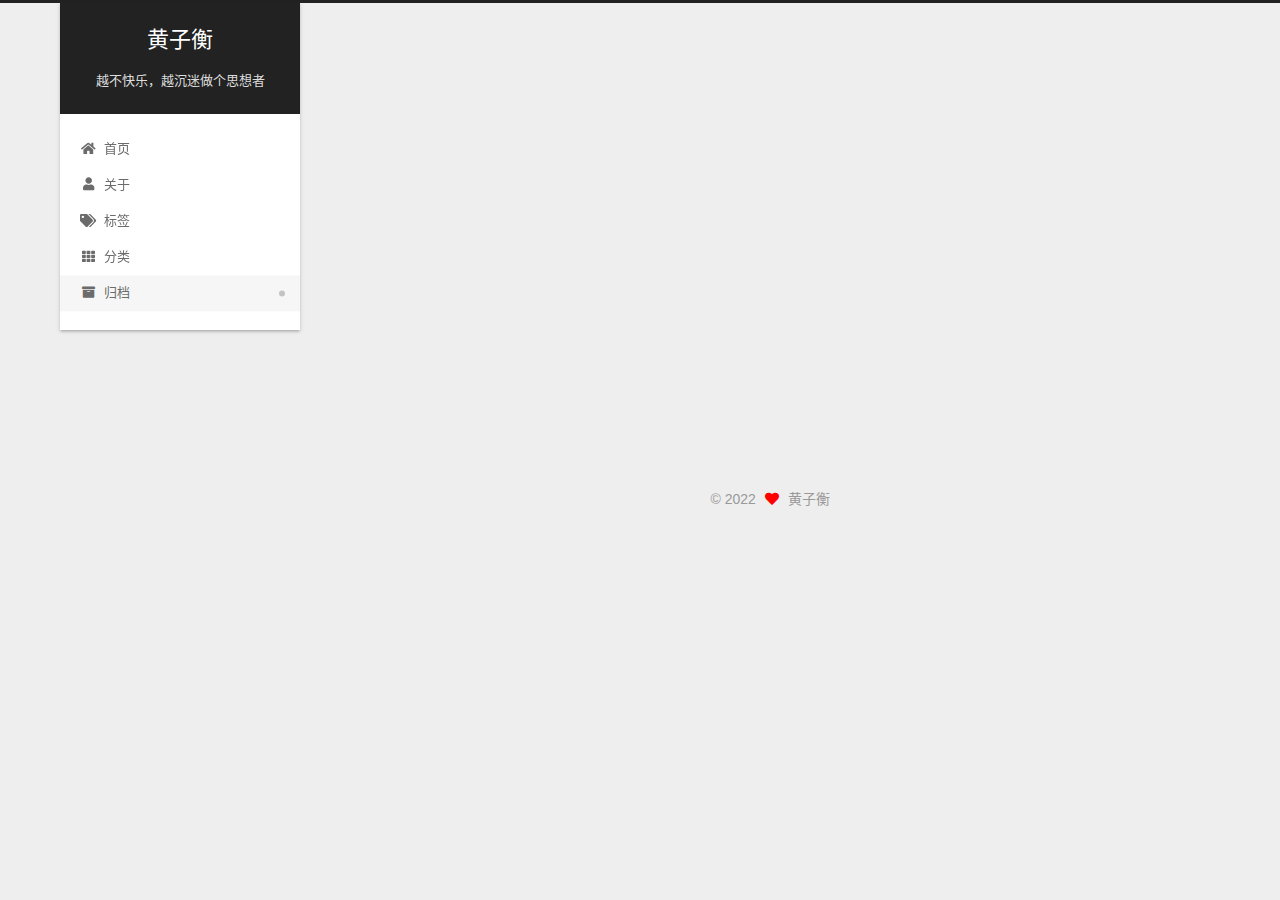
<file: archives/index.html>
<!DOCTYPE html>
<html lang="zh-CN">
<head>
  <meta charset="UTF-8">
<meta name="viewport" content="width=device-width, initial-scale=1, maximum-scale=2">
<meta name="theme-color" content="#222">
<meta name="generator" content="Hexo 6.2.0">
  <link rel="apple-touch-icon" sizes="180x180" href="/images/apple-touch-icon-next.png">
  <link rel="icon" type="image/png" sizes="32x32" href="/images/favicon-32x32-next.png">
  <link rel="icon" type="image/png" sizes="16x16" href="/images/favicon-16x16-next.png">
  <link rel="mask-icon" href="/images/logo.svg" color="#222">

<link rel="stylesheet" href="/css/main.css">


<link rel="stylesheet" href="/lib/font-awesome/css/all.min.css">

<script id="hexo-configurations">
    var NexT = window.NexT || {};
    var CONFIG = {"hostname":"example.com","root":"/","scheme":"Gemini","version":"7.8.0","exturl":false,"sidebar":{"position":"left","display":"post","padding":18,"offset":12,"onmobile":false},"copycode":{"enable":false,"show_result":false,"style":null},"back2top":{"enable":true,"sidebar":false,"scrollpercent":false},"bookmark":{"enable":false,"color":"#222","save":"auto"},"fancybox":false,"mediumzoom":false,"lazyload":false,"pangu":false,"comments":{"style":"tabs","active":null,"storage":true,"lazyload":false,"nav":null},"algolia":{"hits":{"per_page":10},"labels":{"input_placeholder":"Search for Posts","hits_empty":"We didn't find any results for the search: ${query}","hits_stats":"${hits} results found in ${time} ms"}},"localsearch":{"enable":false,"trigger":"auto","top_n_per_article":1,"unescape":false,"preload":false},"motion":{"enable":true,"async":false,"transition":{"post_block":"fadeIn","post_header":"slideDownIn","post_body":"slideDownIn","coll_header":"slideLeftIn","sidebar":"slideUpIn"}}};
  </script>

  <meta property="og:type" content="website">
<meta property="og:title" content="黄子衡">
<meta property="og:url" content="http://example.com/archives/index.html">
<meta property="og:site_name" content="黄子衡">
<meta property="og:locale" content="zh_CN">
<meta property="article:author" content="黄子衡">
<meta name="twitter:card" content="summary">

<link rel="canonical" href="http://example.com/archives/">


<script id="page-configurations">
  // https://hexo.io/docs/variables.html
  CONFIG.page = {
    sidebar: "",
    isHome : false,
    isPost : false,
    lang   : 'zh-CN'
  };
</script>

  <title>归档 | 黄子衡</title>
  






  <noscript>
  <style>
  .use-motion .brand,
  .use-motion .menu-item,
  .sidebar-inner,
  .use-motion .post-block,
  .use-motion .pagination,
  .use-motion .comments,
  .use-motion .post-header,
  .use-motion .post-body,
  .use-motion .collection-header { opacity: initial; }

  .use-motion .site-title,
  .use-motion .site-subtitle {
    opacity: initial;
    top: initial;
  }

  .use-motion .logo-line-before i { left: initial; }
  .use-motion .logo-line-after i { right: initial; }
  </style>
</noscript>

</head>

<body itemscope itemtype="http://schema.org/WebPage">
  <div class="container use-motion">
    <div class="headband"></div>

    <header class="header" itemscope itemtype="http://schema.org/WPHeader">
      <div class="header-inner"><div class="site-brand-container">
  <div class="site-nav-toggle">
    <div class="toggle" aria-label="切换导航栏">
      <span class="toggle-line toggle-line-first"></span>
      <span class="toggle-line toggle-line-middle"></span>
      <span class="toggle-line toggle-line-last"></span>
    </div>
  </div>

  <div class="site-meta">

    <a href="/" class="brand" rel="start">
      <span class="logo-line-before"><i></i></span>
      <h1 class="site-title">黄子衡</h1>
      <span class="logo-line-after"><i></i></span>
    </a>
      <p class="site-subtitle" itemprop="description">越不快乐，越沉迷做个思想者</p>
  </div>

  <div class="site-nav-right">
    <div class="toggle popup-trigger">
    </div>
  </div>
</div>




<nav class="site-nav">
  <ul id="menu" class="main-menu menu">
        <li class="menu-item menu-item-home">

    <a href="/" rel="section"><i class="fa fa-home fa-fw"></i>首页</a>

  </li>
        <li class="menu-item menu-item-about">

    <a href="/about/" rel="section"><i class="fa fa-user fa-fw"></i>关于</a>

  </li>
        <li class="menu-item menu-item-tags">

    <a href="/tags/" rel="section"><i class="fa fa-tags fa-fw"></i>标签</a>

  </li>
        <li class="menu-item menu-item-categories">

    <a href="/categories/" rel="section"><i class="fa fa-th fa-fw"></i>分类</a>

  </li>
        <li class="menu-item menu-item-archives">

    <a href="/archives/" rel="section"><i class="fa fa-archive fa-fw"></i>归档</a>

  </li>
  </ul>
</nav>




</div>
    </header>

    
  <div class="back-to-top">
    <i class="fa fa-arrow-up"></i>
    <span>0%</span>
  </div>


    <main class="main">
      <div class="main-inner">
        <div class="content-wrap">
          

          <div class="content archive">
            

  
  
  
  <div class="post-block">
    <div class="posts-collapse">
      <div class="collection-title">
        <span class="collection-header">嗯..! 目前共计 1 篇日志。 继续努力。</span>
      </div>

      
    <div class="collection-year">
      <span class="collection-header">2022</span>
    </div>

  <article itemscope itemtype="http://schema.org/Article">
    <header class="post-header">

      <div class="post-meta">
        <time itemprop="dateCreated"
              datetime="2022-08-05T00:17:26+08:00"
              content="2022-08-05">
          08-05
        </time>
      </div>

      <div class="post-title">
          <a class="post-title-link" href="/2022/08/05/%E6%91%84%E5%BD%B1%E5%85%A5%E9%97%A803_%E7%84%A6%E8%B7%9D_%E9%80%8F%E8%A7%86_%E7%95%B8%E5%8F%98/" itemprop="url">
            <span itemprop="name">未命名</span>
          </a>
      </div>

    </header>
  </article>


    </div>
  </div>
  
  
  

  



          </div>
          

<script>
  window.addEventListener('tabs:register', () => {
    let { activeClass } = CONFIG.comments;
    if (CONFIG.comments.storage) {
      activeClass = localStorage.getItem('comments_active') || activeClass;
    }
    if (activeClass) {
      let activeTab = document.querySelector(`a[href="#comment-${activeClass}"]`);
      if (activeTab) {
        activeTab.click();
      }
    }
  });
  if (CONFIG.comments.storage) {
    window.addEventListener('tabs:click', event => {
      if (!event.target.matches('.tabs-comment .tab-content .tab-pane')) return;
      let commentClass = event.target.classList[1];
      localStorage.setItem('comments_active', commentClass);
    });
  }
</script>

        </div>
          
  
  <div class="toggle sidebar-toggle">
    <span class="toggle-line toggle-line-first"></span>
    <span class="toggle-line toggle-line-middle"></span>
    <span class="toggle-line toggle-line-last"></span>
  </div>

  <aside class="sidebar">
    <div class="sidebar-inner">

      <ul class="sidebar-nav motion-element">
        <li class="sidebar-nav-toc">
          文章目录
        </li>
        <li class="sidebar-nav-overview">
          站点概览
        </li>
      </ul>

      <!--noindex-->
      <div class="post-toc-wrap sidebar-panel">
      </div>
      <!--/noindex-->

      <div class="site-overview-wrap sidebar-panel">
        <div class="site-author motion-element" itemprop="author" itemscope itemtype="http://schema.org/Person">
  <p class="site-author-name" itemprop="name">黄子衡</p>
  <div class="site-description" itemprop="description"></div>
</div>
<div class="site-state-wrap motion-element">
  <nav class="site-state">
      <div class="site-state-item site-state-posts">
          <a href="/archives/">
        
          <span class="site-state-item-count">1</span>
          <span class="site-state-item-name">日志</span>
        </a>
      </div>
  </nav>
</div>



      </div>

    </div>
  </aside>
  <div id="sidebar-dimmer"></div>


      </div>
    </main>

    <footer class="footer">
      <div class="footer-inner">
        

        

<div class="copyright">
  
  &copy; 
  <span itemprop="copyrightYear">2022</span>
  <span class="with-love">
    <i class="fa fa-heart"></i>
  </span>
  <span class="author" itemprop="copyrightHolder">黄子衡</span>
</div>

        








      </div>
    </footer>
  </div>

  
  <script src="/lib/anime.min.js"></script>
  <script src="/lib/velocity/velocity.min.js"></script>
  <script src="/lib/velocity/velocity.ui.min.js"></script>

<script src="/js/utils.js"></script>

<script src="/js/motion.js"></script>


<script src="/js/schemes/pisces.js"></script>


<script src="/js/next-boot.js"></script>




  















  

  

</body>
</html>
</file>
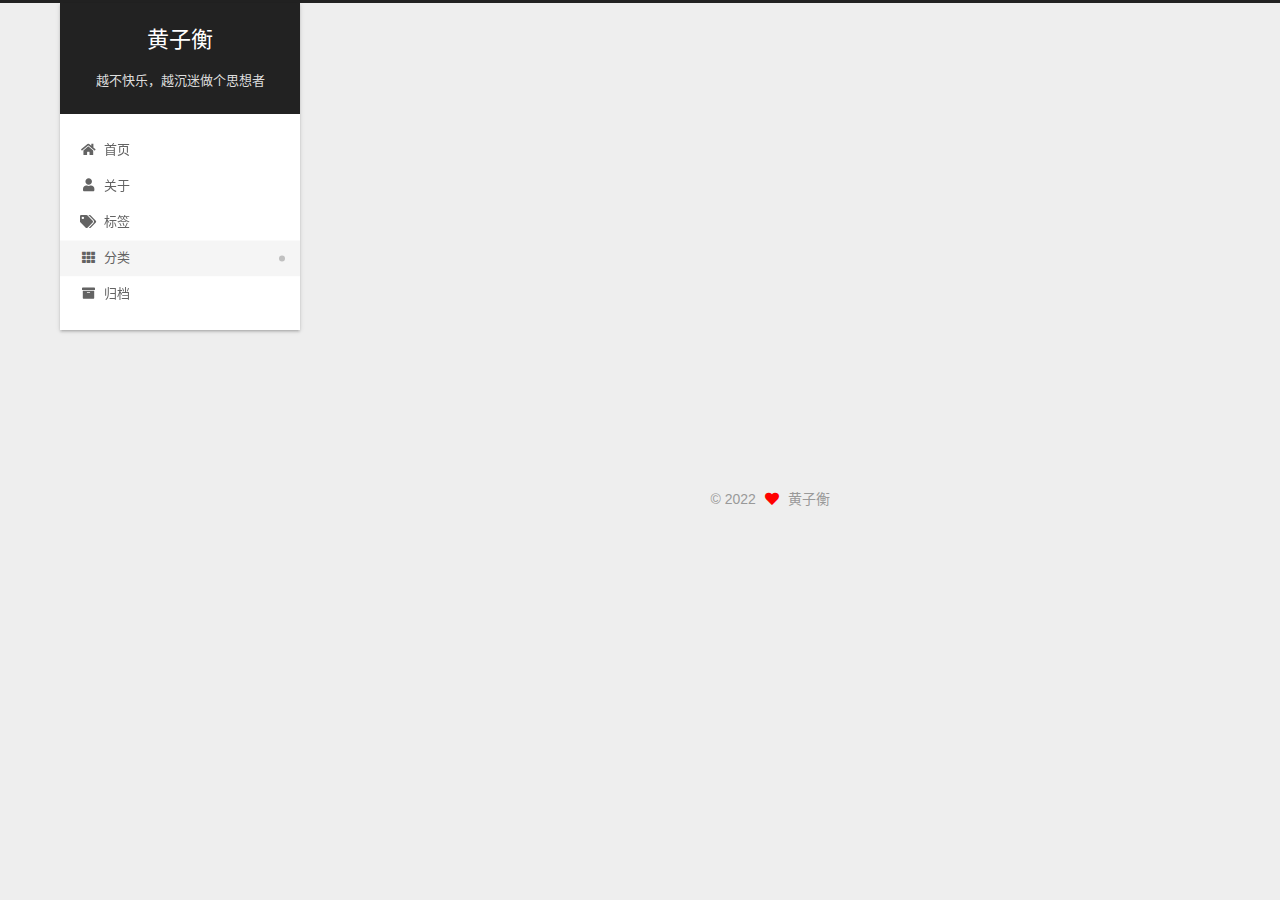
<file: categories/index.html>
<!DOCTYPE html>
<html lang="zh-CN">
<head>
  <meta charset="UTF-8">
<meta name="viewport" content="width=device-width, initial-scale=1, maximum-scale=2">
<meta name="theme-color" content="#222">
<meta name="generator" content="Hexo 6.2.0">
  <link rel="apple-touch-icon" sizes="180x180" href="/images/apple-touch-icon-next.png">
  <link rel="icon" type="image/png" sizes="32x32" href="/images/favicon-32x32-next.png">
  <link rel="icon" type="image/png" sizes="16x16" href="/images/favicon-16x16-next.png">
  <link rel="mask-icon" href="/images/logo.svg" color="#222">

<link rel="stylesheet" href="/css/main.css">


<link rel="stylesheet" href="/lib/font-awesome/css/all.min.css">

<script id="hexo-configurations">
    var NexT = window.NexT || {};
    var CONFIG = {"hostname":"example.com","root":"/","scheme":"Gemini","version":"7.8.0","exturl":false,"sidebar":{"position":"left","display":"post","padding":18,"offset":12,"onmobile":false},"copycode":{"enable":false,"show_result":false,"style":null},"back2top":{"enable":true,"sidebar":false,"scrollpercent":false},"bookmark":{"enable":false,"color":"#222","save":"auto"},"fancybox":false,"mediumzoom":false,"lazyload":false,"pangu":false,"comments":{"style":"tabs","active":null,"storage":true,"lazyload":false,"nav":null},"algolia":{"hits":{"per_page":10},"labels":{"input_placeholder":"Search for Posts","hits_empty":"We didn't find any results for the search: ${query}","hits_stats":"${hits} results found in ${time} ms"}},"localsearch":{"enable":false,"trigger":"auto","top_n_per_article":1,"unescape":false,"preload":false},"motion":{"enable":true,"async":false,"transition":{"post_block":"fadeIn","post_header":"slideDownIn","post_body":"slideDownIn","coll_header":"slideLeftIn","sidebar":"slideUpIn"}}};
  </script>

  <meta property="og:type" content="website">
<meta property="og:title" content="categories">
<meta property="og:url" content="http://example.com/categories/index.html">
<meta property="og:site_name" content="黄子衡">
<meta property="og:locale" content="zh_CN">
<meta property="article:published_time" content="2022-07-07T02:07:50.000Z">
<meta property="article:modified_time" content="2022-07-07T02:36:59.391Z">
<meta property="article:author" content="黄子衡">
<meta name="twitter:card" content="summary">

<link rel="canonical" href="http://example.com/categories/">


<script id="page-configurations">
  // https://hexo.io/docs/variables.html
  CONFIG.page = {
    sidebar: "",
    isHome : false,
    isPost : false,
    lang   : 'zh-CN'
  };
</script>

  <title>categories | 黄子衡
</title>
  






  <noscript>
  <style>
  .use-motion .brand,
  .use-motion .menu-item,
  .sidebar-inner,
  .use-motion .post-block,
  .use-motion .pagination,
  .use-motion .comments,
  .use-motion .post-header,
  .use-motion .post-body,
  .use-motion .collection-header { opacity: initial; }

  .use-motion .site-title,
  .use-motion .site-subtitle {
    opacity: initial;
    top: initial;
  }

  .use-motion .logo-line-before i { left: initial; }
  .use-motion .logo-line-after i { right: initial; }
  </style>
</noscript>

</head>

<body itemscope itemtype="http://schema.org/WebPage">
  <div class="container use-motion">
    <div class="headband"></div>

    <header class="header" itemscope itemtype="http://schema.org/WPHeader">
      <div class="header-inner"><div class="site-brand-container">
  <div class="site-nav-toggle">
    <div class="toggle" aria-label="切换导航栏">
      <span class="toggle-line toggle-line-first"></span>
      <span class="toggle-line toggle-line-middle"></span>
      <span class="toggle-line toggle-line-last"></span>
    </div>
  </div>

  <div class="site-meta">

    <a href="/" class="brand" rel="start">
      <span class="logo-line-before"><i></i></span>
      <h1 class="site-title">黄子衡</h1>
      <span class="logo-line-after"><i></i></span>
    </a>
      <p class="site-subtitle" itemprop="description">越不快乐，越沉迷做个思想者</p>
  </div>

  <div class="site-nav-right">
    <div class="toggle popup-trigger">
    </div>
  </div>
</div>




<nav class="site-nav">
  <ul id="menu" class="main-menu menu">
        <li class="menu-item menu-item-home">

    <a href="/" rel="section"><i class="fa fa-home fa-fw"></i>首页</a>

  </li>
        <li class="menu-item menu-item-about">

    <a href="/about/" rel="section"><i class="fa fa-user fa-fw"></i>关于</a>

  </li>
        <li class="menu-item menu-item-tags">

    <a href="/tags/" rel="section"><i class="fa fa-tags fa-fw"></i>标签</a>

  </li>
        <li class="menu-item menu-item-categories">

    <a href="/categories/" rel="section"><i class="fa fa-th fa-fw"></i>分类</a>

  </li>
        <li class="menu-item menu-item-archives">

    <a href="/archives/" rel="section"><i class="fa fa-archive fa-fw"></i>归档</a>

  </li>
  </ul>
</nav>




</div>
    </header>

    
  <div class="back-to-top">
    <i class="fa fa-arrow-up"></i>
    <span>0%</span>
  </div>


    <main class="main">
      <div class="main-inner">
        <div class="content-wrap">
          
  
  

          <div class="content page posts-expand">
            

    
    
    
    <div class="post-block" lang="zh-CN">
      <header class="post-header">

<h1 class="post-title" itemprop="name headline">categories
</h1>

<div class="post-meta">
  

</div>

</header>

      
      
      
      <div class="post-body">
          <div class="category-all-page">
            <div class="category-all-title">
              暂无分类
            </div>
            <div class="category-all">
              
            </div>
          </div>
        
      </div>
      
      
      
    </div>
    

    
    
    


          </div>
          

<script>
  window.addEventListener('tabs:register', () => {
    let { activeClass } = CONFIG.comments;
    if (CONFIG.comments.storage) {
      activeClass = localStorage.getItem('comments_active') || activeClass;
    }
    if (activeClass) {
      let activeTab = document.querySelector(`a[href="#comment-${activeClass}"]`);
      if (activeTab) {
        activeTab.click();
      }
    }
  });
  if (CONFIG.comments.storage) {
    window.addEventListener('tabs:click', event => {
      if (!event.target.matches('.tabs-comment .tab-content .tab-pane')) return;
      let commentClass = event.target.classList[1];
      localStorage.setItem('comments_active', commentClass);
    });
  }
</script>

        </div>
          
  
  <div class="toggle sidebar-toggle">
    <span class="toggle-line toggle-line-first"></span>
    <span class="toggle-line toggle-line-middle"></span>
    <span class="toggle-line toggle-line-last"></span>
  </div>

  <aside class="sidebar">
    <div class="sidebar-inner">

      <ul class="sidebar-nav motion-element">
        <li class="sidebar-nav-toc">
          文章目录
        </li>
        <li class="sidebar-nav-overview">
          站点概览
        </li>
      </ul>

      <!--noindex-->
      <div class="post-toc-wrap sidebar-panel">
      </div>
      <!--/noindex-->

      <div class="site-overview-wrap sidebar-panel">
        <div class="site-author motion-element" itemprop="author" itemscope itemtype="http://schema.org/Person">
  <p class="site-author-name" itemprop="name">黄子衡</p>
  <div class="site-description" itemprop="description"></div>
</div>
<div class="site-state-wrap motion-element">
  <nav class="site-state">
      <div class="site-state-item site-state-posts">
          <a href="/archives/">
        
          <span class="site-state-item-count">1</span>
          <span class="site-state-item-name">日志</span>
        </a>
      </div>
  </nav>
</div>



      </div>

    </div>
  </aside>
  <div id="sidebar-dimmer"></div>


      </div>
    </main>

    <footer class="footer">
      <div class="footer-inner">
        

        

<div class="copyright">
  
  &copy; 
  <span itemprop="copyrightYear">2022</span>
  <span class="with-love">
    <i class="fa fa-heart"></i>
  </span>
  <span class="author" itemprop="copyrightHolder">黄子衡</span>
</div>

        








      </div>
    </footer>
  </div>

  
  <script src="/lib/anime.min.js"></script>
  <script src="/lib/velocity/velocity.min.js"></script>
  <script src="/lib/velocity/velocity.ui.min.js"></script>

<script src="/js/utils.js"></script>

<script src="/js/motion.js"></script>


<script src="/js/schemes/pisces.js"></script>


<script src="/js/next-boot.js"></script>




  















  

  

</body>
</html>
</file>
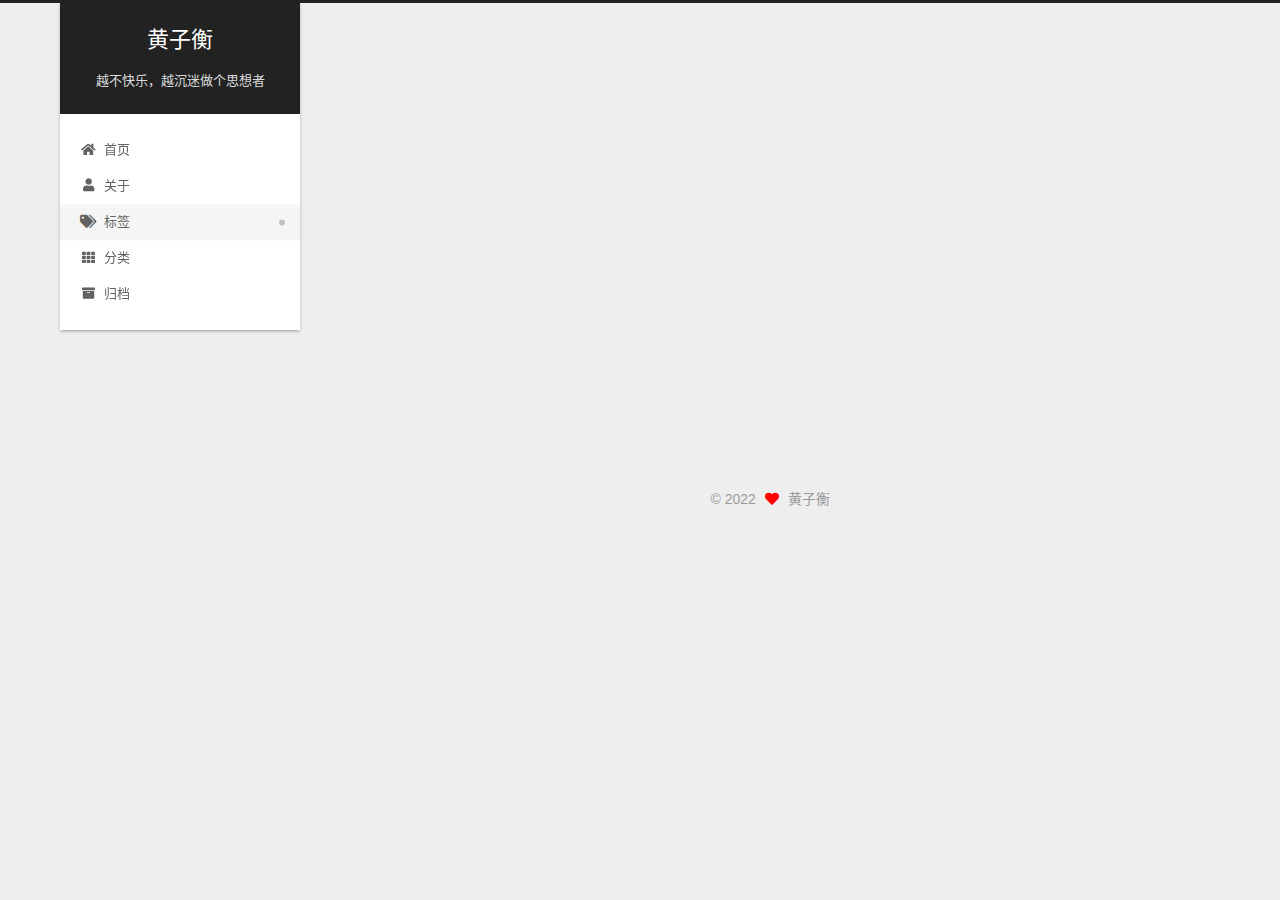
<file: tags/index.html>
<!DOCTYPE html>
<html lang="zh-CN">
<head>
  <meta charset="UTF-8">
<meta name="viewport" content="width=device-width, initial-scale=1, maximum-scale=2">
<meta name="theme-color" content="#222">
<meta name="generator" content="Hexo 6.2.0">
  <link rel="apple-touch-icon" sizes="180x180" href="/images/apple-touch-icon-next.png">
  <link rel="icon" type="image/png" sizes="32x32" href="/images/favicon-32x32-next.png">
  <link rel="icon" type="image/png" sizes="16x16" href="/images/favicon-16x16-next.png">
  <link rel="mask-icon" href="/images/logo.svg" color="#222">

<link rel="stylesheet" href="/css/main.css">


<link rel="stylesheet" href="/lib/font-awesome/css/all.min.css">

<script id="hexo-configurations">
    var NexT = window.NexT || {};
    var CONFIG = {"hostname":"example.com","root":"/","scheme":"Gemini","version":"7.8.0","exturl":false,"sidebar":{"position":"left","display":"post","padding":18,"offset":12,"onmobile":false},"copycode":{"enable":false,"show_result":false,"style":null},"back2top":{"enable":true,"sidebar":false,"scrollpercent":false},"bookmark":{"enable":false,"color":"#222","save":"auto"},"fancybox":false,"mediumzoom":false,"lazyload":false,"pangu":false,"comments":{"style":"tabs","active":null,"storage":true,"lazyload":false,"nav":null},"algolia":{"hits":{"per_page":10},"labels":{"input_placeholder":"Search for Posts","hits_empty":"We didn't find any results for the search: ${query}","hits_stats":"${hits} results found in ${time} ms"}},"localsearch":{"enable":false,"trigger":"auto","top_n_per_article":1,"unescape":false,"preload":false},"motion":{"enable":true,"async":false,"transition":{"post_block":"fadeIn","post_header":"slideDownIn","post_body":"slideDownIn","coll_header":"slideLeftIn","sidebar":"slideUpIn"}}};
  </script>

  <meta property="og:type" content="website">
<meta property="og:title" content="tags">
<meta property="og:url" content="http://example.com/tags/index.html">
<meta property="og:site_name" content="黄子衡">
<meta property="og:locale" content="zh_CN">
<meta property="article:published_time" content="2022-07-07T02:07:36.000Z">
<meta property="article:modified_time" content="2022-07-07T02:36:35.255Z">
<meta property="article:author" content="黄子衡">
<meta name="twitter:card" content="summary">

<link rel="canonical" href="http://example.com/tags/">


<script id="page-configurations">
  // https://hexo.io/docs/variables.html
  CONFIG.page = {
    sidebar: "",
    isHome : false,
    isPost : false,
    lang   : 'zh-CN'
  };
</script>

  <title>tags | 黄子衡
</title>
  






  <noscript>
  <style>
  .use-motion .brand,
  .use-motion .menu-item,
  .sidebar-inner,
  .use-motion .post-block,
  .use-motion .pagination,
  .use-motion .comments,
  .use-motion .post-header,
  .use-motion .post-body,
  .use-motion .collection-header { opacity: initial; }

  .use-motion .site-title,
  .use-motion .site-subtitle {
    opacity: initial;
    top: initial;
  }

  .use-motion .logo-line-before i { left: initial; }
  .use-motion .logo-line-after i { right: initial; }
  </style>
</noscript>

</head>

<body itemscope itemtype="http://schema.org/WebPage">
  <div class="container use-motion">
    <div class="headband"></div>

    <header class="header" itemscope itemtype="http://schema.org/WPHeader">
      <div class="header-inner"><div class="site-brand-container">
  <div class="site-nav-toggle">
    <div class="toggle" aria-label="切换导航栏">
      <span class="toggle-line toggle-line-first"></span>
      <span class="toggle-line toggle-line-middle"></span>
      <span class="toggle-line toggle-line-last"></span>
    </div>
  </div>

  <div class="site-meta">

    <a href="/" class="brand" rel="start">
      <span class="logo-line-before"><i></i></span>
      <h1 class="site-title">黄子衡</h1>
      <span class="logo-line-after"><i></i></span>
    </a>
      <p class="site-subtitle" itemprop="description">越不快乐，越沉迷做个思想者</p>
  </div>

  <div class="site-nav-right">
    <div class="toggle popup-trigger">
    </div>
  </div>
</div>




<nav class="site-nav">
  <ul id="menu" class="main-menu menu">
        <li class="menu-item menu-item-home">

    <a href="/" rel="section"><i class="fa fa-home fa-fw"></i>首页</a>

  </li>
        <li class="menu-item menu-item-about">

    <a href="/about/" rel="section"><i class="fa fa-user fa-fw"></i>关于</a>

  </li>
        <li class="menu-item menu-item-tags">

    <a href="/tags/" rel="section"><i class="fa fa-tags fa-fw"></i>标签</a>

  </li>
        <li class="menu-item menu-item-categories">

    <a href="/categories/" rel="section"><i class="fa fa-th fa-fw"></i>分类</a>

  </li>
        <li class="menu-item menu-item-archives">

    <a href="/archives/" rel="section"><i class="fa fa-archive fa-fw"></i>归档</a>

  </li>
  </ul>
</nav>




</div>
    </header>

    
  <div class="back-to-top">
    <i class="fa fa-arrow-up"></i>
    <span>0%</span>
  </div>


    <main class="main">
      <div class="main-inner">
        <div class="content-wrap">
          
  
  

          <div class="content page posts-expand">
            

    
    
    
    <div class="post-block" lang="zh-CN">
      <header class="post-header">

<h1 class="post-title" itemprop="name headline">tags
</h1>

<div class="post-meta">
  

</div>

</header>

      
      
      
      <div class="post-body">
          <div class="tag-cloud">
            <div class="tag-cloud-title">
              暂无标签
            </div>
            <div class="tag-cloud-tags">
              
            </div>
          </div>
        
      </div>
      
      
      
    </div>
    

    
    
    


          </div>
          

<script>
  window.addEventListener('tabs:register', () => {
    let { activeClass } = CONFIG.comments;
    if (CONFIG.comments.storage) {
      activeClass = localStorage.getItem('comments_active') || activeClass;
    }
    if (activeClass) {
      let activeTab = document.querySelector(`a[href="#comment-${activeClass}"]`);
      if (activeTab) {
        activeTab.click();
      }
    }
  });
  if (CONFIG.comments.storage) {
    window.addEventListener('tabs:click', event => {
      if (!event.target.matches('.tabs-comment .tab-content .tab-pane')) return;
      let commentClass = event.target.classList[1];
      localStorage.setItem('comments_active', commentClass);
    });
  }
</script>

        </div>
          
  
  <div class="toggle sidebar-toggle">
    <span class="toggle-line toggle-line-first"></span>
    <span class="toggle-line toggle-line-middle"></span>
    <span class="toggle-line toggle-line-last"></span>
  </div>

  <aside class="sidebar">
    <div class="sidebar-inner">

      <ul class="sidebar-nav motion-element">
        <li class="sidebar-nav-toc">
          文章目录
        </li>
        <li class="sidebar-nav-overview">
          站点概览
        </li>
      </ul>

      <!--noindex-->
      <div class="post-toc-wrap sidebar-panel">
      </div>
      <!--/noindex-->

      <div class="site-overview-wrap sidebar-panel">
        <div class="site-author motion-element" itemprop="author" itemscope itemtype="http://schema.org/Person">
  <p class="site-author-name" itemprop="name">黄子衡</p>
  <div class="site-description" itemprop="description"></div>
</div>
<div class="site-state-wrap motion-element">
  <nav class="site-state">
      <div class="site-state-item site-state-posts">
          <a href="/archives/">
        
          <span class="site-state-item-count">1</span>
          <span class="site-state-item-name">日志</span>
        </a>
      </div>
  </nav>
</div>



      </div>

    </div>
  </aside>
  <div id="sidebar-dimmer"></div>


      </div>
    </main>

    <footer class="footer">
      <div class="footer-inner">
        

        

<div class="copyright">
  
  &copy; 
  <span itemprop="copyrightYear">2022</span>
  <span class="with-love">
    <i class="fa fa-heart"></i>
  </span>
  <span class="author" itemprop="copyrightHolder">黄子衡</span>
</div>

        








      </div>
    </footer>
  </div>

  
  <script src="/lib/anime.min.js"></script>
  <script src="/lib/velocity/velocity.min.js"></script>
  <script src="/lib/velocity/velocity.ui.min.js"></script>

<script src="/js/utils.js"></script>

<script src="/js/motion.js"></script>


<script src="/js/schemes/pisces.js"></script>


<script src="/js/next-boot.js"></script>




  















  

  

</body>
</html>
</file>
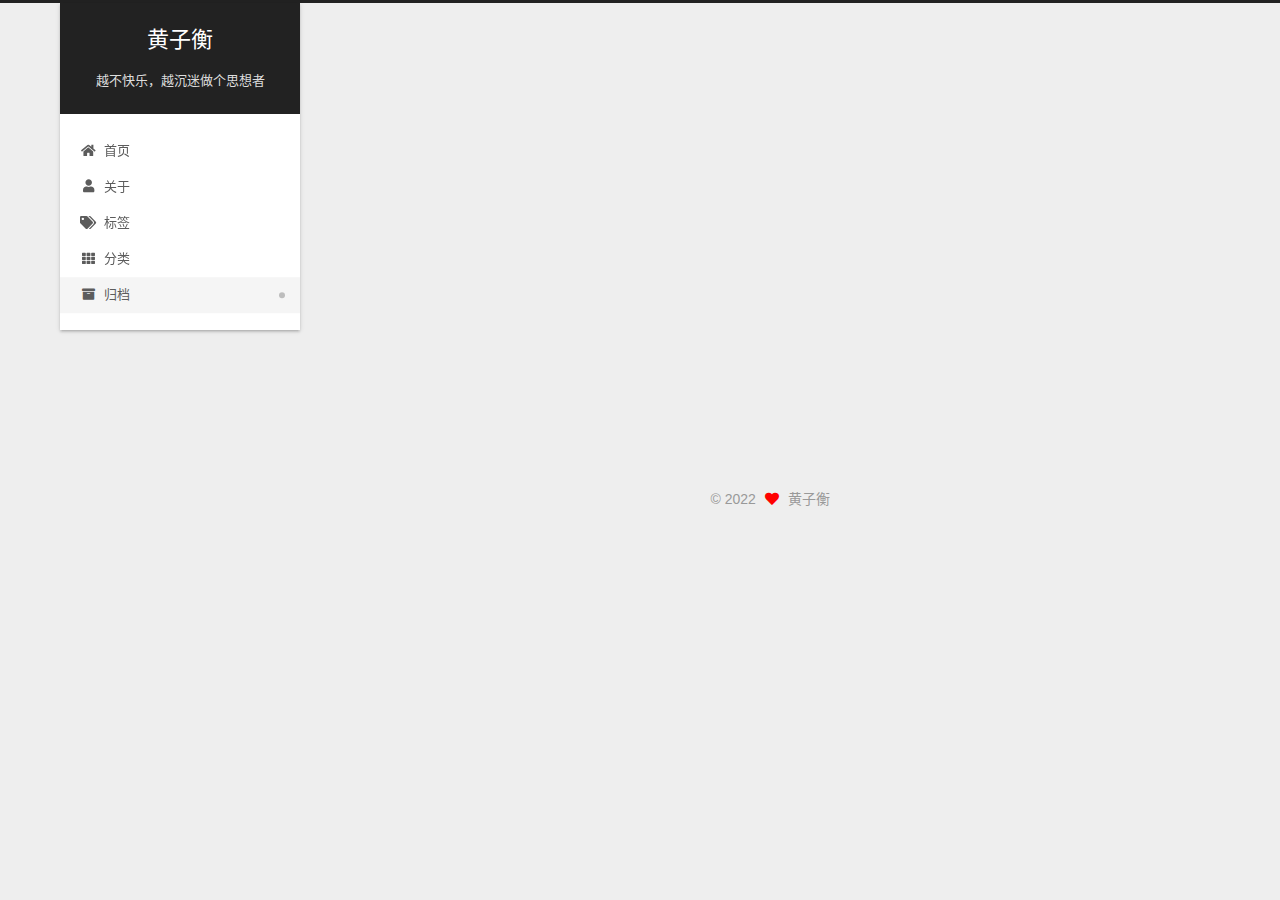
<file: archives/2022/index.html>
<!DOCTYPE html>
<html lang="zh-CN">
<head>
  <meta charset="UTF-8">
<meta name="viewport" content="width=device-width, initial-scale=1, maximum-scale=2">
<meta name="theme-color" content="#222">
<meta name="generator" content="Hexo 6.2.0">
  <link rel="apple-touch-icon" sizes="180x180" href="/images/apple-touch-icon-next.png">
  <link rel="icon" type="image/png" sizes="32x32" href="/images/favicon-32x32-next.png">
  <link rel="icon" type="image/png" sizes="16x16" href="/images/favicon-16x16-next.png">
  <link rel="mask-icon" href="/images/logo.svg" color="#222">

<link rel="stylesheet" href="/css/main.css">


<link rel="stylesheet" href="/lib/font-awesome/css/all.min.css">

<script id="hexo-configurations">
    var NexT = window.NexT || {};
    var CONFIG = {"hostname":"example.com","root":"/","scheme":"Gemini","version":"7.8.0","exturl":false,"sidebar":{"position":"left","display":"post","padding":18,"offset":12,"onmobile":false},"copycode":{"enable":false,"show_result":false,"style":null},"back2top":{"enable":true,"sidebar":false,"scrollpercent":false},"bookmark":{"enable":false,"color":"#222","save":"auto"},"fancybox":false,"mediumzoom":false,"lazyload":false,"pangu":false,"comments":{"style":"tabs","active":null,"storage":true,"lazyload":false,"nav":null},"algolia":{"hits":{"per_page":10},"labels":{"input_placeholder":"Search for Posts","hits_empty":"We didn't find any results for the search: ${query}","hits_stats":"${hits} results found in ${time} ms"}},"localsearch":{"enable":false,"trigger":"auto","top_n_per_article":1,"unescape":false,"preload":false},"motion":{"enable":true,"async":false,"transition":{"post_block":"fadeIn","post_header":"slideDownIn","post_body":"slideDownIn","coll_header":"slideLeftIn","sidebar":"slideUpIn"}}};
  </script>

  <meta property="og:type" content="website">
<meta property="og:title" content="黄子衡">
<meta property="og:url" content="http://example.com/archives/2022/index.html">
<meta property="og:site_name" content="黄子衡">
<meta property="og:locale" content="zh_CN">
<meta property="article:author" content="黄子衡">
<meta name="twitter:card" content="summary">

<link rel="canonical" href="http://example.com/archives/2022/">


<script id="page-configurations">
  // https://hexo.io/docs/variables.html
  CONFIG.page = {
    sidebar: "",
    isHome : false,
    isPost : false,
    lang   : 'zh-CN'
  };
</script>

  <title>归档 | 黄子衡</title>
  






  <noscript>
  <style>
  .use-motion .brand,
  .use-motion .menu-item,
  .sidebar-inner,
  .use-motion .post-block,
  .use-motion .pagination,
  .use-motion .comments,
  .use-motion .post-header,
  .use-motion .post-body,
  .use-motion .collection-header { opacity: initial; }

  .use-motion .site-title,
  .use-motion .site-subtitle {
    opacity: initial;
    top: initial;
  }

  .use-motion .logo-line-before i { left: initial; }
  .use-motion .logo-line-after i { right: initial; }
  </style>
</noscript>

</head>

<body itemscope itemtype="http://schema.org/WebPage">
  <div class="container use-motion">
    <div class="headband"></div>

    <header class="header" itemscope itemtype="http://schema.org/WPHeader">
      <div class="header-inner"><div class="site-brand-container">
  <div class="site-nav-toggle">
    <div class="toggle" aria-label="切换导航栏">
      <span class="toggle-line toggle-line-first"></span>
      <span class="toggle-line toggle-line-middle"></span>
      <span class="toggle-line toggle-line-last"></span>
    </div>
  </div>

  <div class="site-meta">

    <a href="/" class="brand" rel="start">
      <span class="logo-line-before"><i></i></span>
      <h1 class="site-title">黄子衡</h1>
      <span class="logo-line-after"><i></i></span>
    </a>
      <p class="site-subtitle" itemprop="description">越不快乐，越沉迷做个思想者</p>
  </div>

  <div class="site-nav-right">
    <div class="toggle popup-trigger">
    </div>
  </div>
</div>




<nav class="site-nav">
  <ul id="menu" class="main-menu menu">
        <li class="menu-item menu-item-home">

    <a href="/" rel="section"><i class="fa fa-home fa-fw"></i>首页</a>

  </li>
        <li class="menu-item menu-item-about">

    <a href="/about/" rel="section"><i class="fa fa-user fa-fw"></i>关于</a>

  </li>
        <li class="menu-item menu-item-tags">

    <a href="/tags/" rel="section"><i class="fa fa-tags fa-fw"></i>标签</a>

  </li>
        <li class="menu-item menu-item-categories">

    <a href="/categories/" rel="section"><i class="fa fa-th fa-fw"></i>分类</a>

  </li>
        <li class="menu-item menu-item-archives">

    <a href="/archives/" rel="section"><i class="fa fa-archive fa-fw"></i>归档</a>

  </li>
  </ul>
</nav>




</div>
    </header>

    
  <div class="back-to-top">
    <i class="fa fa-arrow-up"></i>
    <span>0%</span>
  </div>


    <main class="main">
      <div class="main-inner">
        <div class="content-wrap">
          

          <div class="content archive">
            

  
  
  
  <div class="post-block">
    <div class="posts-collapse">
      <div class="collection-title">
        <span class="collection-header">嗯..! 目前共计 1 篇日志。 继续努力。</span>
      </div>

      
    <div class="collection-year">
      <span class="collection-header">2022</span>
    </div>

  <article itemscope itemtype="http://schema.org/Article">
    <header class="post-header">

      <div class="post-meta">
        <time itemprop="dateCreated"
              datetime="2022-08-05T00:17:26+08:00"
              content="2022-08-05">
          08-05
        </time>
      </div>

      <div class="post-title">
          <a class="post-title-link" href="/2022/08/05/%E6%91%84%E5%BD%B1%E5%85%A5%E9%97%A803_%E7%84%A6%E8%B7%9D_%E9%80%8F%E8%A7%86_%E7%95%B8%E5%8F%98/" itemprop="url">
            <span itemprop="name">未命名</span>
          </a>
      </div>

    </header>
  </article>


    </div>
  </div>
  
  
  

  



          </div>
          

<script>
  window.addEventListener('tabs:register', () => {
    let { activeClass } = CONFIG.comments;
    if (CONFIG.comments.storage) {
      activeClass = localStorage.getItem('comments_active') || activeClass;
    }
    if (activeClass) {
      let activeTab = document.querySelector(`a[href="#comment-${activeClass}"]`);
      if (activeTab) {
        activeTab.click();
      }
    }
  });
  if (CONFIG.comments.storage) {
    window.addEventListener('tabs:click', event => {
      if (!event.target.matches('.tabs-comment .tab-content .tab-pane')) return;
      let commentClass = event.target.classList[1];
      localStorage.setItem('comments_active', commentClass);
    });
  }
</script>

        </div>
          
  
  <div class="toggle sidebar-toggle">
    <span class="toggle-line toggle-line-first"></span>
    <span class="toggle-line toggle-line-middle"></span>
    <span class="toggle-line toggle-line-last"></span>
  </div>

  <aside class="sidebar">
    <div class="sidebar-inner">

      <ul class="sidebar-nav motion-element">
        <li class="sidebar-nav-toc">
          文章目录
        </li>
        <li class="sidebar-nav-overview">
          站点概览
        </li>
      </ul>

      <!--noindex-->
      <div class="post-toc-wrap sidebar-panel">
      </div>
      <!--/noindex-->

      <div class="site-overview-wrap sidebar-panel">
        <div class="site-author motion-element" itemprop="author" itemscope itemtype="http://schema.org/Person">
  <p class="site-author-name" itemprop="name">黄子衡</p>
  <div class="site-description" itemprop="description"></div>
</div>
<div class="site-state-wrap motion-element">
  <nav class="site-state">
      <div class="site-state-item site-state-posts">
          <a href="/archives/">
        
          <span class="site-state-item-count">1</span>
          <span class="site-state-item-name">日志</span>
        </a>
      </div>
  </nav>
</div>



      </div>

    </div>
  </aside>
  <div id="sidebar-dimmer"></div>


      </div>
    </main>

    <footer class="footer">
      <div class="footer-inner">
        

        

<div class="copyright">
  
  &copy; 
  <span itemprop="copyrightYear">2022</span>
  <span class="with-love">
    <i class="fa fa-heart"></i>
  </span>
  <span class="author" itemprop="copyrightHolder">黄子衡</span>
</div>

        








      </div>
    </footer>
  </div>

  
  <script src="/lib/anime.min.js"></script>
  <script src="/lib/velocity/velocity.min.js"></script>
  <script src="/lib/velocity/velocity.ui.min.js"></script>

<script src="/js/utils.js"></script>

<script src="/js/motion.js"></script>


<script src="/js/schemes/pisces.js"></script>


<script src="/js/next-boot.js"></script>




  















  

  

</body>
</html>
</file>
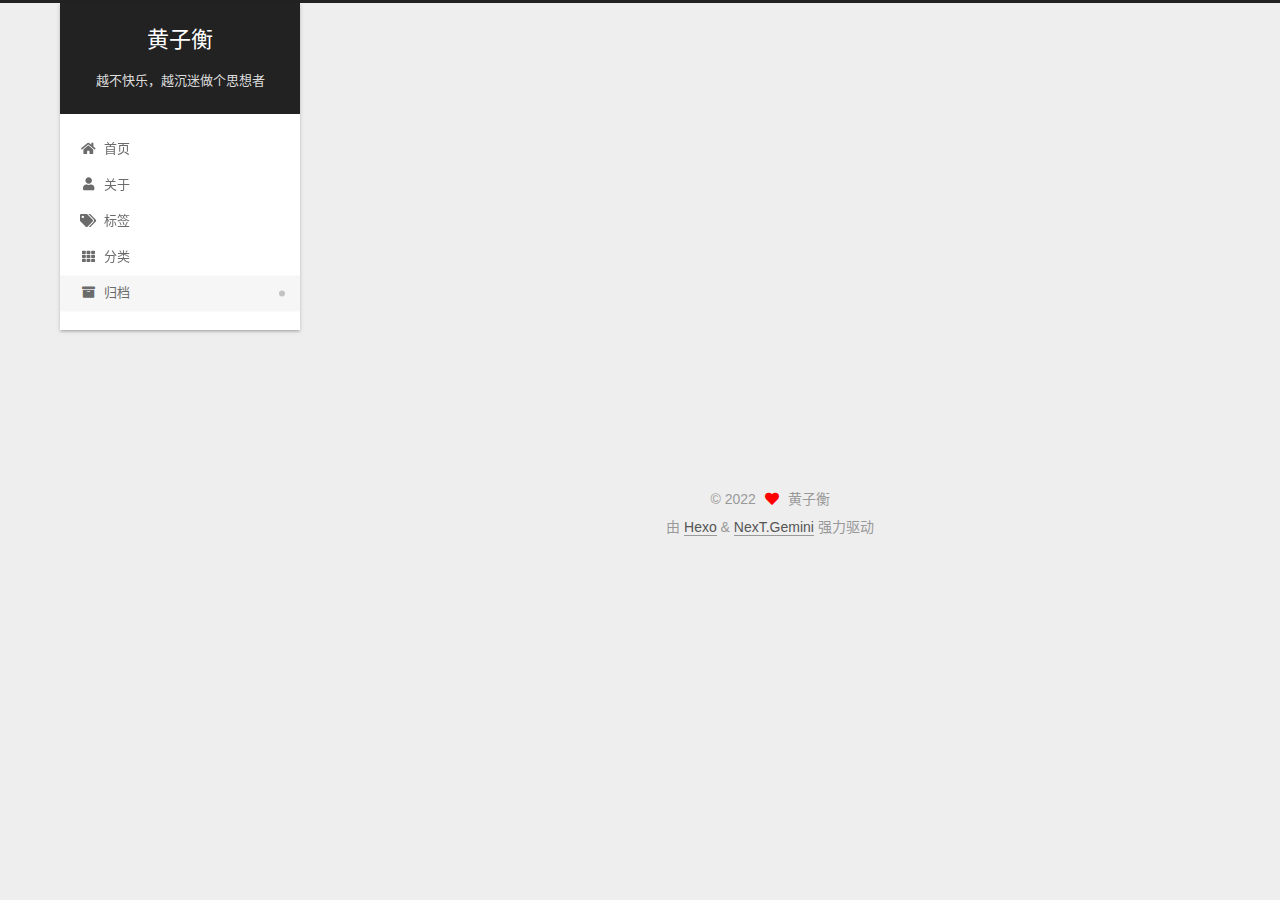
<file: archives/2022/07/index.html>
<!DOCTYPE html>
<html lang="zh-CN">
<head>
  <meta charset="UTF-8">
<meta name="viewport" content="width=device-width, initial-scale=1, maximum-scale=2">
<meta name="theme-color" content="#222">
<meta name="generator" content="Hexo 6.2.0">
  <link rel="apple-touch-icon" sizes="180x180" href="/images/apple-touch-icon-next.png">
  <link rel="icon" type="image/png" sizes="32x32" href="/images/favicon-32x32-next.png">
  <link rel="icon" type="image/png" sizes="16x16" href="/images/favicon-16x16-next.png">
  <link rel="mask-icon" href="/images/logo.svg" color="#222">

<link rel="stylesheet" href="/css/main.css">


<link rel="stylesheet" href="/lib/font-awesome/css/all.min.css">

<script id="hexo-configurations">
    var NexT = window.NexT || {};
    var CONFIG = {"hostname":"example.com","root":"/","scheme":"Gemini","version":"7.8.0","exturl":false,"sidebar":{"position":"left","display":"post","padding":18,"offset":12,"onmobile":false},"copycode":{"enable":false,"show_result":false,"style":null},"back2top":{"enable":true,"sidebar":false,"scrollpercent":false},"bookmark":{"enable":false,"color":"#222","save":"auto"},"fancybox":false,"mediumzoom":false,"lazyload":false,"pangu":false,"comments":{"style":"tabs","active":null,"storage":true,"lazyload":false,"nav":null},"algolia":{"hits":{"per_page":10},"labels":{"input_placeholder":"Search for Posts","hits_empty":"We didn't find any results for the search: ${query}","hits_stats":"${hits} results found in ${time} ms"}},"localsearch":{"enable":false,"trigger":"auto","top_n_per_article":1,"unescape":false,"preload":false},"motion":{"enable":true,"async":false,"transition":{"post_block":"fadeIn","post_header":"slideDownIn","post_body":"slideDownIn","coll_header":"slideLeftIn","sidebar":"slideUpIn"}}};
  </script>

  <meta property="og:type" content="website">
<meta property="og:title" content="黄子衡">
<meta property="og:url" content="http://example.com/archives/2022/07/index.html">
<meta property="og:site_name" content="黄子衡">
<meta property="og:locale" content="zh_CN">
<meta property="article:author" content="黄子衡">
<meta name="twitter:card" content="summary">

<link rel="canonical" href="http://example.com/archives/2022/07/">


<script id="page-configurations">
  // https://hexo.io/docs/variables.html
  CONFIG.page = {
    sidebar: "",
    isHome : false,
    isPost : false,
    lang   : 'zh-CN'
  };
</script>

  <title>归档 | 黄子衡</title>
  






  <noscript>
  <style>
  .use-motion .brand,
  .use-motion .menu-item,
  .sidebar-inner,
  .use-motion .post-block,
  .use-motion .pagination,
  .use-motion .comments,
  .use-motion .post-header,
  .use-motion .post-body,
  .use-motion .collection-header { opacity: initial; }

  .use-motion .site-title,
  .use-motion .site-subtitle {
    opacity: initial;
    top: initial;
  }

  .use-motion .logo-line-before i { left: initial; }
  .use-motion .logo-line-after i { right: initial; }
  </style>
</noscript>

</head>

<body itemscope itemtype="http://schema.org/WebPage">
  <div class="container use-motion">
    <div class="headband"></div>

    <header class="header" itemscope itemtype="http://schema.org/WPHeader">
      <div class="header-inner"><div class="site-brand-container">
  <div class="site-nav-toggle">
    <div class="toggle" aria-label="切换导航栏">
      <span class="toggle-line toggle-line-first"></span>
      <span class="toggle-line toggle-line-middle"></span>
      <span class="toggle-line toggle-line-last"></span>
    </div>
  </div>

  <div class="site-meta">

    <a href="/" class="brand" rel="start">
      <span class="logo-line-before"><i></i></span>
      <h1 class="site-title">黄子衡</h1>
      <span class="logo-line-after"><i></i></span>
    </a>
      <p class="site-subtitle" itemprop="description">越不快乐，越沉迷做个思想者</p>
  </div>

  <div class="site-nav-right">
    <div class="toggle popup-trigger">
    </div>
  </div>
</div>




<nav class="site-nav">
  <ul id="menu" class="main-menu menu">
        <li class="menu-item menu-item-home">

    <a href="/" rel="section"><i class="fa fa-home fa-fw"></i>首页</a>

  </li>
        <li class="menu-item menu-item-about">

    <a href="/about/" rel="section"><i class="fa fa-user fa-fw"></i>关于</a>

  </li>
        <li class="menu-item menu-item-tags">

    <a href="/tags/" rel="section"><i class="fa fa-tags fa-fw"></i>标签</a>

  </li>
        <li class="menu-item menu-item-categories">

    <a href="/categories/" rel="section"><i class="fa fa-th fa-fw"></i>分类</a>

  </li>
        <li class="menu-item menu-item-archives">

    <a href="/archives/" rel="section"><i class="fa fa-archive fa-fw"></i>归档</a>

  </li>
  </ul>
</nav>




</div>
    </header>

    
  <div class="back-to-top">
    <i class="fa fa-arrow-up"></i>
    <span>0%</span>
  </div>


    <main class="main">
      <div class="main-inner">
        <div class="content-wrap">
          

          <div class="content archive">
            

  
  
  
  <div class="post-block">
    <div class="posts-collapse">
      <div class="collection-title">
        <span class="collection-header">嗯..! 目前共计 1 篇日志。 继续努力。</span>
      </div>

      
    <div class="collection-year">
      <span class="collection-header">2022</span>
    </div>

  <article itemscope itemtype="http://schema.org/Article">
    <header class="post-header">

      <div class="post-meta">
        <time itemprop="dateCreated"
              datetime="2022-07-07T10:03:08+08:00"
              content="2022-07-07">
          07-07
        </time>
      </div>

      <div class="post-title">
          <a class="post-title-link" href="/2022/07/07/Typora%20%E4%B8%AD%E4%BD%BF%E7%94%A8Tex%20%E8%AF%AD%E6%B3%95%E6%8F%92%E5%85%A5%E5%85%AC%E5%BC%8F/" itemprop="url">
            <span itemprop="name">未命名</span>
          </a>
      </div>

    </header>
  </article>


    </div>
  </div>
  
  
  

  



          </div>
          

<script>
  window.addEventListener('tabs:register', () => {
    let { activeClass } = CONFIG.comments;
    if (CONFIG.comments.storage) {
      activeClass = localStorage.getItem('comments_active') || activeClass;
    }
    if (activeClass) {
      let activeTab = document.querySelector(`a[href="#comment-${activeClass}"]`);
      if (activeTab) {
        activeTab.click();
      }
    }
  });
  if (CONFIG.comments.storage) {
    window.addEventListener('tabs:click', event => {
      if (!event.target.matches('.tabs-comment .tab-content .tab-pane')) return;
      let commentClass = event.target.classList[1];
      localStorage.setItem('comments_active', commentClass);
    });
  }
</script>

        </div>
          
  
  <div class="toggle sidebar-toggle">
    <span class="toggle-line toggle-line-first"></span>
    <span class="toggle-line toggle-line-middle"></span>
    <span class="toggle-line toggle-line-last"></span>
  </div>

  <aside class="sidebar">
    <div class="sidebar-inner">

      <ul class="sidebar-nav motion-element">
        <li class="sidebar-nav-toc">
          文章目录
        </li>
        <li class="sidebar-nav-overview">
          站点概览
        </li>
      </ul>

      <!--noindex-->
      <div class="post-toc-wrap sidebar-panel">
      </div>
      <!--/noindex-->

      <div class="site-overview-wrap sidebar-panel">
        <div class="site-author motion-element" itemprop="author" itemscope itemtype="http://schema.org/Person">
  <p class="site-author-name" itemprop="name">黄子衡</p>
  <div class="site-description" itemprop="description"></div>
</div>
<div class="site-state-wrap motion-element">
  <nav class="site-state">
      <div class="site-state-item site-state-posts">
          <a href="/archives/">
        
          <span class="site-state-item-count">1</span>
          <span class="site-state-item-name">日志</span>
        </a>
      </div>
  </nav>
</div>



      </div>

    </div>
  </aside>
  <div id="sidebar-dimmer"></div>


      </div>
    </main>

    <footer class="footer">
      <div class="footer-inner">
        

        

<div class="copyright">
  
  &copy; 
  <span itemprop="copyrightYear">2022</span>
  <span class="with-love">
    <i class="fa fa-heart"></i>
  </span>
  <span class="author" itemprop="copyrightHolder">黄子衡</span>
</div>
  <div class="powered-by">由 <a href="https://hexo.io/" class="theme-link" rel="noopener" target="_blank">Hexo</a> & <a href="https://theme-next.org/" class="theme-link" rel="noopener" target="_blank">NexT.Gemini</a> 强力驱动
  </div>

        








      </div>
    </footer>
  </div>

  
  <script src="/lib/anime.min.js"></script>
  <script src="/lib/velocity/velocity.min.js"></script>
  <script src="/lib/velocity/velocity.ui.min.js"></script>

<script src="/js/utils.js"></script>

<script src="/js/motion.js"></script>


<script src="/js/schemes/pisces.js"></script>


<script src="/js/next-boot.js"></script>




  















  

  

</body>
</html>
</file>
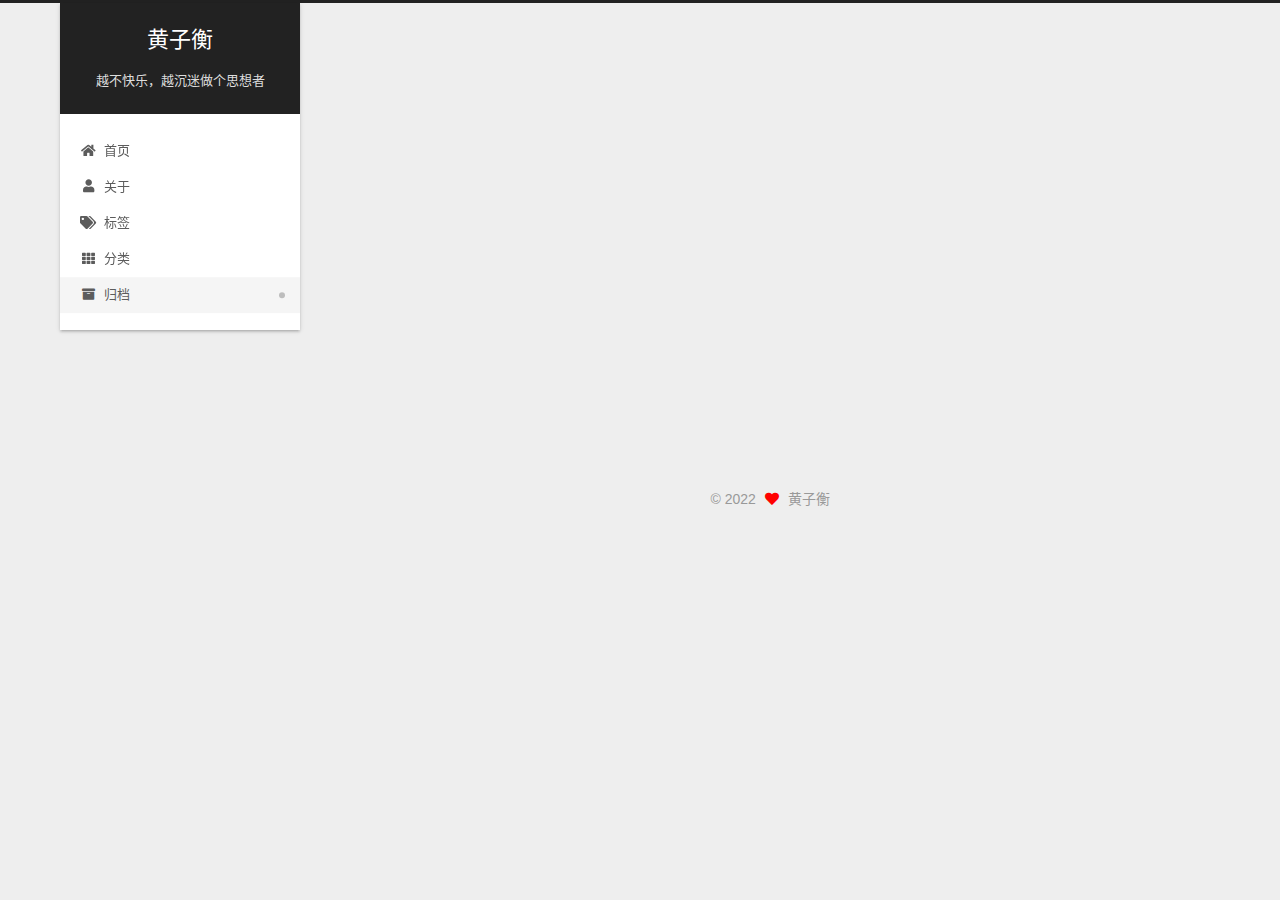
<file: archives/2022/08/index.html>
<!DOCTYPE html>
<html lang="zh-CN">
<head>
  <meta charset="UTF-8">
<meta name="viewport" content="width=device-width, initial-scale=1, maximum-scale=2">
<meta name="theme-color" content="#222">
<meta name="generator" content="Hexo 6.2.0">
  <link rel="apple-touch-icon" sizes="180x180" href="/images/apple-touch-icon-next.png">
  <link rel="icon" type="image/png" sizes="32x32" href="/images/favicon-32x32-next.png">
  <link rel="icon" type="image/png" sizes="16x16" href="/images/favicon-16x16-next.png">
  <link rel="mask-icon" href="/images/logo.svg" color="#222">

<link rel="stylesheet" href="/css/main.css">


<link rel="stylesheet" href="/lib/font-awesome/css/all.min.css">

<script id="hexo-configurations">
    var NexT = window.NexT || {};
    var CONFIG = {"hostname":"example.com","root":"/","scheme":"Gemini","version":"7.8.0","exturl":false,"sidebar":{"position":"left","display":"post","padding":18,"offset":12,"onmobile":false},"copycode":{"enable":false,"show_result":false,"style":null},"back2top":{"enable":true,"sidebar":false,"scrollpercent":false},"bookmark":{"enable":false,"color":"#222","save":"auto"},"fancybox":false,"mediumzoom":false,"lazyload":false,"pangu":false,"comments":{"style":"tabs","active":null,"storage":true,"lazyload":false,"nav":null},"algolia":{"hits":{"per_page":10},"labels":{"input_placeholder":"Search for Posts","hits_empty":"We didn't find any results for the search: ${query}","hits_stats":"${hits} results found in ${time} ms"}},"localsearch":{"enable":false,"trigger":"auto","top_n_per_article":1,"unescape":false,"preload":false},"motion":{"enable":true,"async":false,"transition":{"post_block":"fadeIn","post_header":"slideDownIn","post_body":"slideDownIn","coll_header":"slideLeftIn","sidebar":"slideUpIn"}}};
  </script>

  <meta property="og:type" content="website">
<meta property="og:title" content="黄子衡">
<meta property="og:url" content="http://example.com/archives/2022/08/index.html">
<meta property="og:site_name" content="黄子衡">
<meta property="og:locale" content="zh_CN">
<meta property="article:author" content="黄子衡">
<meta name="twitter:card" content="summary">

<link rel="canonical" href="http://example.com/archives/2022/08/">


<script id="page-configurations">
  // https://hexo.io/docs/variables.html
  CONFIG.page = {
    sidebar: "",
    isHome : false,
    isPost : false,
    lang   : 'zh-CN'
  };
</script>

  <title>归档 | 黄子衡</title>
  






  <noscript>
  <style>
  .use-motion .brand,
  .use-motion .menu-item,
  .sidebar-inner,
  .use-motion .post-block,
  .use-motion .pagination,
  .use-motion .comments,
  .use-motion .post-header,
  .use-motion .post-body,
  .use-motion .collection-header { opacity: initial; }

  .use-motion .site-title,
  .use-motion .site-subtitle {
    opacity: initial;
    top: initial;
  }

  .use-motion .logo-line-before i { left: initial; }
  .use-motion .logo-line-after i { right: initial; }
  </style>
</noscript>

</head>

<body itemscope itemtype="http://schema.org/WebPage">
  <div class="container use-motion">
    <div class="headband"></div>

    <header class="header" itemscope itemtype="http://schema.org/WPHeader">
      <div class="header-inner"><div class="site-brand-container">
  <div class="site-nav-toggle">
    <div class="toggle" aria-label="切换导航栏">
      <span class="toggle-line toggle-line-first"></span>
      <span class="toggle-line toggle-line-middle"></span>
      <span class="toggle-line toggle-line-last"></span>
    </div>
  </div>

  <div class="site-meta">

    <a href="/" class="brand" rel="start">
      <span class="logo-line-before"><i></i></span>
      <h1 class="site-title">黄子衡</h1>
      <span class="logo-line-after"><i></i></span>
    </a>
      <p class="site-subtitle" itemprop="description">越不快乐，越沉迷做个思想者</p>
  </div>

  <div class="site-nav-right">
    <div class="toggle popup-trigger">
    </div>
  </div>
</div>




<nav class="site-nav">
  <ul id="menu" class="main-menu menu">
        <li class="menu-item menu-item-home">

    <a href="/" rel="section"><i class="fa fa-home fa-fw"></i>首页</a>

  </li>
        <li class="menu-item menu-item-about">

    <a href="/about/" rel="section"><i class="fa fa-user fa-fw"></i>关于</a>

  </li>
        <li class="menu-item menu-item-tags">

    <a href="/tags/" rel="section"><i class="fa fa-tags fa-fw"></i>标签</a>

  </li>
        <li class="menu-item menu-item-categories">

    <a href="/categories/" rel="section"><i class="fa fa-th fa-fw"></i>分类</a>

  </li>
        <li class="menu-item menu-item-archives">

    <a href="/archives/" rel="section"><i class="fa fa-archive fa-fw"></i>归档</a>

  </li>
  </ul>
</nav>




</div>
    </header>

    
  <div class="back-to-top">
    <i class="fa fa-arrow-up"></i>
    <span>0%</span>
  </div>


    <main class="main">
      <div class="main-inner">
        <div class="content-wrap">
          

          <div class="content archive">
            

  
  
  
  <div class="post-block">
    <div class="posts-collapse">
      <div class="collection-title">
        <span class="collection-header">嗯..! 目前共计 1 篇日志。 继续努力。</span>
      </div>

      
    <div class="collection-year">
      <span class="collection-header">2022</span>
    </div>

  <article itemscope itemtype="http://schema.org/Article">
    <header class="post-header">

      <div class="post-meta">
        <time itemprop="dateCreated"
              datetime="2022-08-05T00:17:26+08:00"
              content="2022-08-05">
          08-05
        </time>
      </div>

      <div class="post-title">
          <a class="post-title-link" href="/2022/08/05/%E6%91%84%E5%BD%B1%E5%85%A5%E9%97%A803_%E7%84%A6%E8%B7%9D_%E9%80%8F%E8%A7%86_%E7%95%B8%E5%8F%98/" itemprop="url">
            <span itemprop="name">未命名</span>
          </a>
      </div>

    </header>
  </article>


    </div>
  </div>
  
  
  

  



          </div>
          

<script>
  window.addEventListener('tabs:register', () => {
    let { activeClass } = CONFIG.comments;
    if (CONFIG.comments.storage) {
      activeClass = localStorage.getItem('comments_active') || activeClass;
    }
    if (activeClass) {
      let activeTab = document.querySelector(`a[href="#comment-${activeClass}"]`);
      if (activeTab) {
        activeTab.click();
      }
    }
  });
  if (CONFIG.comments.storage) {
    window.addEventListener('tabs:click', event => {
      if (!event.target.matches('.tabs-comment .tab-content .tab-pane')) return;
      let commentClass = event.target.classList[1];
      localStorage.setItem('comments_active', commentClass);
    });
  }
</script>

        </div>
          
  
  <div class="toggle sidebar-toggle">
    <span class="toggle-line toggle-line-first"></span>
    <span class="toggle-line toggle-line-middle"></span>
    <span class="toggle-line toggle-line-last"></span>
  </div>

  <aside class="sidebar">
    <div class="sidebar-inner">

      <ul class="sidebar-nav motion-element">
        <li class="sidebar-nav-toc">
          文章目录
        </li>
        <li class="sidebar-nav-overview">
          站点概览
        </li>
      </ul>

      <!--noindex-->
      <div class="post-toc-wrap sidebar-panel">
      </div>
      <!--/noindex-->

      <div class="site-overview-wrap sidebar-panel">
        <div class="site-author motion-element" itemprop="author" itemscope itemtype="http://schema.org/Person">
  <p class="site-author-name" itemprop="name">黄子衡</p>
  <div class="site-description" itemprop="description"></div>
</div>
<div class="site-state-wrap motion-element">
  <nav class="site-state">
      <div class="site-state-item site-state-posts">
          <a href="/archives/">
        
          <span class="site-state-item-count">1</span>
          <span class="site-state-item-name">日志</span>
        </a>
      </div>
  </nav>
</div>



      </div>

    </div>
  </aside>
  <div id="sidebar-dimmer"></div>


      </div>
    </main>

    <footer class="footer">
      <div class="footer-inner">
        

        

<div class="copyright">
  
  &copy; 
  <span itemprop="copyrightYear">2022</span>
  <span class="with-love">
    <i class="fa fa-heart"></i>
  </span>
  <span class="author" itemprop="copyrightHolder">黄子衡</span>
</div>

        








      </div>
    </footer>
  </div>

  
  <script src="/lib/anime.min.js"></script>
  <script src="/lib/velocity/velocity.min.js"></script>
  <script src="/lib/velocity/velocity.ui.min.js"></script>

<script src="/js/utils.js"></script>

<script src="/js/motion.js"></script>


<script src="/js/schemes/pisces.js"></script>


<script src="/js/next-boot.js"></script>




  















  

  

</body>
</html>
</file>
<file: css/main.css>
:root {
  --body-bg-color: #eee;
  --content-bg-color: #fff;
  --card-bg-color: #f5f5f5;
  --text-color: #555;
  --blockquote-color: #666;
  --link-color: #555;
  --link-hover-color: #222;
  --brand-color: #fff;
  --brand-hover-color: #fff;
  --table-row-odd-bg-color: #f9f9f9;
  --table-row-hover-bg-color: #f5f5f5;
  --menu-item-bg-color: #f5f5f5;
  --btn-default-bg: #fff;
  --btn-default-color: #555;
  --btn-default-border-color: #555;
  --btn-default-hover-bg: #222;
  --btn-default-hover-color: #fff;
  --btn-default-hover-border-color: #222;
}
html {
  line-height: 1.15; /* 1 */
  -webkit-text-size-adjust: 100%; /* 2 */
}
body {
  margin: 0;
}
main {
  display: block;
}
h1 {
  font-size: 2em;
  margin: 0.67em 0;
}
hr {
  box-sizing: content-box; /* 1 */
  height: 0; /* 1 */
  overflow: visible; /* 2 */
}
pre {
  font-family: monospace, monospace; /* 1 */
  font-size: 1em; /* 2 */
}
a {
  background: transparent;
}
abbr[title] {
  border-bottom: none; /* 1 */
  text-decoration: underline; /* 2 */
  text-decoration: underline dotted; /* 2 */
}
b,
strong {
  font-weight: bolder;
}
code,
kbd,
samp {
  font-family: monospace, monospace; /* 1 */
  font-size: 1em; /* 2 */
}
small {
  font-size: 80%;
}
sub,
sup {
  font-size: 75%;
  line-height: 0;
  position: relative;
  vertical-align: baseline;
}
sub {
  bottom: -0.25em;
}
sup {
  top: -0.5em;
}
img {
  border-style: none;
}
button,
input,
optgroup,
select,
textarea {
  font-family: inherit; /* 1 */
  font-size: 100%; /* 1 */
  line-height: 1.15; /* 1 */
  margin: 0; /* 2 */
}
button,
input {
/* 1 */
  overflow: visible;
}
button,
select {
/* 1 */
  text-transform: none;
}
button,
[type='button'],
[type='reset'],
[type='submit'] {
  -webkit-appearance: button;
}
button::-moz-focus-inner,
[type='button']::-moz-focus-inner,
[type='reset']::-moz-focus-inner,
[type='submit']::-moz-focus-inner {
  border-style: none;
  padding: 0;
}
button:-moz-focusring,
[type='button']:-moz-focusring,
[type='reset']:-moz-focusring,
[type='submit']:-moz-focusring {
  outline: 1px dotted ButtonText;
}
fieldset {
  padding: 0.35em 0.75em 0.625em;
}
legend {
  box-sizing: border-box; /* 1 */
  color: inherit; /* 2 */
  display: table; /* 1 */
  max-width: 100%; /* 1 */
  padding: 0; /* 3 */
  white-space: normal; /* 1 */
}
progress {
  vertical-align: baseline;
}
textarea {
  overflow: auto;
}
[type='checkbox'],
[type='radio'] {
  box-sizing: border-box; /* 1 */
  padding: 0; /* 2 */
}
[type='number']::-webkit-inner-spin-button,
[type='number']::-webkit-outer-spin-button {
  height: auto;
}
[type='search'] {
  outline-offset: -2px; /* 2 */
  -webkit-appearance: textfield; /* 1 */
}
[type='search']::-webkit-search-decoration {
  -webkit-appearance: none;
}
::-webkit-file-upload-button {
  font: inherit; /* 2 */
  -webkit-appearance: button; /* 1 */
}
details {
  display: block;
}
summary {
  display: list-item;
}
template {
  display: none;
}
[hidden] {
  display: none;
}
::selection {
  background: #262a30;
  color: #eee;
}
html,
body {
  height: 100%;
}
body {
  background: var(--body-bg-color);
  color: var(--text-color);
  font-family: 'Lato', "PingFang SC", "Microsoft YaHei", sans-serif;
  font-size: 1em;
  line-height: 2;
}
@media (max-width: 991px) {
  body {
    padding-left: 0 !important;
    padding-right: 0 !important;
  }
}
h1,
h2,
h3,
h4,
h5,
h6 {
  font-family: 'Lato', "PingFang SC", "Microsoft YaHei", sans-serif;
  font-weight: bold;
  line-height: 1.5;
  margin: 20px 0 15px;
}
h1 {
  font-size: 1.5em;
}
h2 {
  font-size: 1.375em;
}
h3 {
  font-size: 1.25em;
}
h4 {
  font-size: 1.125em;
}
h5 {
  font-size: 1em;
}
h6 {
  font-size: 0.875em;
}
p {
  margin: 0 0 20px 0;
}
a,
span.exturl {
  border-bottom: 1px solid #999;
  color: var(--link-color);
  outline: 0;
  text-decoration: none;
  overflow-wrap: break-word;
  word-wrap: break-word;
  cursor: pointer;
}
a:hover,
span.exturl:hover {
  border-bottom-color: var(--link-hover-color);
  color: var(--link-hover-color);
}
iframe,
img,
video {
  display: block;
  margin-left: auto;
  margin-right: auto;
  max-width: 100%;
}
hr {
  background-image: repeating-linear-gradient(-45deg, #ddd, #ddd 4px, transparent 4px, transparent 8px);
  border: 0;
  height: 3px;
  margin: 40px 0;
}
blockquote {
  border-left: 4px solid #ddd;
  color: var(--blockquote-color);
  margin: 0;
  padding: 0 15px;
}
blockquote cite::before {
  content: '-';
  padding: 0 5px;
}
dt {
  font-weight: bold;
}
dd {
  margin: 0;
  padding: 0;
}
kbd {
  background-color: #f5f5f5;
  background-image: linear-gradient(#eee, #fff, #eee);
  border: 1px solid #ccc;
  border-radius: 0.2em;
  box-shadow: 0.1em 0.1em 0.2em rgba(0,0,0,0.1);
  color: #555;
  font-family: inherit;
  padding: 0.1em 0.3em;
  white-space: nowrap;
}
.table-container {
  overflow: auto;
}
table {
  border-collapse: collapse;
  border-spacing: 0;
  font-size: 0.875em;
  margin: 0 0 20px 0;
  width: 100%;
}
tbody tr:nth-of-type(odd) {
  background: var(--table-row-odd-bg-color);
}
tbody tr:hover {
  background: var(--table-row-hover-bg-color);
}
caption,
th,
td {
  font-weight: normal;
  padding: 8px;
  vertical-align: middle;
}
th,
td {
  border: 1px solid #ddd;
  border-bottom: 3px solid #ddd;
}
th {
  font-weight: 700;
  padding-bottom: 10px;
}
td {
  border-bottom-width: 1px;
}
.btn {
  background: var(--btn-default-bg);
  border: 2px solid var(--btn-default-border-color);
  border-radius: 2px;
  color: var(--btn-default-color);
  display: inline-block;
  font-size: 0.875em;
  line-height: 2;
  padding: 0 20px;
  text-decoration: none;
  transition-property: background-color;
  transition-delay: 0s;
  transition-duration: 0.2s;
  transition-timing-function: ease-in-out;
}
.btn:hover {
  background: var(--btn-default-hover-bg);
  border-color: var(--btn-default-hover-border-color);
  color: var(--btn-default-hover-color);
}
.btn + .btn {
  margin: 0 0 8px 8px;
}
.btn .fa-fw {
  text-align: left;
  width: 1.285714285714286em;
}
.toggle {
  line-height: 0;
}
.toggle .toggle-line {
  background: #fff;
  display: inline-block;
  height: 2px;
  left: 0;
  position: relative;
  top: 0;
  transition: all 0.4s;
  vertical-align: top;
  width: 100%;
}
.toggle .toggle-line:not(:first-child) {
  margin-top: 3px;
}
.toggle.toggle-arrow .toggle-line-first {
  left: 50%;
  top: 2px;
  transform: rotate(45deg);
  width: 50%;
}
.toggle.toggle-arrow .toggle-line-middle {
  left: 2px;
  width: 90%;
}
.toggle.toggle-arrow .toggle-line-last {
  left: 50%;
  top: -2px;
  transform: rotate(-45deg);
  width: 50%;
}
.toggle.toggle-close .toggle-line-first {
  transform: rotate(-45deg);
  top: 5px;
}
.toggle.toggle-close .toggle-line-middle {
  opacity: 0;
}
.toggle.toggle-close .toggle-line-last {
  transform: rotate(45deg);
  top: -5px;
}
.highlight,
pre {
  background: #f7f7f7;
  color: #4d4d4c;
  line-height: 1.6;
  margin: 0 auto 20px;
}
pre,
code {
  font-family: consolas, Menlo, monospace, "PingFang SC", "Microsoft YaHei";
}
code {
  background: #eee;
  border-radius: 3px;
  color: #555;
  padding: 2px 4px;
  overflow-wrap: break-word;
  word-wrap: break-word;
}
.highlight *::selection {
  background: #d6d6d6;
}
.highlight pre {
  border: 0;
  margin: 0;
  padding: 10px 0;
}
.highlight table {
  border: 0;
  margin: 0;
  width: auto;
}
.highlight td {
  border: 0;
  padding: 0;
}
.highlight figcaption {
  background: #eff2f3;
  color: #4d4d4c;
  display: flex;
  font-size: 0.875em;
  justify-content: space-between;
  line-height: 1.2;
  padding: 0.5em;
}
.highlight figcaption a {
  color: #4d4d4c;
}
.highlight figcaption a:hover {
  border-bottom-color: #4d4d4c;
}
.highlight .gutter {
  -moz-user-select: none;
  -ms-user-select: none;
  -webkit-user-select: none;
  user-select: none;
}
.highlight .gutter pre {
  background: #eff2f3;
  color: #869194;
  padding-left: 10px;
  padding-right: 10px;
  text-align: right;
}
.highlight .code pre {
  background: #f7f7f7;
  padding-left: 10px;
  width: 100%;
}
.gist table {
  width: auto;
}
.gist table td {
  border: 0;
}
pre {
  overflow: auto;
  padding: 10px;
}
pre code {
  background: none;
  color: #4d4d4c;
  font-size: 0.875em;
  padding: 0;
  text-shadow: none;
}
pre .deletion {
  background: #fdd;
}
pre .addition {
  background: #dfd;
}
pre .meta {
  color: #eab700;
  -moz-user-select: none;
  -ms-user-select: none;
  -webkit-user-select: none;
  user-select: none;
}
pre .comment {
  color: #8e908c;
}
pre .variable,
pre .attribute,
pre .tag,
pre .name,
pre .regexp,
pre .ruby .constant,
pre .xml .tag .title,
pre .xml .pi,
pre .xml .doctype,
pre .html .doctype,
pre .css .id,
pre .css .class,
pre .css .pseudo {
  color: #c82829;
}
pre .number,
pre .preprocessor,
pre .built_in,
pre .builtin-name,
pre .literal,
pre .params,
pre .constant,
pre .command {
  color: #f5871f;
}
pre .ruby .class .title,
pre .css .rules .attribute,
pre .string,
pre .symbol,
pre .value,
pre .inheritance,
pre .header,
pre .ruby .symbol,
pre .xml .cdata,
pre .special,
pre .formula {
  color: #718c00;
}
pre .title,
pre .css .hexcolor {
  color: #3e999f;
}
pre .function,
pre .python .decorator,
pre .python .title,
pre .ruby .function .title,
pre .ruby .title .keyword,
pre .perl .sub,
pre .javascript .title,
pre .coffeescript .title {
  color: #4271ae;
}
pre .keyword,
pre .javascript .function {
  color: #8959a8;
}
.blockquote-center {
  border-left: none;
  margin: 40px 0;
  padding: 0;
  position: relative;
  text-align: center;
}
.blockquote-center .fa {
  display: block;
  opacity: 0.6;
  position: absolute;
  width: 100%;
}
.blockquote-center .fa-quote-left {
  border-top: 1px solid #ccc;
  text-align: left;
  top: -20px;
}
.blockquote-center .fa-quote-right {
  border-bottom: 1px solid #ccc;
  text-align: right;
  bottom: -20px;
}
.blockquote-center p,
.blockquote-center div {
  text-align: center;
}
.post-body .group-picture img {
  margin: 0 auto;
  padding: 0 3px;
}
.group-picture-row {
  margin-bottom: 6px;
  overflow: hidden;
}
.group-picture-column {
  float: left;
  margin-bottom: 10px;
}
.post-body .label {
  color: #555;
  display: inline;
  padding: 0 2px;
}
.post-body .label.default {
  background: #f0f0f0;
}
.post-body .label.primary {
  background: #efe6f7;
}
.post-body .label.info {
  background: #e5f2f8;
}
.post-body .label.success {
  background: #e7f4e9;
}
.post-body .label.warning {
  background: #fcf6e1;
}
.post-body .label.danger {
  background: #fae8eb;
}
.post-body .tabs {
  margin-bottom: 20px;
}
.post-body .tabs,
.tabs-comment {
  display: block;
  padding-top: 10px;
  position: relative;
}
.post-body .tabs ul.nav-tabs,
.tabs-comment ul.nav-tabs {
  display: flex;
  flex-wrap: wrap;
  margin: 0;
  margin-bottom: -1px;
  padding: 0;
}
@media (max-width: 413px) {
  .post-body .tabs ul.nav-tabs,
  .tabs-comment ul.nav-tabs {
    display: block;
    margin-bottom: 5px;
  }
}
.post-body .tabs ul.nav-tabs li.tab,
.tabs-comment ul.nav-tabs li.tab {
  border-bottom: 1px solid #ddd;
  border-left: 1px solid transparent;
  border-right: 1px solid transparent;
  border-top: 3px solid transparent;
  flex-grow: 1;
  list-style-type: none;
  border-radius: 0 0 0 0;
}
@media (max-width: 413px) {
  .post-body .tabs ul.nav-tabs li.tab,
  .tabs-comment ul.nav-tabs li.tab {
    border-bottom: 1px solid transparent;
    border-left: 3px solid transparent;
    border-right: 1px solid transparent;
    border-top: 1px solid transparent;
  }
}
@media (max-width: 413px) {
  .post-body .tabs ul.nav-tabs li.tab,
  .tabs-comment ul.nav-tabs li.tab {
    border-radius: 0;
  }
}
.post-body .tabs ul.nav-tabs li.tab a,
.tabs-comment ul.nav-tabs li.tab a {
  border-bottom: initial;
  display: block;
  line-height: 1.8;
  outline: 0;
  padding: 0.25em 0.75em;
  text-align: center;
  transition-delay: 0s;
  transition-duration: 0.2s;
  transition-timing-function: ease-out;
}
.post-body .tabs ul.nav-tabs li.tab a i,
.tabs-comment ul.nav-tabs li.tab a i {
  width: 1.285714285714286em;
}
.post-body .tabs ul.nav-tabs li.tab.active,
.tabs-comment ul.nav-tabs li.tab.active {
  border-bottom: 1px solid transparent;
  border-left: 1px solid #ddd;
  border-right: 1px solid #ddd;
  border-top: 3px solid #fc6423;
}
@media (max-width: 413px) {
  .post-body .tabs ul.nav-tabs li.tab.active,
  .tabs-comment ul.nav-tabs li.tab.active {
    border-bottom: 1px solid #ddd;
    border-left: 3px solid #fc6423;
    border-right: 1px solid #ddd;
    border-top: 1px solid #ddd;
  }
}
.post-body .tabs ul.nav-tabs li.tab.active a,
.tabs-comment ul.nav-tabs li.tab.active a {
  color: var(--link-color);
  cursor: default;
}
.post-body .tabs .tab-content .tab-pane,
.tabs-comment .tab-content .tab-pane {
  border: 1px solid #ddd;
  border-top: 0;
  padding: 20px 20px 0 20px;
  border-radius: 0;
}
.post-body .tabs .tab-content .tab-pane:not(.active),
.tabs-comment .tab-content .tab-pane:not(.active) {
  display: none;
}
.post-body .tabs .tab-content .tab-pane.active,
.tabs-comment .tab-content .tab-pane.active {
  display: block;
}
.post-body .tabs .tab-content .tab-pane.active:nth-of-type(1),
.tabs-comment .tab-content .tab-pane.active:nth-of-type(1) {
  border-radius: 0 0 0 0;
}
@media (max-width: 413px) {
  .post-body .tabs .tab-content .tab-pane.active:nth-of-type(1),
  .tabs-comment .tab-content .tab-pane.active:nth-of-type(1) {
    border-radius: 0;
  }
}
.post-body .note {
  border-radius: 3px;
  margin-bottom: 20px;
  padding: 1em;
  position: relative;
  border: 1px solid #eee;
  border-left-width: 5px;
}
.post-body .note h2,
.post-body .note h3,
.post-body .note h4,
.post-body .note h5,
.post-body .note h6 {
  margin-top: 0;
  border-bottom: initial;
  margin-bottom: 0;
  padding-top: 0;
}
.post-body .note p:first-child,
.post-body .note ul:first-child,
.post-body .note ol:first-child,
.post-body .note table:first-child,
.post-body .note pre:first-child,
.post-body .note blockquote:first-child,
.post-body .note img:first-child {
  margin-top: 0;
}
.post-body .note p:last-child,
.post-body .note ul:last-child,
.post-body .note ol:last-child,
.post-body .note table:last-child,
.post-body .note pre:last-child,
.post-body .note blockquote:last-child,
.post-body .note img:last-child {
  margin-bottom: 0;
}
.post-body .note.default {
  border-left-color: #777;
}
.post-body .note.default h2,
.post-body .note.default h3,
.post-body .note.default h4,
.post-body .note.default h5,
.post-body .note.default h6 {
  color: #777;
}
.post-body .note.primary {
  border-left-color: #6f42c1;
}
.post-body .note.primary h2,
.post-body .note.primary h3,
.post-body .note.primary h4,
.post-body .note.primary h5,
.post-body .note.primary h6 {
  color: #6f42c1;
}
.post-body .note.info {
  border-left-color: #428bca;
}
.post-body .note.info h2,
.post-body .note.info h3,
.post-body .note.info h4,
.post-body .note.info h5,
.post-body .note.info h6 {
  color: #428bca;
}
.post-body .note.success {
  border-left-color: #5cb85c;
}
.post-body .note.success h2,
.post-body .note.success h3,
.post-body .note.success h4,
.post-body .note.success h5,
.post-body .note.success h6 {
  color: #5cb85c;
}
.post-body .note.warning {
  border-left-color: #f0ad4e;
}
.post-body .note.warning h2,
.post-body .note.warning h3,
.post-body .note.warning h4,
.post-body .note.warning h5,
.post-body .note.warning h6 {
  color: #f0ad4e;
}
.post-body .note.danger {
  border-left-color: #d9534f;
}
.post-body .note.danger h2,
.post-body .note.danger h3,
.post-body .note.danger h4,
.post-body .note.danger h5,
.post-body .note.danger h6 {
  color: #d9534f;
}
.pagination .prev,
.pagination .next,
.pagination .page-number,
.pagination .space {
  display: inline-block;
  margin: 0 10px;
  padding: 0 11px;
  position: relative;
  top: -1px;
}
@media (max-width: 767px) {
  .pagination .prev,
  .pagination .next,
  .pagination .page-number,
  .pagination .space {
    margin: 0 5px;
  }
}
.pagination {
  border-top: 1px solid #eee;
  margin: 120px 0 0;
  text-align: center;
}
.pagination .prev,
.pagination .next,
.pagination .page-number {
  border-bottom: 0;
  border-top: 1px solid #eee;
  transition-property: border-color;
  transition-delay: 0s;
  transition-duration: 0.2s;
  transition-timing-function: ease-in-out;
}
.pagination .prev:hover,
.pagination .next:hover,
.pagination .page-number:hover {
  border-top-color: #222;
}
.pagination .space {
  margin: 0;
  padding: 0;
}
.pagination .prev {
  margin-left: 0;
}
.pagination .next {
  margin-right: 0;
}
.pagination .page-number.current {
  background: #ccc;
  border-top-color: #ccc;
  color: #fff;
}
@media (max-width: 767px) {
  .pagination {
    border-top: none;
  }
  .pagination .prev,
  .pagination .next,
  .pagination .page-number {
    border-bottom: 1px solid #eee;
    border-top: 0;
    margin-bottom: 10px;
    padding: 0 10px;
  }
  .pagination .prev:hover,
  .pagination .next:hover,
  .pagination .page-number:hover {
    border-bottom-color: #222;
  }
}
.comments {
  margin-top: 60px;
  overflow: hidden;
}
.comment-button-group {
  display: flex;
  flex-wrap: wrap-reverse;
  justify-content: center;
  margin: 1em 0;
}
.comment-button-group .comment-button {
  margin: 0.1em 0.2em;
}
.comment-button-group .comment-button.active {
  background: var(--btn-default-hover-bg);
  border-color: var(--btn-default-hover-border-color);
  color: var(--btn-default-hover-color);
}
.comment-position {
  display: none;
}
.comment-position.active {
  display: block;
}
.tabs-comment {
  background: var(--content-bg-color);
  margin-top: 4em;
  padding-top: 0;
}
.tabs-comment .comments {
  border: 0;
  box-shadow: none;
  margin-top: 0;
  padding-top: 0;
}
.container {
  min-height: 100%;
  position: relative;
}
.main-inner {
  margin: 0 auto;
  width: calc(100% - 20px);
}
@media (min-width: 1200px) {
  .main-inner {
    width: 1160px;
  }
}
@media (min-width: 1600px) {
  .main-inner {
    width: 73%;
  }
}
@media (max-width: 767px) {
  .content-wrap {
    padding: 0 20px;
  }
}
.header {
  background: transparent;
}
.header-inner {
  margin: 0 auto;
  width: calc(100% - 20px);
}
@media (min-width: 1200px) {
  .header-inner {
    width: 1160px;
  }
}
@media (min-width: 1600px) {
  .header-inner {
    width: 73%;
  }
}
.site-brand-container {
  display: flex;
  flex-shrink: 0;
  padding: 0 10px;
}
.headband {
  background: #222;
  height: 3px;
}
.site-meta {
  flex-grow: 1;
  text-align: center;
}
@media (max-width: 767px) {
  .site-meta {
    text-align: center;
  }
}
.brand {
  border-bottom: none;
  color: var(--brand-color);
  display: inline-block;
  line-height: 1.375em;
  padding: 0 40px;
  position: relative;
}
.brand:hover {
  color: var(--brand-hover-color);
}
.site-title {
  font-family: 'Lato', "PingFang SC", "Microsoft YaHei", sans-serif;
  font-size: 1.375em;
  font-weight: normal;
  margin: 0;
}
.site-subtitle {
  color: #ddd;
  font-size: 0.8125em;
  margin: 10px 0;
}
.use-motion .brand {
  opacity: 0;
}
.use-motion .site-title,
.use-motion .site-subtitle,
.use-motion .custom-logo-image {
  opacity: 0;
  position: relative;
  top: -10px;
}
.site-nav-toggle,
.site-nav-right {
  display: none;
}
@media (max-width: 767px) {
  .site-nav-toggle,
  .site-nav-right {
    display: flex;
    flex-direction: column;
    justify-content: center;
  }
}
.site-nav-toggle .toggle,
.site-nav-right .toggle {
  color: var(--text-color);
  padding: 10px;
  width: 22px;
}
.site-nav-toggle .toggle .toggle-line,
.site-nav-right .toggle .toggle-line {
  background: var(--text-color);
  border-radius: 1px;
}
.site-nav {
  display: block;
}
@media (max-width: 767px) {
  .site-nav {
    clear: both;
    display: none;
  }
}
.site-nav.site-nav-on {
  display: block;
}
.menu {
  margin-top: 20px;
  padding-left: 0;
  text-align: center;
}
.menu-item {
  display: inline-block;
  list-style: none;
  margin: 0 10px;
}
@media (max-width: 767px) {
  .menu-item {
    display: block;
    margin-top: 10px;
  }
  .menu-item.menu-item-search {
    display: none;
  }
}
.menu-item a,
.menu-item span.exturl {
  border-bottom: 0;
  display: block;
  font-size: 0.8125em;
  transition-property: border-color;
  transition-delay: 0s;
  transition-duration: 0.2s;
  transition-timing-function: ease-in-out;
}
@media (hover: none) {
  .menu-item a:hover,
  .menu-item span.exturl:hover {
    border-bottom-color: transparent !important;
  }
}
.menu-item .fa,
.menu-item .fab,
.menu-item .far,
.menu-item .fas {
  margin-right: 8px;
}
.menu-item .badge {
  display: inline-block;
  font-weight: bold;
  line-height: 1;
  margin-left: 0.35em;
  margin-top: 0.35em;
  text-align: center;
  white-space: nowrap;
}
@media (max-width: 767px) {
  .menu-item .badge {
    float: right;
    margin-left: 0;
  }
}
.menu-item-active a,
.menu .menu-item a:hover,
.menu .menu-item span.exturl:hover {
  background: var(--menu-item-bg-color);
}
.use-motion .menu-item {
  opacity: 0;
}
.sidebar {
  background: #222;
  bottom: 0;
  box-shadow: inset 0 2px 6px #000;
  position: fixed;
  top: 0;
}
@media (max-width: 991px) {
  .sidebar {
    display: none;
  }
}
.sidebar-inner {
  color: #999;
  padding: 18px 10px;
  text-align: center;
}
.cc-license {
  margin-top: 10px;
  text-align: center;
}
.cc-license .cc-opacity {
  border-bottom: none;
  opacity: 0.7;
}
.cc-license .cc-opacity:hover {
  opacity: 0.9;
}
.cc-license img {
  display: inline-block;
}
.site-author-image {
  border: 1px solid #eee;
  display: block;
  margin: 0 auto;
  max-width: 120px;
  padding: 2px;
}
.site-author-name {
  color: var(--text-color);
  font-weight: 600;
  margin: 0;
  text-align: center;
}
.site-description {
  color: #999;
  font-size: 0.8125em;
  margin-top: 0;
  text-align: center;
}
.links-of-author {
  margin-top: 15px;
}
.links-of-author a,
.links-of-author span.exturl {
  border-bottom-color: #555;
  display: inline-block;
  font-size: 0.8125em;
  margin-bottom: 10px;
  margin-right: 10px;
  vertical-align: middle;
}
.links-of-author a::before,
.links-of-author span.exturl::before {
  background: #c2ff59;
  border-radius: 50%;
  content: ' ';
  display: inline-block;
  height: 4px;
  margin-right: 3px;
  vertical-align: middle;
  width: 4px;
}
.sidebar-button {
  margin-top: 15px;
}
.sidebar-button a {
  border: 1px solid #fc6423;
  border-radius: 4px;
  color: #fc6423;
  display: inline-block;
  padding: 0 15px;
}
.sidebar-button a .fa,
.sidebar-button a .fab,
.sidebar-button a .far,
.sidebar-button a .fas {
  margin-right: 5px;
}
.sidebar-button a:hover {
  background: #fc6423;
  border: 1px solid #fc6423;
  color: #fff;
}
.sidebar-button a:hover .fa,
.sidebar-button a:hover .fab,
.sidebar-button a:hover .far,
.sidebar-button a:hover .fas {
  color: #fff;
}
.links-of-blogroll {
  font-size: 0.8125em;
  margin-top: 10px;
}
.links-of-blogroll-title {
  font-size: 0.875em;
  font-weight: 600;
  margin-top: 0;
}
.links-of-blogroll-list {
  list-style: none;
  margin: 0;
  padding: 0;
}
#sidebar-dimmer {
  display: none;
}
@media (max-width: 767px) {
  #sidebar-dimmer {
    background: #000;
    display: block;
    height: 100%;
    left: 100%;
    opacity: 0;
    position: fixed;
    top: 0;
    width: 100%;
    z-index: 1100;
  }
  .sidebar-active + #sidebar-dimmer {
    opacity: 0.7;
    transform: translateX(-100%);
    transition: opacity 0.5s;
  }
}
.sidebar-nav {
  margin: 0;
  padding-bottom: 20px;
  padding-left: 0;
}
.sidebar-nav li {
  border-bottom: 1px solid transparent;
  color: var(--text-color);
  cursor: pointer;
  display: inline-block;
  font-size: 0.875em;
}
.sidebar-nav li.sidebar-nav-overview {
  margin-left: 10px;
}
.sidebar-nav li:hover {
  color: #fc6423;
}
.sidebar-nav .sidebar-nav-active {
  border-bottom-color: #fc6423;
  color: #fc6423;
}
.sidebar-nav .sidebar-nav-active:hover {
  color: #fc6423;
}
.sidebar-panel {
  display: none;
  overflow-x: hidden;
  overflow-y: auto;
}
.sidebar-panel-active {
  display: block;
}
.sidebar-toggle {
  background: #222;
  bottom: 45px;
  cursor: pointer;
  height: 14px;
  left: 30px;
  padding: 5px;
  position: fixed;
  width: 14px;
  z-index: 1300;
}
@media (max-width: 991px) {
  .sidebar-toggle {
    left: 20px;
    opacity: 0.8;
    display: none;
  }
}
.sidebar-toggle:hover .toggle-line {
  background: #fc6423;
}
.post-toc {
  font-size: 0.875em;
}
.post-toc ol {
  list-style: none;
  margin: 0;
  padding: 0 2px 5px 10px;
  text-align: left;
}
.post-toc ol > ol {
  padding-left: 0;
}
.post-toc ol a {
  transition-property: all;
  transition-delay: 0s;
  transition-duration: 0.2s;
  transition-timing-function: ease-in-out;
}
.post-toc .nav-item {
  line-height: 1.8;
  overflow: hidden;
  text-overflow: ellipsis;
  white-space: nowrap;
}
.post-toc .nav .nav-child {
  display: none;
}
.post-toc .nav .active > .nav-child {
  display: block;
}
.post-toc .nav .active-current > .nav-child {
  display: block;
}
.post-toc .nav .active-current > .nav-child > .nav-item {
  display: block;
}
.post-toc .nav .active > a {
  border-bottom-color: #fc6423;
  color: #fc6423;
}
.post-toc .nav .active-current > a {
  color: #fc6423;
}
.post-toc .nav .active-current > a:hover {
  color: #fc6423;
}
.site-state {
  display: flex;
  justify-content: center;
  line-height: 1.4;
  margin-top: 10px;
  overflow: hidden;
  text-align: center;
  white-space: nowrap;
}
.site-state-item {
  padding: 0 15px;
}
.site-state-item:not(:first-child) {
  border-left: 1px solid #eee;
}
.site-state-item a {
  border-bottom: none;
}
.site-state-item-count {
  display: block;
  font-size: 1em;
  font-weight: 600;
  text-align: center;
}
.site-state-item-name {
  color: #999;
  font-size: 0.8125em;
}
.footer {
  color: #999;
  font-size: 0.875em;
  padding: 20px 0;
}
.footer.footer-fixed {
  bottom: 0;
  left: 0;
  position: absolute;
  right: 0;
}
.footer-inner {
  box-sizing: border-box;
  margin: 0 auto;
  text-align: center;
  width: calc(100% - 20px);
}
@media (min-width: 1200px) {
  .footer-inner {
    width: 1160px;
  }
}
@media (min-width: 1600px) {
  .footer-inner {
    width: 73%;
  }
}
.languages {
  display: inline-block;
  font-size: 1.125em;
  position: relative;
}
.languages .lang-select-label span {
  margin: 0 0.5em;
}
.languages .lang-select {
  height: 100%;
  left: 0;
  opacity: 0;
  position: absolute;
  top: 0;
  width: 100%;
}
.with-love {
  color: #ff0000;
  display: inline-block;
  margin: 0 5px;
}
.powered-by,
.theme-info {
  display: inline-block;
}
@-moz-keyframes iconAnimate {
  0%, 100% {
    transform: scale(1);
  }
  10%, 30% {
    transform: scale(0.9);
  }
  20%, 40%, 60%, 80% {
    transform: scale(1.1);
  }
  50%, 70% {
    transform: scale(1.1);
  }
}
@-webkit-keyframes iconAnimate {
  0%, 100% {
    transform: scale(1);
  }
  10%, 30% {
    transform: scale(0.9);
  }
  20%, 40%, 60%, 80% {
    transform: scale(1.1);
  }
  50%, 70% {
    transform: scale(1.1);
  }
}
@-o-keyframes iconAnimate {
  0%, 100% {
    transform: scale(1);
  }
  10%, 30% {
    transform: scale(0.9);
  }
  20%, 40%, 60%, 80% {
    transform: scale(1.1);
  }
  50%, 70% {
    transform: scale(1.1);
  }
}
@keyframes iconAnimate {
  0%, 100% {
    transform: scale(1);
  }
  10%, 30% {
    transform: scale(0.9);
  }
  20%, 40%, 60%, 80% {
    transform: scale(1.1);
  }
  50%, 70% {
    transform: scale(1.1);
  }
}
.back-to-top {
  font-size: 12px;
  text-align: center;
  transition-delay: 0s;
  transition-duration: 0.2s;
  transition-timing-function: ease-in-out;
}
.back-to-top {
  background: #222;
  bottom: -100px;
  box-sizing: border-box;
  color: #fff;
  cursor: pointer;
  left: 30px;
  opacity: 0.6;
  padding: 0 6px;
  position: fixed;
  transition-property: bottom;
  z-index: 1300;
  width: 24px;
}
.back-to-top span {
  display: none;
}
.back-to-top:hover {
  color: #fc6423;
}
.back-to-top.back-to-top-on {
  bottom: 30px;
}
@media (max-width: 991px) {
  .back-to-top {
    left: 20px;
    opacity: 0.8;
  }
}
.post-body {
  font-family: 'Lato', "PingFang SC", "Microsoft YaHei", sans-serif;
  overflow-wrap: break-word;
  word-wrap: break-word;
}
@media (min-width: 1200px) {
  .post-body {
    font-size: 1.125em;
  }
}
.post-body .exturl .fa {
  font-size: 0.875em;
  margin-left: 4px;
}
.post-body .image-caption,
.post-body .figure .caption {
  color: #999;
  font-size: 0.875em;
  font-weight: bold;
  line-height: 1;
  margin: -20px auto 15px;
  text-align: center;
}
.post-sticky-flag {
  display: inline-block;
  transform: rotate(30deg);
}
.post-button {
  margin-top: 40px;
  text-align: center;
}
.use-motion .post-block,
.use-motion .pagination,
.use-motion .comments {
  opacity: 0;
}
.use-motion .post-header {
  opacity: 0;
}
.use-motion .post-body {
  opacity: 0;
}
.use-motion .collection-header {
  opacity: 0;
}
.posts-collapse {
  margin-left: 35px;
  position: relative;
}
@media (max-width: 767px) {
  .posts-collapse {
    margin-left: 0px;
    margin-right: 0px;
  }
}
.posts-collapse .collection-title {
  font-size: 1.125em;
  position: relative;
}
.posts-collapse .collection-title::before {
  background: #999;
  border: 1px solid #fff;
  border-radius: 50%;
  content: ' ';
  height: 10px;
  left: 0;
  margin-left: -6px;
  margin-top: -4px;
  position: absolute;
  top: 50%;
  width: 10px;
}
.posts-collapse .collection-year {
  font-size: 1.5em;
  font-weight: bold;
  margin: 60px 0;
  position: relative;
}
.posts-collapse .collection-year::before {
  background: #bbb;
  border-radius: 50%;
  content: ' ';
  height: 8px;
  left: 0;
  margin-left: -4px;
  margin-top: -4px;
  position: absolute;
  top: 50%;
  width: 8px;
}
.posts-collapse .collection-header {
  display: block;
  margin: 0 0 0 20px;
}
.posts-collapse .collection-header small {
  color: #bbb;
  margin-left: 5px;
}
.posts-collapse .post-header {
  border-bottom: 1px dashed #ccc;
  margin: 30px 0;
  padding-left: 15px;
  position: relative;
  transition-property: border;
  transition-delay: 0s;
  transition-duration: 0.2s;
  transition-timing-function: ease-in-out;
}
.posts-collapse .post-header::before {
  background: #bbb;
  border: 1px solid #fff;
  border-radius: 50%;
  content: ' ';
  height: 6px;
  left: 0;
  margin-left: -4px;
  position: absolute;
  top: 0.75em;
  transition-property: background;
  width: 6px;
  transition-delay: 0s;
  transition-duration: 0.2s;
  transition-timing-function: ease-in-out;
}
.posts-collapse .post-header:hover {
  border-bottom-color: #666;
}
.posts-collapse .post-header:hover::before {
  background: #222;
}
.posts-collapse .post-meta {
  display: inline;
  font-size: 0.75em;
  margin-right: 10px;
}
.posts-collapse .post-title {
  display: inline;
}
.posts-collapse .post-title a,
.posts-collapse .post-title span.exturl {
  border-bottom: none;
  color: var(--link-color);
}
.posts-collapse .post-title .fa-external-link-alt {
  font-size: 0.875em;
  margin-left: 5px;
}
.posts-collapse::before {
  background: #f5f5f5;
  content: ' ';
  height: 100%;
  left: 0;
  margin-left: -2px;
  position: absolute;
  top: 1.25em;
  width: 4px;
}
.post-eof {
  background: #ccc;
  height: 1px;
  margin: 80px auto 60px;
  text-align: center;
  width: 8%;
}
.post-block:last-of-type .post-eof {
  display: none;
}
.content {
  padding-top: 40px;
}
@media (min-width: 992px) {
  .post-body {
    text-align: justify;
  }
}
@media (max-width: 991px) {
  .post-body {
    text-align: justify;
  }
}
.post-body h1,
.post-body h2,
.post-body h3,
.post-body h4,
.post-body h5,
.post-body h6 {
  padding-top: 10px;
}
.post-body h1 .header-anchor,
.post-body h2 .header-anchor,
.post-body h3 .header-anchor,
.post-body h4 .header-anchor,
.post-body h5 .header-anchor,
.post-body h6 .header-anchor {
  border-bottom-style: none;
  color: #ccc;
  float: right;
  margin-left: 10px;
  visibility: hidden;
}
.post-body h1 .header-anchor:hover,
.post-body h2 .header-anchor:hover,
.post-body h3 .header-anchor:hover,
.post-body h4 .header-anchor:hover,
.post-body h5 .header-anchor:hover,
.post-body h6 .header-anchor:hover {
  color: inherit;
}
.post-body h1:hover .header-anchor,
.post-body h2:hover .header-anchor,
.post-body h3:hover .header-anchor,
.post-body h4:hover .header-anchor,
.post-body h5:hover .header-anchor,
.post-body h6:hover .header-anchor {
  visibility: visible;
}
.post-body iframe,
.post-body img,
.post-body video {
  margin-bottom: 20px;
}
.post-body .video-container {
  height: 0;
  margin-bottom: 20px;
  overflow: hidden;
  padding-top: 75%;
  position: relative;
  width: 100%;
}
.post-body .video-container iframe,
.post-body .video-container object,
.post-body .video-container embed {
  height: 100%;
  left: 0;
  margin: 0;
  position: absolute;
  top: 0;
  width: 100%;
}
.post-gallery {
  align-items: center;
  display: grid;
  grid-gap: 10px;
  grid-template-columns: 1fr 1fr 1fr;
  margin-bottom: 20px;
}
@media (max-width: 767px) {
  .post-gallery {
    grid-template-columns: 1fr 1fr;
  }
}
.post-gallery a {
  border: 0;
}
.post-gallery img {
  margin: 0;
}
.posts-expand .post-header {
  font-size: 1.125em;
}
.posts-expand .post-title {
  font-size: 1.5em;
  font-weight: normal;
  margin: initial;
  text-align: center;
  overflow-wrap: break-word;
  word-wrap: break-word;
}
.posts-expand .post-title-link {
  border-bottom: none;
  color: var(--link-color);
  display: inline-block;
  position: relative;
  vertical-align: top;
}
.posts-expand .post-title-link::before {
  background: var(--link-color);
  bottom: 0;
  content: '';
  height: 2px;
  left: 0;
  position: absolute;
  transform: scaleX(0);
  visibility: hidden;
  width: 100%;
  transition-delay: 0s;
  transition-duration: 0.2s;
  transition-timing-function: ease-in-out;
}
.posts-expand .post-title-link:hover::before {
  transform: scaleX(1);
  visibility: visible;
}
.posts-expand .post-title-link .fa-external-link-alt {
  font-size: 0.875em;
  margin-left: 5px;
}
.posts-expand .post-meta {
  color: #999;
  font-family: 'Lato', "PingFang SC", "Microsoft YaHei", sans-serif;
  font-size: 0.75em;
  margin: 3px 0 60px 0;
  text-align: center;
}
.posts-expand .post-meta .post-description {
  font-size: 0.875em;
  margin-top: 2px;
}
.posts-expand .post-meta time {
  border-bottom: 1px dashed #999;
  cursor: pointer;
}
.post-meta .post-meta-item + .post-meta-item::before {
  content: '|';
  margin: 0 0.5em;
}
.post-meta-divider {
  margin: 0 0.5em;
}
.post-meta-item-icon {
  margin-right: 3px;
}
@media (max-width: 991px) {
  .post-meta-item-icon {
    display: inline-block;
  }
}
@media (max-width: 991px) {
  .post-meta-item-text {
    display: none;
  }
}
.post-nav {
  border-top: 1px solid #eee;
  display: flex;
  justify-content: space-between;
  margin-top: 15px;
  padding: 10px 5px 0;
}
.post-nav-item {
  flex: 1;
}
.post-nav-item a {
  border-bottom: none;
  display: block;
  font-size: 0.875em;
  line-height: 1.6;
  position: relative;
}
.post-nav-item a:active {
  top: 2px;
}
.post-nav-item .fa {
  font-size: 0.75em;
}
.post-nav-item:first-child {
  margin-right: 15px;
}
.post-nav-item:first-child .fa {
  margin-right: 5px;
}
.post-nav-item:last-child {
  margin-left: 15px;
  text-align: right;
}
.post-nav-item:last-child .fa {
  margin-left: 5px;
}
.rtl.post-body p,
.rtl.post-body a,
.rtl.post-body h1,
.rtl.post-body h2,
.rtl.post-body h3,
.rtl.post-body h4,
.rtl.post-body h5,
.rtl.post-body h6,
.rtl.post-body li,
.rtl.post-body ul,
.rtl.post-body ol {
  direction: rtl;
  font-family: UKIJ Ekran;
}
.rtl.post-title {
  font-family: UKIJ Ekran;
}
.post-tags {
  margin-top: 40px;
  text-align: center;
}
.post-tags a {
  display: inline-block;
  font-size: 0.8125em;
}
.post-tags a:not(:last-child) {
  margin-right: 10px;
}
.post-widgets {
  border-top: 1px solid #eee;
  margin-top: 15px;
  text-align: center;
}
.wp_rating {
  height: 20px;
  line-height: 20px;
  margin-top: 10px;
  padding-top: 6px;
  text-align: center;
}
.social-like {
  display: flex;
  font-size: 0.875em;
  justify-content: center;
  text-align: center;
}
.reward-container {
  margin: 20px auto;
  padding: 10px 0;
  text-align: center;
  width: 90%;
}
.reward-container button {
  background: transparent;
  border: 1px solid #fc6423;
  border-radius: 0;
  color: #fc6423;
  cursor: pointer;
  line-height: 2;
  outline: 0;
  padding: 0 15px;
  vertical-align: text-top;
}
.reward-container button:hover {
  background: #fc6423;
  border: 1px solid transparent;
  color: #fa9366;
}
#qr {
  padding-top: 20px;
}
#qr a {
  border: 0;
}
#qr img {
  display: inline-block;
  margin: 0.8em 2em 0 2em;
  max-width: 100%;
  width: 180px;
}
#qr p {
  text-align: center;
}
.category-all-page .category-all-title {
  text-align: center;
}
.category-all-page .category-all {
  margin-top: 20px;
}
.category-all-page .category-list {
  list-style: none;
  margin: 0;
  padding: 0;
}
.category-all-page .category-list-item {
  margin: 5px 10px;
}
.category-all-page .category-list-count {
  color: #bbb;
}
.category-all-page .category-list-count::before {
  content: ' (';
  display: inline;
}
.category-all-page .category-list-count::after {
  content: ') ';
  display: inline;
}
.category-all-page .category-list-child {
  padding-left: 10px;
}
.event-list {
  padding: 0;
}
.event-list hr {
  background: #222;
  margin: 20px 0 45px 0;
}
.event-list hr::after {
  background: #222;
  color: #fff;
  content: 'NOW';
  display: inline-block;
  font-weight: bold;
  padding: 0 5px;
  text-align: right;
}
.event-list .event {
  background: #222;
  margin: 20px 0;
  min-height: 40px;
  padding: 15px 0 15px 10px;
}
.event-list .event .event-summary {
  color: #fff;
  margin: 0;
  padding-bottom: 3px;
}
.event-list .event .event-summary::before {
  animation: dot-flash 1s alternate infinite ease-in-out;
  color: #fff;
  content: '\f111';
  display: inline-block;
  font-size: 10px;
  margin-right: 25px;
  vertical-align: middle;
  font-family: 'Font Awesome 5 Free';
  font-weight: 900;
}
.event-list .event .event-relative-time {
  color: #bbb;
  display: inline-block;
  font-size: 12px;
  font-weight: normal;
  padding-left: 12px;
}
.event-list .event .event-details {
  color: #fff;
  display: block;
  line-height: 18px;
  margin-left: 56px;
  padding-bottom: 6px;
  padding-top: 3px;
  text-indent: -24px;
}
.event-list .event .event-details::before {
  color: #fff;
  display: inline-block;
  margin-right: 9px;
  text-align: center;
  text-indent: 0;
  width: 14px;
  font-family: 'Font Awesome 5 Free';
  font-weight: 900;
}
.event-list .event .event-details.event-location::before {
  content: '\f041';
}
.event-list .event .event-details.event-duration::before {
  content: '\f017';
}
.event-list .event-past {
  background: #f5f5f5;
}
.event-list .event-past .event-summary,
.event-list .event-past .event-details {
  color: #bbb;
  opacity: 0.9;
}
.event-list .event-past .event-summary::before,
.event-list .event-past .event-details::before {
  animation: none;
  color: #bbb;
}
@-moz-keyframes dot-flash {
  from {
    opacity: 1;
    transform: scale(1);
  }
  to {
    opacity: 0;
    transform: scale(0.8);
  }
}
@-webkit-keyframes dot-flash {
  from {
    opacity: 1;
    transform: scale(1);
  }
  to {
    opacity: 0;
    transform: scale(0.8);
  }
}
@-o-keyframes dot-flash {
  from {
    opacity: 1;
    transform: scale(1);
  }
  to {
    opacity: 0;
    transform: scale(0.8);
  }
}
@keyframes dot-flash {
  from {
    opacity: 1;
    transform: scale(1);
  }
  to {
    opacity: 0;
    transform: scale(0.8);
  }
}
ul.breadcrumb {
  font-size: 0.75em;
  list-style: none;
  margin: 1em 0;
  padding: 0 2em;
  text-align: center;
}
ul.breadcrumb li {
  display: inline;
}
ul.breadcrumb li + li::before {
  content: '/\00a0';
  font-weight: normal;
  padding: 0.5em;
}
ul.breadcrumb li + li:last-child {
  font-weight: bold;
}
.tag-cloud {
  text-align: center;
}
.tag-cloud a {
  display: inline-block;
  margin: 10px;
}
.tag-cloud a:hover {
  color: var(--link-hover-color) !important;
}
.header {
  margin: 0 auto;
  position: relative;
  width: calc(100% - 20px);
}
@media (min-width: 1200px) {
  .header {
    width: 1160px;
  }
}
@media (min-width: 1600px) {
  .header {
    width: 73%;
  }
}
@media (max-width: 991px) {
  .header {
    width: auto;
  }
}
.header-inner {
  background: var(--content-bg-color);
  border-radius: initial;
  box-shadow: 0 2px 2px 0 rgba(0,0,0,0.12), 0 3px 1px -2px rgba(0,0,0,0.06), 0 1px 5px 0 rgba(0,0,0,0.12);
  overflow: hidden;
  padding: 0;
  position: absolute;
  top: 0;
  width: 240px;
}
@media (min-width: 1200px) {
  .header-inner {
    width: 240px;
  }
}
@media (max-width: 991px) {
  .header-inner {
    border-radius: initial;
    position: relative;
    width: auto;
  }
}
.main-inner {
  align-items: flex-start;
  display: flex;
  justify-content: space-between;
  flex-direction: row-reverse;
}
@media (max-width: 991px) {
  .main-inner {
    width: auto;
  }
}
.content-wrap {
  background: var(--content-bg-color);
  border-radius: initial;
  box-shadow: 0 2px 2px 0 rgba(0,0,0,0.12), 0 3px 1px -2px rgba(0,0,0,0.06), 0 1px 5px 0 rgba(0,0,0,0.12);
  box-sizing: border-box;
  padding: 40px;
  width: calc(100% - 252px);
}
@media (max-width: 991px) {
  .content-wrap {
    border-radius: initial;
    padding: 20px;
    width: 100%;
  }
}
.footer-inner {
  padding-left: 260px;
}
.back-to-top {
  left: auto;
  right: 30px;
}
@media (max-width: 991px) {
  .back-to-top {
    right: 20px;
  }
}
@media (max-width: 991px) {
  .footer-inner {
    padding-left: 0;
    padding-right: 0;
    width: auto;
  }
}
.site-brand-container {
  background: #222;
}
@media (max-width: 991px) {
  .site-brand-container {
    box-shadow: 0 0 16px rgba(0,0,0,0.5);
  }
}
.site-meta {
  padding: 20px 0;
}
.brand {
  padding: 0;
}
.site-subtitle {
  margin: 10px 10px 0;
}
.custom-logo-image {
  margin-top: 20px;
}
@media (max-width: 991px) {
  .custom-logo-image {
    display: none;
  }
}
@media (min-width: 768px) and (max-width: 991px) {
  .site-nav-toggle,
  .site-nav-right {
    display: flex;
    flex-direction: column;
    justify-content: center;
  }
}
.site-nav-toggle .toggle,
.site-nav-right .toggle {
  color: #fff;
}
.site-nav-toggle .toggle .toggle-line,
.site-nav-right .toggle .toggle-line {
  background: #fff;
}
@media (min-width: 768px) and (max-width: 991px) {
  .site-nav {
    display: none;
  }
}
.menu .menu-item {
  display: block;
  margin: 0;
}
.menu .menu-item a,
.menu .menu-item span.exturl {
  padding: 5px 20px;
  position: relative;
  text-align: left;
  transition-property: background-color;
}
@media (max-width: 991px) {
  .menu .menu-item.menu-item-search {
    display: none;
  }
}
.menu .menu-item .badge {
  background: #ccc;
  border-radius: 10px;
  color: #fff;
  float: right;
  padding: 2px 5px;
  text-shadow: 1px 1px 0 rgba(0,0,0,0.1);
  vertical-align: middle;
}
.main-menu .menu-item-active a::after {
  background: #bbb;
  border-radius: 50%;
  content: ' ';
  height: 6px;
  margin-top: -3px;
  position: absolute;
  right: 15px;
  top: 50%;
  width: 6px;
}
.sub-menu {
  background: var(--content-bg-color);
  border-bottom: 1px solid #ddd;
  margin: 0;
  padding: 6px 0;
}
.sub-menu .menu-item {
  display: inline-block;
}
.sub-menu .menu-item a,
.sub-menu .menu-item span.exturl {
  background: transparent;
  margin: 5px 10px;
  padding: initial;
}
.sub-menu .menu-item a:hover,
.sub-menu .menu-item span.exturl:hover {
  background: transparent;
  color: #fc6423;
}
.sub-menu .menu-item-active a {
  border-bottom-color: #fc6423;
  color: #fc6423;
}
.sub-menu .menu-item-active a:hover {
  border-bottom-color: #fc6423;
}
.sidebar {
  background: var(--body-bg-color);
  box-shadow: none;
  margin-top: 100%;
  position: static;
  width: 240px;
}
@media (max-width: 991px) {
  .sidebar {
    display: none;
  }
}
.sidebar-toggle {
  display: none;
}
.sidebar-inner {
  background: var(--content-bg-color);
  border-radius: initial;
  box-shadow: 0 2px 2px 0 rgba(0,0,0,0.12), 0 3px 1px -2px rgba(0,0,0,0.06), 0 1px 5px 0 rgba(0,0,0,0.12), 0 -1px 0.5px 0 rgba(0,0,0,0.09);
  box-sizing: border-box;
  color: var(--text-color);
  width: 240px;
  opacity: 0;
}
.sidebar-inner.affix {
  position: fixed;
  top: 12px;
}
.sidebar-inner.affix-bottom {
  position: absolute;
}
.site-state-item {
  padding: 0 10px;
}
.sidebar-button {
  border-bottom: 1px dotted #ccc;
  border-top: 1px dotted #ccc;
  margin-top: 10px;
  text-align: center;
}
.sidebar-button a {
  border: 0;
  color: #fc6423;
  display: block;
}
.sidebar-button a:hover {
  background: none;
  border: 0;
  color: #e34603;
}
.sidebar-button a:hover .fa,
.sidebar-button a:hover .fab,
.sidebar-button a:hover .far,
.sidebar-button a:hover .fas {
  color: #e34603;
}
.links-of-author {
  display: flex;
  flex-wrap: wrap;
  margin-top: 10px;
  justify-content: center;
}
.links-of-author-item {
  margin: 5px 0 0;
  width: 50%;
}
.links-of-author-item a,
.links-of-author-item span.exturl {
  box-sizing: border-box;
  display: inline-block;
  margin-bottom: 0;
  margin-right: 0;
  max-width: 216px;
  overflow: hidden;
  padding: 0 5px;
  text-overflow: ellipsis;
  white-space: nowrap;
}
.links-of-author-item a,
.links-of-author-item span.exturl {
  border-bottom: none;
  display: block;
  text-decoration: none;
}
.links-of-author-item a::before,
.links-of-author-item span.exturl::before {
  display: none;
}
.links-of-author-item a:hover,
.links-of-author-item span.exturl:hover {
  background: var(--body-bg-color);
  border-radius: 4px;
}
.links-of-author-item .fa,
.links-of-author-item .fab,
.links-of-author-item .far,
.links-of-author-item .fas {
  margin-right: 2px;
}
.links-of-blogroll-item {
  padding: 0;
}
.content-wrap {
  background: initial;
  box-shadow: initial;
  padding: initial;
}
.post-block {
  background: var(--content-bg-color);
  border-radius: initial;
  box-shadow: 0 2px 2px 0 rgba(0,0,0,0.12), 0 3px 1px -2px rgba(0,0,0,0.06), 0 1px 5px 0 rgba(0,0,0,0.12);
  padding: 40px;
}
.post-block + .post-block {
  border-radius: initial;
  box-shadow: 0 2px 2px 0 rgba(0,0,0,0.12), 0 3px 1px -2px rgba(0,0,0,0.06), 0 1px 5px 0 rgba(0,0,0,0.12), 0 -1px 0.5px 0 rgba(0,0,0,0.09);
  margin-top: 12px;
}
.comments {
  background: var(--content-bg-color);
  border-radius: initial;
  box-shadow: 0 2px 2px 0 rgba(0,0,0,0.12), 0 3px 1px -2px rgba(0,0,0,0.06), 0 1px 5px 0 rgba(0,0,0,0.12), 0 -1px 0.5px 0 rgba(0,0,0,0.09);
  margin-top: 12px;
  padding: 40px;
}
.tabs-comment {
  margin-top: 1em;
}
.content {
  padding-top: initial;
}
.post-eof {
  display: none;
}
.pagination {
  background: var(--content-bg-color);
  border-radius: initial;
  border-top: initial;
  box-shadow: 0 2px 2px 0 rgba(0,0,0,0.12), 0 3px 1px -2px rgba(0,0,0,0.06), 0 1px 5px 0 rgba(0,0,0,0.12), 0 -1px 0.5px 0 rgba(0,0,0,0.09);
  margin: 12px 0 0;
  padding: 10px 0 10px;
}
.pagination .prev,
.pagination .next,
.pagination .page-number {
  margin-bottom: initial;
  top: initial;
}
.main {
  padding-bottom: initial;
}
.footer {
  bottom: auto;
}
.sub-menu {
  border-bottom: initial;
  box-shadow: 0 2px 2px 0 rgba(0,0,0,0.12), 0 3px 1px -2px rgba(0,0,0,0.06), 0 1px 5px 0 rgba(0,0,0,0.12);
}
.sub-menu + .content .post-block {
  box-shadow: 0 2px 2px 0 rgba(0,0,0,0.12), 0 3px 1px -2px rgba(0,0,0,0.06), 0 1px 5px 0 rgba(0,0,0,0.12), 0 -1px 0.5px 0 rgba(0,0,0,0.09);
  margin-top: 12px;
}
@media (min-width: 768px) and (max-width: 991px) {
  .sub-menu + .content .post-block {
    margin-top: 10px;
  }
}
@media (max-width: 767px) {
  .sub-menu + .content .post-block {
    margin-top: 8px;
  }
}
.post-body h1,
.post-body h2 {
  border-bottom: 1px solid #eee;
}
.post-body h3 {
  border-bottom: 1px dotted #eee;
}
@media (min-width: 768px) and (max-width: 991px) {
  .content-wrap {
    padding: 10px;
  }
  .posts-expand .post-button {
    margin-top: 20px;
  }
  .post-block {
    border-radius: initial;
    box-shadow: 0 2px 2px 0 rgba(0,0,0,0.12), 0 3px 1px -2px rgba(0,0,0,0.06), 0 1px 5px 0 rgba(0,0,0,0.12), 0 -1px 0.5px 0 rgba(0,0,0,0.09);
    padding: 20px;
  }
  .post-block + .post-block {
    margin-top: 10px;
  }
  .comments {
    margin-top: 10px;
    padding: 10px 20px;
  }
  .pagination {
    margin: 10px 0 0;
  }
}
@media (max-width: 767px) {
  .content-wrap {
    padding: 8px;
  }
  .posts-expand .post-button {
    margin: 12px 0;
  }
  .post-block {
    border-radius: initial;
    box-shadow: 0 2px 2px 0 rgba(0,0,0,0.12), 0 3px 1px -2px rgba(0,0,0,0.06), 0 1px 5px 0 rgba(0,0,0,0.12), 0 -1px 0.5px 0 rgba(0,0,0,0.09);
    min-height: auto;
    padding: 12px;
  }
  .post-block + .post-block {
    margin-top: 8px;
  }
  .comments {
    margin-top: 8px;
    padding: 10px 12px;
  }
  .pagination {
    margin: 8px 0 0;
  }
}
</file>
